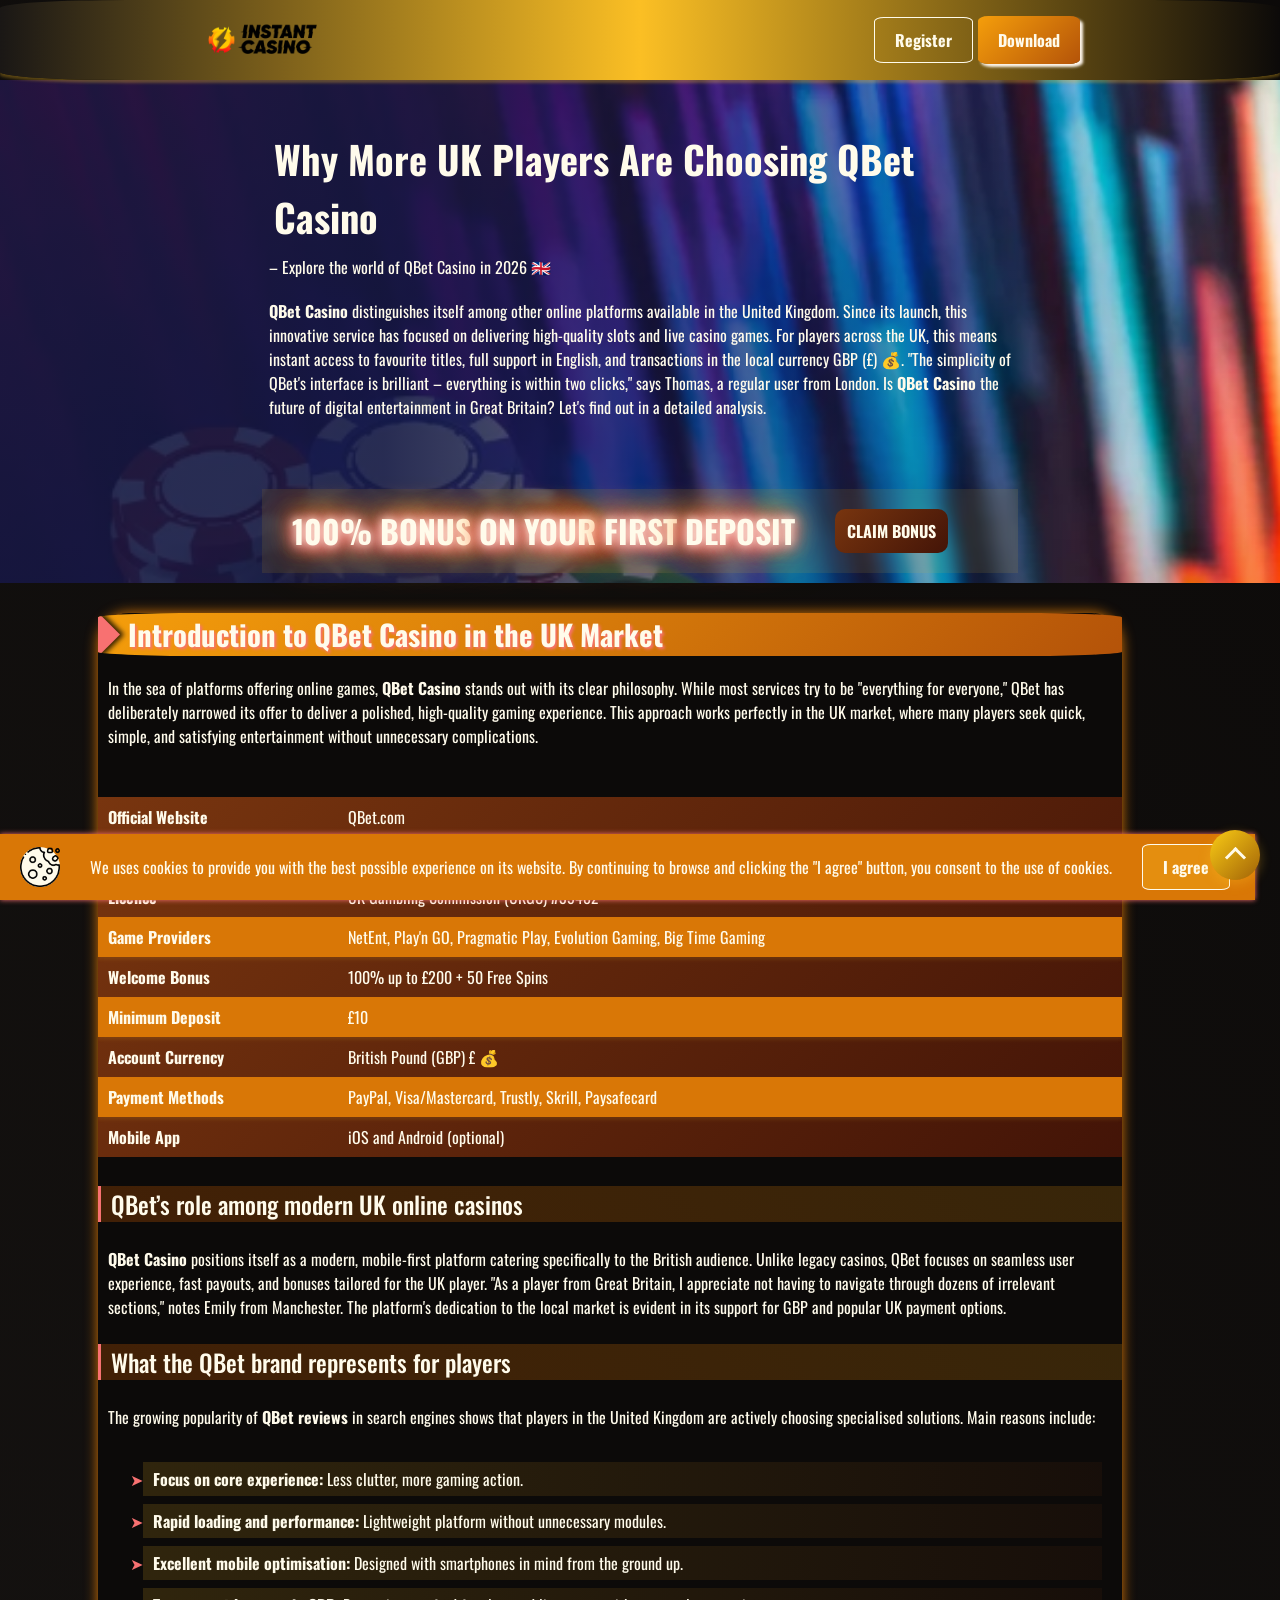
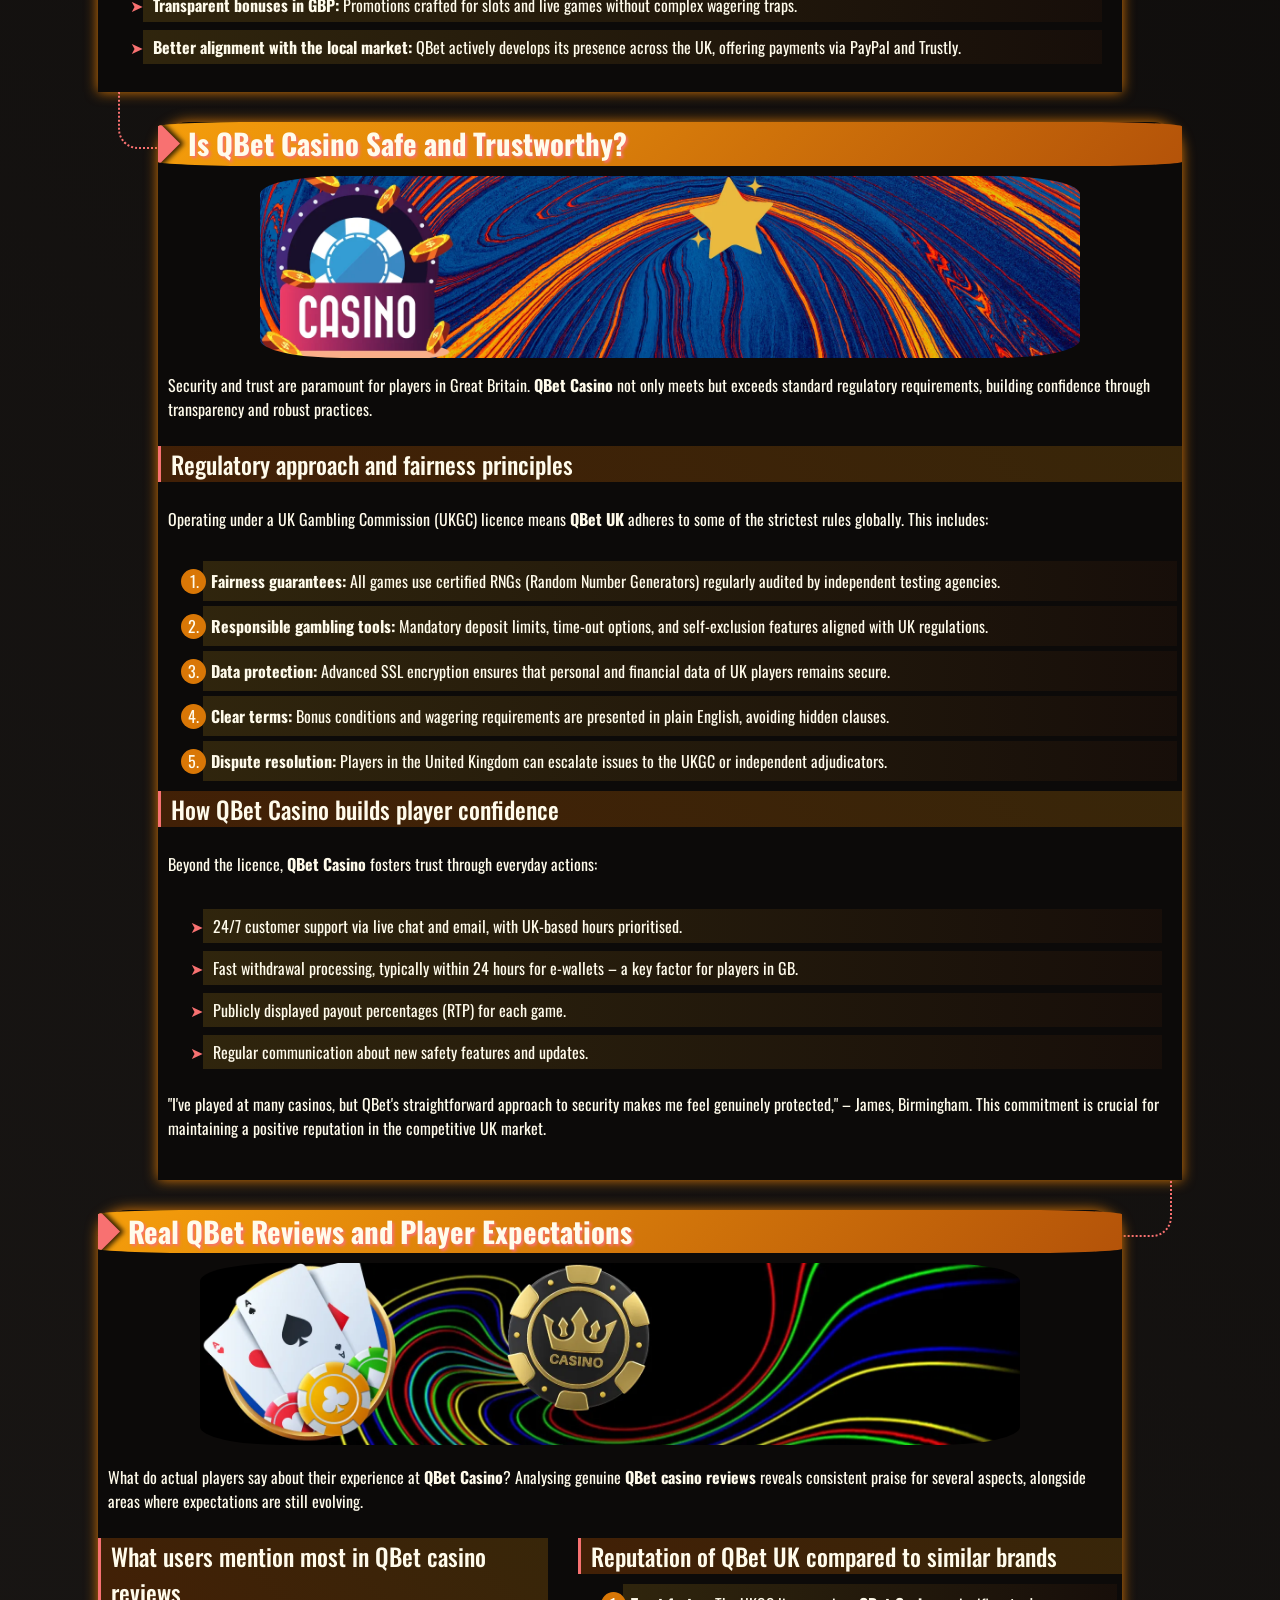
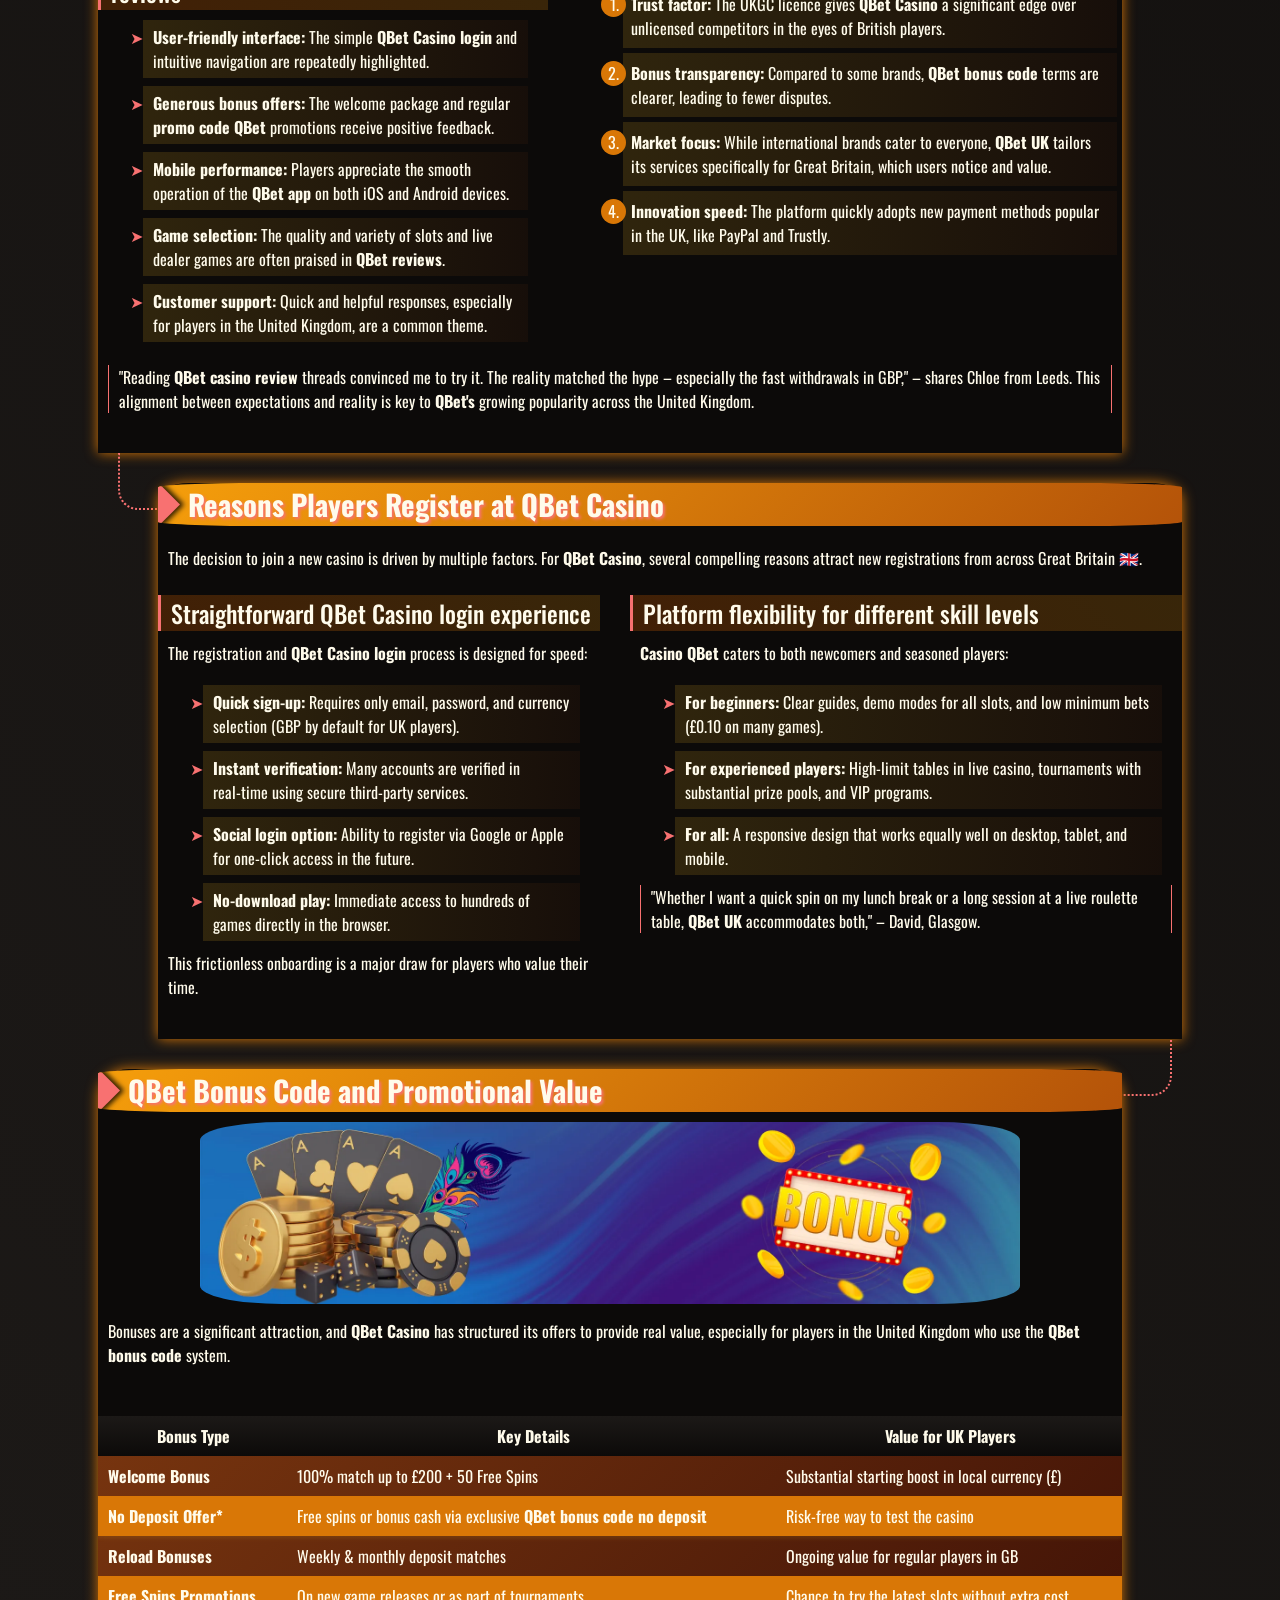
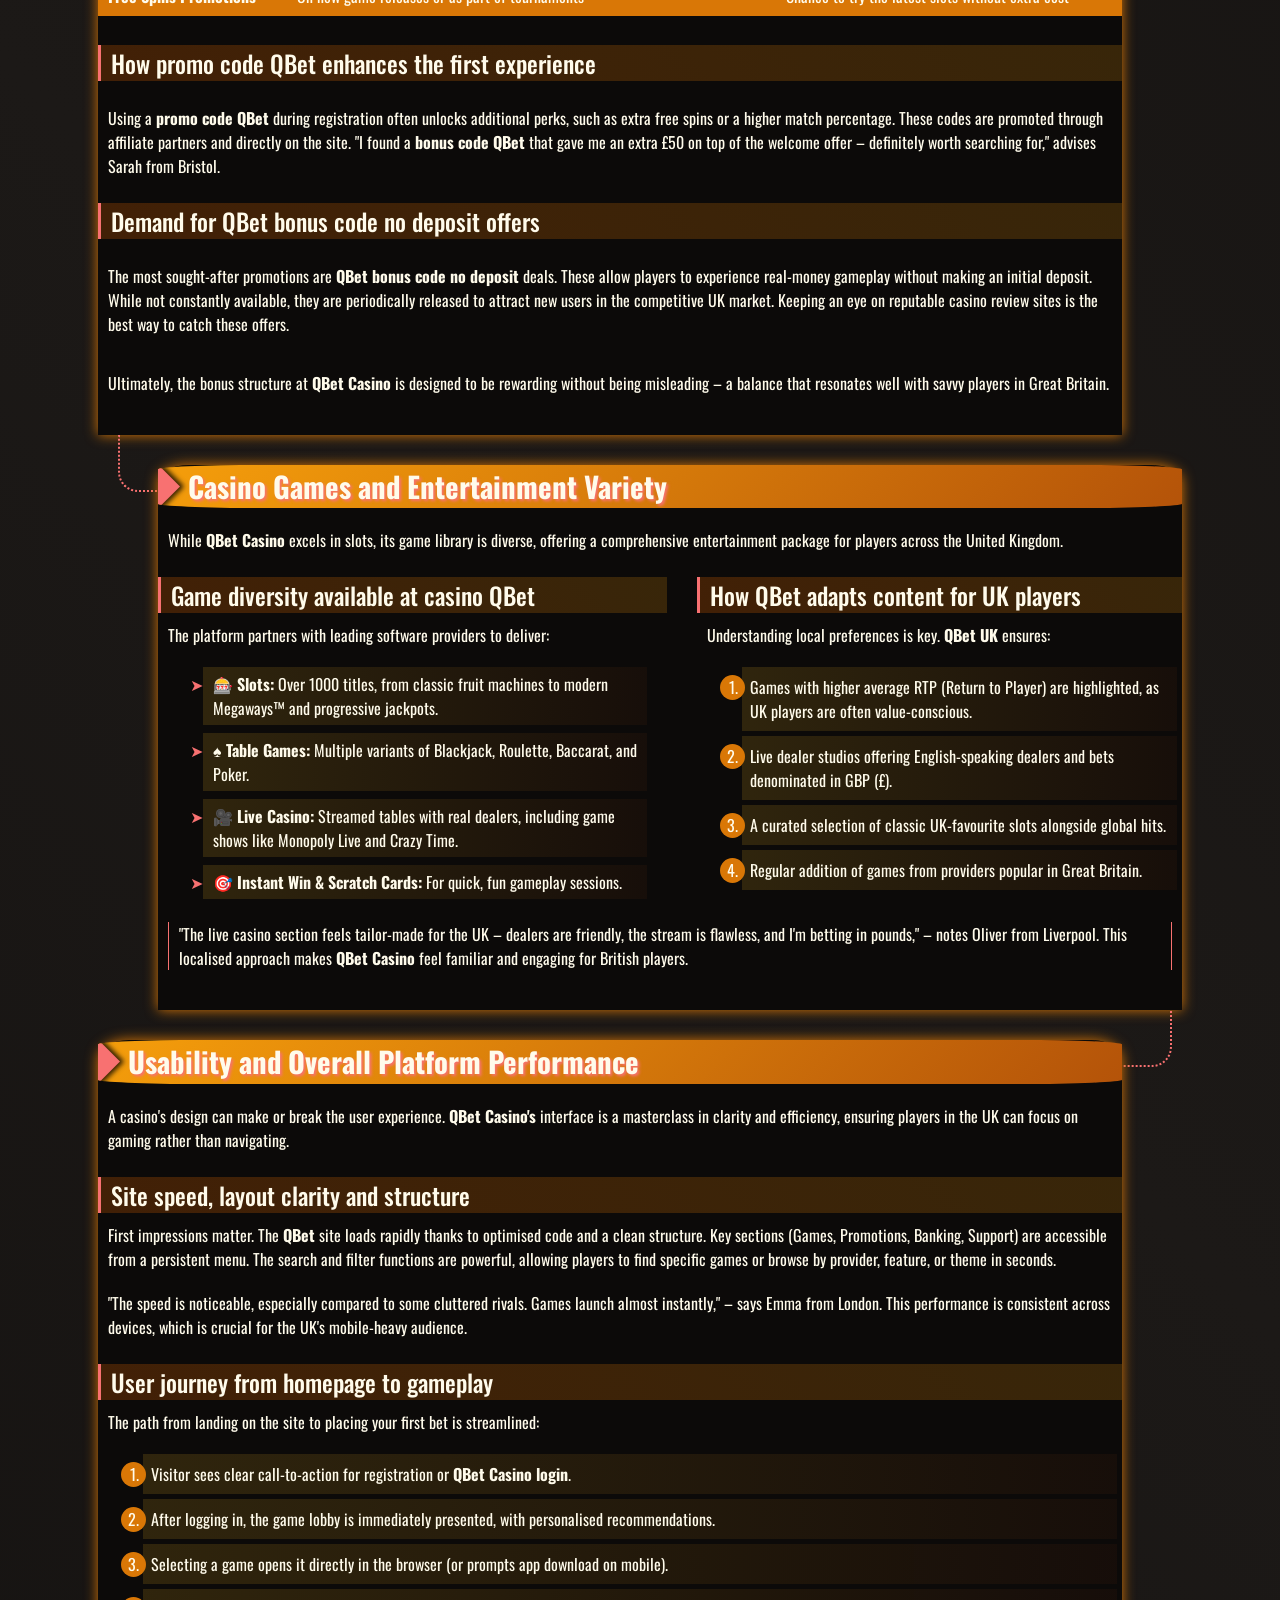
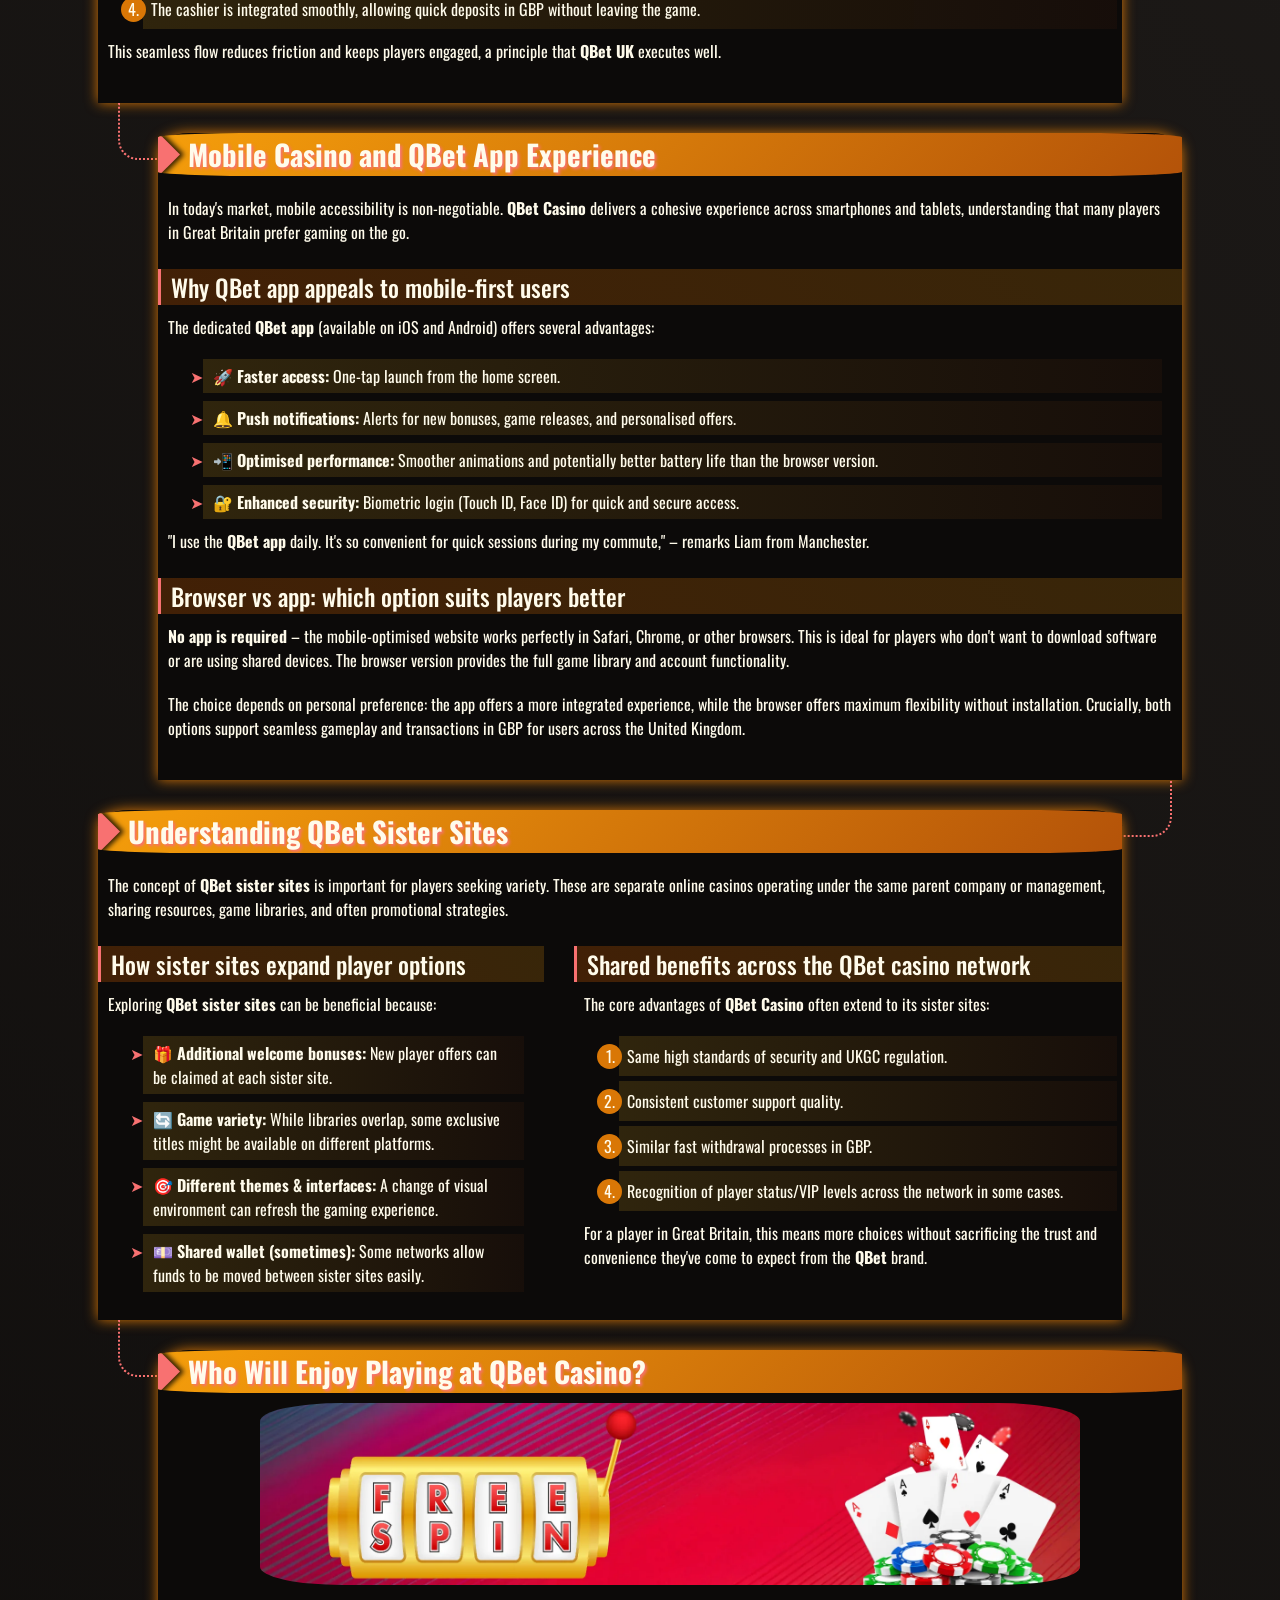
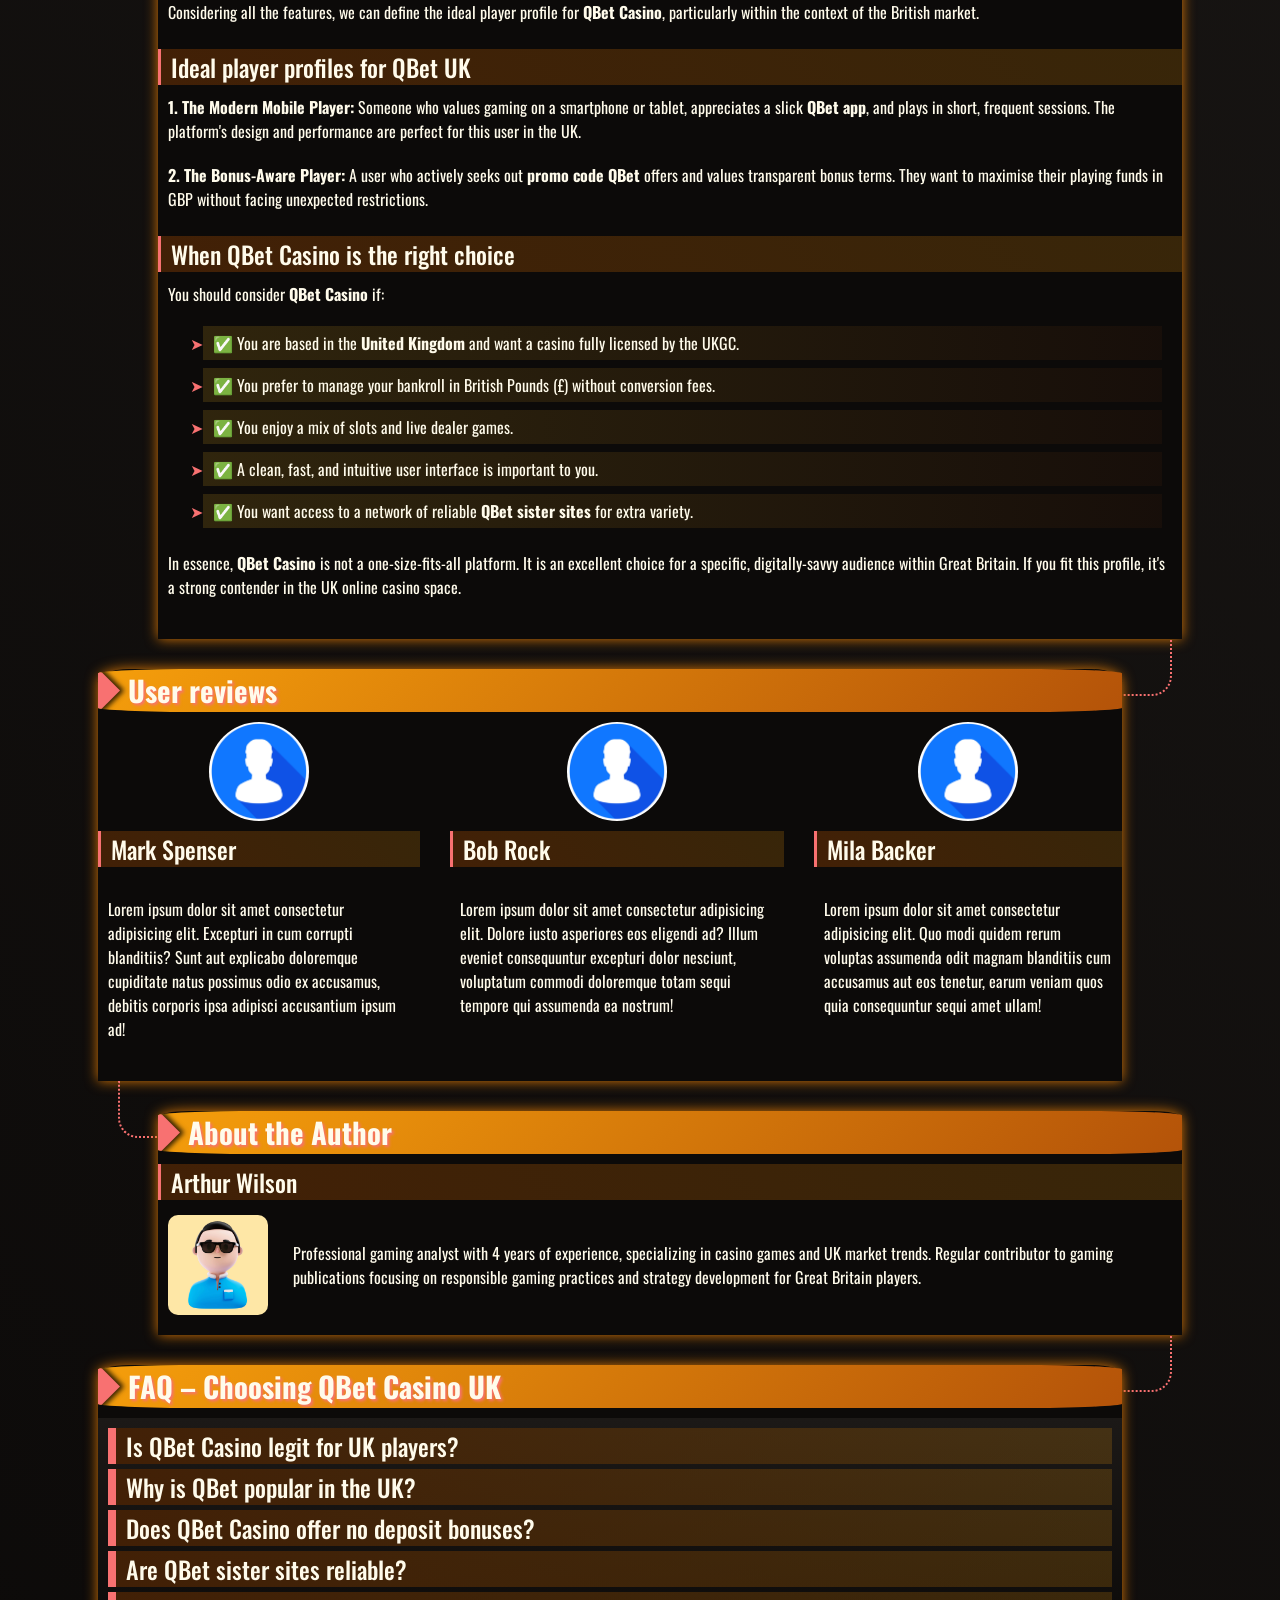
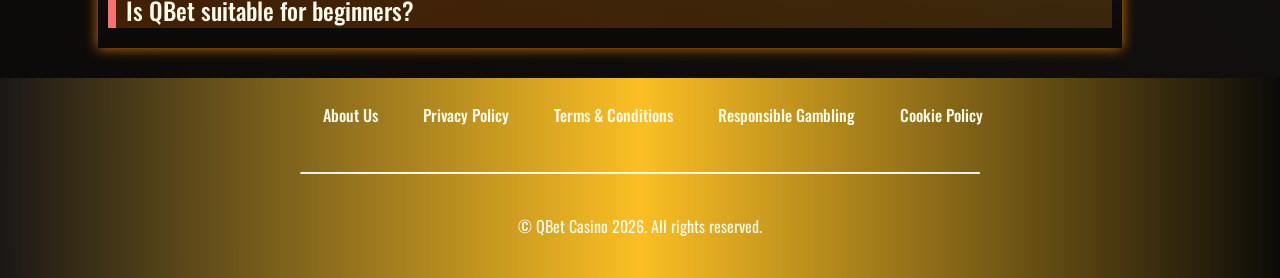
<file: index.html>
<!DOCTYPE html>
<html lang="en">

<head>
    <meta charset="UTF-8">
    <meta name="viewport" content="width=device-width, initial-scale=1.0">
    <link rel="stylesheet" href="style.css">
    <link rel="shortcut icon" href="favicon.ico" type="image/x-icon">
    <title>Why QBet Casino UK Is Gaining Popularity Among Players</title>
    <meta name="description"
        content="Learn why QBet Casino UK stands out: player-focused design, bonus codes, mobile access, sister sites and trusted reviews.">
<meta name="googlebot" content="index, follow, noarchive, max-snippet:-1">
    <link rel="alternate" hreflang="en-GB" href="https://vanessaswhimsicalworld.co.uk/en-gb/">
    <link rel="alternate" hreflang="x-default" href="https://vanessaswhimsicalworld.co.uk/">
    <link rel="canonical" href="https://vanessaswhimsicalworld.co.uk/en-gb/">

    <meta property="og:type" content="website" />
    <meta property="og:title" content="Why QBet Casino UK Is Gaining Popularity Among Players" />
    <meta property="og:description"
        content="Learn why QBet Casino UK stands out: player-focused design, bonus codes, mobile access, sister sites and trusted reviews." />
    <meta property="og:url" content="https://vanessaswhimsicalworld.co.uk/" />
    <meta property="og:site_name" content="QBet Casino" />
    <meta property="og:image" content="https://vanessaswhimsicalworld.co.uk/img/1.webp" />
    <meta property="og:locale" content="en_GB" />

    <meta name="twitter:card" content="summary_large_image" />
    <meta name="twitter:title" content="Why QBet Casino UK Is Gaining Popularity Among Players" />
    <meta name="twitter:description"
        content="Learn why QBet Casino UK stands out: player-focused design, bonus codes, mobile access, sister sites and trusted reviews." />
    <meta name="twitter:image" content="https://vanessaswhimsicalworld.co.uk/img/1.webp" />

    <script type="application/ld+json">
    {
        "@context": "https://schema.org",
        "@type": "Article",
        "headline": "Why QBet Casino UK Is Gaining Popularity Among Players",
        "description": "Learn why QBet Casino UK stands out: player-focused design, bonus codes, mobile access, sister sites and trusted reviews.",
        "mainEntityOfPage": {
            "@type": "WebPage",
            "@id": "https://vanessaswhimsicalworld.co.uk/"
        },
        "author": {
            "@type": "Person",
            "name": "John Smith",
            "url": "https://vanessaswhimsicalworld.co.uk/"
        },
        "publisher": {
            "@type": "Organization",
            "name": "QBet Casino",
            "logo": {
                "@type": "ImageObject",
                "url": "https://vanessaswhimsicalworld.co.uk/img/logo.webp"
            }
        },
        "datePublished": "2026-01-22",
        "dateModified": "2026-01-22"
    }
    </script>

    <script type="application/ld+json">
    {
        "@context": "https://schema.org",
        "@type": "WebSite",
        "url": "https://vanessaswhimsicalworld.co.uk/",
        "name": "QBet Casino",
        "description": "QBet in the United Kingdom: gaming platform, bonuses, and comprehensive reviews.",
        "inLanguage": "en-GB"
    }
    </script>

    <script type="application/ld+json">
    {
        "@context": "https://schema.org",
        "@type": "BreadcrumbList",
        "itemListElement": [{
                "@type": "ListItem",
                "position": 1,
                "name": "Home",
                "item": "https://vanessaswhimsicalworld.co.uk/"
            },
            {
                "@type": "ListItem",
                "position": 2,
                "name": "🎰 +100%",
                "item": "https://vanessaswhimsicalworld.co.uk/"
            }
        ]
    }
    </script>

    <script type="application/ld+json">
    {
      "@context": "https://schema.org",
      "@type": "FAQPage",
      "mainEntity": [
        {
          "@type": "Question",
          "name": "Is QBet Casino legit for UK players?",
          "acceptedAnswer": {
            "@type": "Answer",
            "text": "Yes, QBet Casino operates legally in the UK under a licence from the UK Gambling Commission (UKGC), ensuring fair play and security for all players in Great Britain."
          }
        },
        {
          "@type": "Question",
          "name": "Why is QBet popular in the UK?",
          "acceptedAnswer": {
            "@type": "Answer",
            "text": "QBet Casino's focus on the UK market means tailored bonuses in GBP (£), local payment methods, and an intuitive mobile experience, making it a top choice for players across the United Kingdom."
          }
        },
        {
          "@type": "Question",
          "name": "Does QBet Casino offer no deposit bonuses?",
          "acceptedAnswer": {
            "@type": "Answer",
            "text": "QBet occasionally provides no deposit offers through exclusive bonus codes. Check the promotions page or trusted affiliate sites for the latest QBet bonus code no deposit opportunities."
          }
        },
        {
          "@type": "Question",
          "name": "Are QBet sister sites reliable?",
          "acceptedAnswer": {
            "@type": "Answer",
            "text": "Yes, QBet sister sites operate under the same stringent regulatory standards, offering a consistent and secure experience for UK players."
          }
        },
        {
          "@type": "Question",
          "name": "Is QBet suitable for beginners?",
          "acceptedAnswer": {
            "@type": "Answer",
            "text": "Absolutely. The straightforward QBet Casino login, clear interface, and helpful guides make casino QBet an excellent starting point for new players in the UK."
          }
        }
      ]
    }
    </script>
</head>

<body>
    <header>
        <div class="logo">
            <a href="/"><img src="./img/logo.webp" alt="QBet Casino logo" width="140" height="70"></a>
        </div>
        <div class="header-btn">
            <a href="/play/" rel="nofollow" content="noindex" class="h-violet-btn">Register</a>
            <a href="/play/" rel="nofollow" content="noindex" class="h-accent-btn">Download</a>
        </div>
    </header>

    <main>
        <div class="promo">
            <div class="promo-l ">
                <h1>Why More UK Players Are Choosing QBet Casino</h1>
                <p class="txt">
                    – Explore the world of QBet Casino in 2026 🇬🇧
                </p>
                <p class="txt">
                    <strong>QBet Casino</strong> distinguishes itself among other online platforms available in the
                    United Kingdom. Since its launch, this innovative service has focused on delivering high-quality
                    slots and live casino games. For players across the UK, this means instant access to favourite
                    titles, full support in English, and transactions in the local currency GBP (£) 💰. "The simplicity
                    of QBet's interface is brilliant – everything is within two clicks," says Thomas, a regular user
                    from London. Is <strong>QBet Casino</strong> the future of digital entertainment in Great Britain?
                    Let's find out in a detailed analysis.
                </p>
            </div>

            <div class="promo-gift">
                <p class="txt-accent">
                    <span class="fast-flicker">100% bonus</span> on your <span class="flicker">first</span> deposit
                </p>

                <a href="/play/" rel="nofollow" content="noindex" class="btn-accent">Claim Bonus</a>
            </div>
        </div>

        <div class="wrapper">

            <div class="container" id="">
                <div class="container__header">
                    <h2>Introduction to QBet Casino in the UK Market</h2>
                </div>
                <div class="container__body">
                    <p class="txt">
                        In the sea of platforms offering online games, <strong>QBet Casino</strong> stands out with its
                        clear philosophy. While most services try to be "everything for everyone," QBet has deliberately
                        narrowed its offer to deliver a polished, high-quality gaming experience. This approach works
                        perfectly in the UK market, where many players seek quick, simple, and satisfying entertainment
                        without unnecessary complications.
                    </p>
                    <div class="table-wrapper">
                        <table>
                            <tbody>
                                <tr>
                                    <td class="row-title">Official Website</td>
                                    <td>QBet.com</td>
                                </tr>
                                <tr>
                                    <td class="row-title">Year Established</td>
                                    <td>2023</td>
                                </tr>
                                <tr>
                                    <td class="row-title">Licence</td>
                                    <td>UK Gambling Commission (UKGC) #39482</td>
                                </tr>
                                <tr>
                                    <td class="row-title">Game Providers</td>
                                    <td>NetEnt, Play'n GO, Pragmatic Play, Evolution Gaming, Big Time Gaming</td>
                                </tr>
                                <tr>
                                    <td class="row-title">Welcome Bonus</td>
                                    <td>100% up to £200 + 50 Free Spins</td>
                                </tr>
                                <tr>
                                    <td class="row-title">Minimum Deposit</td>
                                    <td>£10</td>
                                </tr>
                                <tr>
                                    <td class="row-title">Account Currency</td>
                                    <td>British Pound (GBP) £ 💰</td>
                                </tr>
                                <tr>
                                    <td class="row-title">Payment Methods</td>
                                    <td>PayPal, Visa/Mastercard, Trustly, Skrill, Paysafecard</td>
                                </tr>
                                <tr>
                                    <td class="row-title">Mobile App</td>
                                    <td>iOS and Android (optional)</td>
                                </tr>
                            </tbody>
                        </table>
                    </div>
                    <h3>QBet’s role among modern UK online casinos</h3>
                    <p class="txt">
                        <strong>QBet Casino</strong> positions itself as a modern, mobile-first platform catering
                        specifically to the British audience. Unlike legacy casinos, QBet focuses on seamless user
                        experience, fast payouts, and bonuses tailored for the UK player. "As a player from Great
                        Britain, I
                        appreciate not having to navigate through dozens of irrelevant sections," notes Emily from
                        Manchester. The platform's dedication to the local market is evident in its support for GBP and
                        popular UK payment options.
                    </p>
                    <h3>What the QBet brand represents for players</h3>
                    <p class="txt">
                        The growing popularity of <strong>QBet reviews</strong> in search engines shows that players in
                        the
                        United Kingdom are actively choosing specialised solutions. Main reasons include:
                    </p>
                    <ul class="item-list">
                        <li><strong>Focus on core experience:</strong> Less clutter, more gaming action.</li>
                        <li><strong>Rapid loading and performance:</strong> Lightweight platform without unnecessary
                            modules.</li>
                        <li><strong>Excellent mobile optimisation:</strong> Designed with smartphones in mind from
                            the
                            ground up.</li>
                        <li><strong>Transparent bonuses in GBP:</strong> Promotions crafted for slots and live games
                            without complex wagering traps.</li>
                        <li><strong>Better alignment with the local market:</strong> QBet actively develops its
                            presence across the UK, offering payments via PayPal and Trustly.</li>
                    </ul>
                </div>
            </div>

            <div class="container" id="inscription">
                <div class="container__header">
                    <h2>Is QBet Casino Safe and Trustworthy?</h2>
                </div>
                <div class="container__body">
                    <div class="img">
                        <img src="./img/2.webp" alt="QBet Casino Registration" width="1000" height="800">
                    </div>
                    <p class="txt">
                        Security and trust are paramount for players in Great Britain. <strong>QBet Casino</strong> not
                        only
                        meets but exceeds standard regulatory requirements, building confidence through transparency and
                        robust practices.
                    </p>
                    <h3>Regulatory approach and fairness principles</h3>
                    <p class="txt">
                        Operating under a UK Gambling Commission (UKGC) licence means <strong>QBet UK</strong> adheres
                        to
                        some of the strictest rules globally. This includes:
                    </p>
                    <ol>
                        <li><strong>Fairness guarantees:</strong> All games use certified RNGs (Random Number
                            Generators)
                            regularly audited by independent testing agencies.</li>
                        <li><strong>Responsible gambling tools:</strong> Mandatory deposit limits, time‑out options, and
                            self‑exclusion features aligned with UK regulations.</li>
                        <li><strong>Data protection:</strong> Advanced SSL encryption ensures that personal and
                            financial
                            data of UK players remains secure.</li>
                        <li><strong>Clear terms:</strong> Bonus conditions and wagering requirements are presented in
                            plain
                            English, avoiding hidden clauses.</li>
                        <li><strong>Dispute resolution:</strong> Players in the United Kingdom can escalate issues to
                            the
                            UKGC or independent adjudicators.</li>
                    </ol>
                    <h3>How QBet Casino builds player confidence</h3>
                    <p class="txt">
                        Beyond the licence, <strong>QBet Casino</strong> fosters trust through everyday actions:
                    </p>
                    <ul>
                        <li> 24/7 customer support via live chat and email, with UK‑based hours prioritised.</li>
                        <li> Fast withdrawal processing, typically within 24 hours for e‑wallets – a key factor for
                            players
                            in GB.</li>
                        <li> Publicly displayed payout percentages (RTP) for each game.</li>
                        <li> Regular communication about new safety features and updates.</li>
                    </ul>
                    <p class="txt">
                        "I've played at many casinos, but QBet's straightforward approach to security makes me feel
                        genuinely protected," – James, Birmingham. This commitment is crucial for maintaining a positive
                        reputation in the competitive UK market.
                    </p>
                </div>
            </div>

            <div class="container" id="review">
                <div class="container__header">
                    <h2>Real QBet Reviews and Player Expectations</h2>
                </div>
                <div class="img">
                    <img src="./img/1.webp" alt="QBet Casino Bonus" width="1000" height="800">
                </div>
                <div class="container__body">
                    <p class="txt">
                        What do actual players say about their experience at <strong>QBet Casino</strong>? Analysing
                        genuine
                        <strong>QBet casino reviews</strong> reveals consistent praise for several aspects, alongside
                        areas
                        where expectations are still evolving.
                    </p>
                    <div class="comparison-list">
                        <div>
                            <h3>What users mention most in QBet casino reviews</h3>
                            <ul>
                                <li><strong>User‑friendly interface:</strong> The simple <strong>QBet Casino
                                        login</strong>
                                    and intuitive navigation are repeatedly highlighted.</li>
                                <li><strong>Generous bonus offers:</strong> The welcome package and regular
                                    <strong>promo
                                        code QBet</strong> promotions receive positive feedback.
                                </li>
                                <li><strong>Mobile performance:</strong> Players appreciate the smooth operation of the
                                    <strong>QBet app</strong> on both iOS and Android devices.
                                </li>
                                <li><strong>Game selection:</strong> The quality and variety of slots and live dealer
                                    games
                                    are often praised in <strong>QBet reviews</strong>.</li>
                                <li><strong>Customer support:</strong> Quick and helpful responses, especially for
                                    players
                                    in the United Kingdom, are a common theme.</li>
                            </ul>
                        </div>
                        <div>
                            <h3>Reputation of QBet UK compared to similar brands</h3>
                            <ol>
                                <li><strong>Trust factor:</strong> The UKGC licence gives <strong>QBet Casino</strong> a
                                    significant edge over unlicensed competitors in the eyes of British players.</li>
                                <li><strong>Bonus transparency:</strong> Compared to some brands, <strong>QBet bonus
                                        code</strong> terms are clearer, leading to fewer disputes.</li>
                                <li><strong>Market focus:</strong> While international brands cater to everyone,
                                    <strong>QBet UK</strong> tailors its services specifically for Great Britain, which
                                    users notice and value.
                                </li>
                                <li><strong>Innovation speed:</strong> The platform quickly adopts new payment methods
                                    popular in the UK, like PayPal and Trustly.</li>
                            </ol>
                        </div>
                    </div>
                    <p class="txt quote">
                        "Reading <strong>QBet casino review</strong> threads convinced me to try it. The reality matched
                        the
                        hype – especially the fast withdrawals in GBP," – shares Chloe from Leeds. This alignment
                        between
                        expectations and reality is key to <strong>QBet's</strong> growing popularity across the United
                        Kingdom.
                    </p>
                </div>
            </div>
            <div class="container" id="games">
                <div class="container__header">
                    <h2>Reasons Players Register at QBet Casino</h2>
                </div>
                <div class="container__body">
                    <p class="txt">
                        The decision to join a new casino is driven by multiple factors. For <strong>QBet
                            Casino</strong>,
                        several compelling reasons attract new registrations from across Great Britain 🇬🇧.
                    </p>
                    <div class="comparison-list">
                        <div>
                            <h3>Straightforward QBet Casino login experience</h3>
                            <p class="txt">
                                The registration and <strong>QBet Casino login</strong> process is designed for speed:
                            </p>
                            <ul>
                                <li><strong>Quick sign‑up:</strong> Requires only email, password, and currency
                                    selection
                                    (GBP by default for UK players).</li>
                                <li><strong>Instant verification:</strong> Many accounts are verified in real‑time using
                                    secure third‑party services.</li>
                                <li><strong>Social login option:</strong> Ability to register via Google or Apple for
                                    one‑click access in the future.</li>
                                <li><strong>No‑download play:</strong> Immediate access to hundreds of games directly in
                                    the
                                    browser.</li>
                            </ul>
                            <p class="txt">
                                This frictionless onboarding is a major draw for players who value their time.
                            </p>
                        </div>
                        <div>
                            <h3>Platform flexibility for different skill levels</h3>
                            <p class="txt">
                                <strong>Casino QBet</strong> caters to both newcomers and seasoned players:
                            </p>
                            <ul>
                                <li><strong>For beginners:</strong> Clear guides, demo modes for all slots, and low
                                    minimum
                                    bets (£0.10 on many games).</li>
                                <li><strong>For experienced players:</strong> High‑limit tables in live casino,
                                    tournaments
                                    with substantial prize pools, and VIP programs.</li>
                                <li><strong>For all:</strong> A responsive design that works equally well on desktop,
                                    tablet, and mobile.</li>
                            </ul>
                            <p class="txt quote">
                                "Whether I want a quick spin on my lunch break or a long session at a live roulette
                                table,
                                <strong>QBet UK</strong> accommodates both," – David, Glasgow.
                            </p>
                        </div>
                    </div>
                </div>
            </div>
            <div class="container" id="bonus">
                <div class="container__header">
                    <h2>QBet Bonus Code and Promotional Value</h2>
                </div>
                <div class="container__body">
                    <div class="img">
                        <img src="./img/3.webp" alt="QBet Bonus Code and Promotional Value" width="1000" height="800">
                    </div>
                    <p class="txt">
                        Bonuses are a significant attraction, and <strong>QBet Casino</strong> has structured its offers
                        to
                        provide real value, especially for players in the United Kingdom who use the <strong>QBet bonus
                            code</strong> system.
                    </p>
                    <div class="table-wrapper">
                        <table>
                            <thead>
                                <tr>
                                    <th>Bonus Type</th>
                                    <th>Key Details</th>
                                    <th>Value for UK Players</th>
                                </tr>
                            </thead>
                            <tbody>
                                <tr>
                                    <td class="row-title">Welcome Bonus</td>
                                    <td>100% match up to £200 + 50 Free Spins</td>
                                    <td>Substantial starting boost in local currency (£)</td>
                                </tr>
                                <tr>
                                    <td class="row-title">No Deposit Offer*</td>
                                    <td>Free spins or bonus cash via exclusive <strong>QBet bonus code no
                                            deposit</strong>
                                    </td>
                                    <td>Risk‑free way to test the casino</td>
                                </tr>
                                <tr>
                                    <td class="row-title">Reload Bonuses</td>
                                    <td>Weekly & monthly deposit matches</td>
                                    <td>Ongoing value for regular players in GB</td>
                                </tr>
                                <tr>
                                    <td class="row-title">Free Spins Promotions</td>
                                    <td>On new game releases or as part of tournaments</td>
                                    <td>Chance to try the latest slots without extra cost</td>
                                </tr>
                            </tbody>
                        </table>
                    </div>
                    <h3>How promo code QBet enhances the first experience</h3>
                    <p class="txt">
                        Using a <strong>promo code QBet</strong> during registration often unlocks additional perks,
                        such as
                        extra free spins or a higher match percentage. These codes are promoted through affiliate
                        partners
                        and directly on the site. "I found a <strong>bonus code QBet</strong> that gave me an extra £50
                        on
                        top of the welcome offer – definitely worth searching for," advises Sarah from Bristol.
                    </p>
                    <h3>Demand for QBet bonus code no deposit offers</h3>
                    <p class="txt">
                        The most sought‑after promotions are <strong>QBet bonus code no deposit</strong> deals. These
                        allow
                        players to experience real‑money gameplay without making an initial deposit. While not
                        constantly
                        available, they are periodically released to attract new users in the competitive UK market.
                        Keeping
                        an eye on reputable casino review sites is the best way to catch these offers.
                    </p>
                    <p class="txt">
                        Ultimately, the bonus structure at <strong>QBet Casino</strong> is designed to be rewarding
                        without
                        being misleading – a balance that resonates well with savvy players in Great Britain.
                    </p>
                </div>
            </div>

            <div class="container" id="conseils">
                <div class="container__header">
                    <h2>Casino Games and Entertainment Variety</h2>
                </div>
                <div class="container__body">
                    <p class="txt">
                        While <strong>QBet Casino</strong> excels in slots, its game library is diverse, offering a
                        comprehensive entertainment package for players across the United Kingdom.
                    </p>
                    <div class="comparison-list">
                        <div>
                            <h3>Game diversity available at casino QBet</h3>
                            <p class="txt">
                                The platform partners with leading software providers to deliver:
                            </p>
                            <ul>
                                <li>🎰 <strong>Slots:</strong> Over 1000 titles, from classic fruit machines to modern
                                    Megaways™ and progressive jackpots.</li>
                                <li>♠️ <strong>Table Games:</strong> Multiple variants of Blackjack, Roulette, Baccarat,
                                    and
                                    Poker.</li>
                                <li>🎥 <strong>Live Casino:</strong> Streamed tables with real dealers, including game
                                    shows
                                    like Monopoly Live and Crazy Time.</li>
                                <li>🎯 <strong>Instant Win & Scratch Cards:</strong> For quick, fun gameplay sessions.
                                </li>
                            </ul>
                        </div>
                        <div>
                            <h3>How QBet adapts content for UK players</h3>
                            <p class="txt">
                                Understanding local preferences is key. <strong>QBet UK</strong> ensures:
                            </p>
                            <ol>
                                <li>Games with higher average RTP (Return to Player) are highlighted, as UK players are
                                    often value‑conscious.</li>
                                <li>Live dealer studios offering English‑speaking dealers and bets denominated in GBP
                                    (£).
                                </li>
                                <li>A curated selection of classic UK‑favourite slots alongside global hits.</li>
                                <li>Regular addition of games from providers popular in Great Britain.</li>
                            </ol>
                        </div>
                    </div>
                    <p class="txt quote">
                        "The live casino section feels tailor‑made for the UK – dealers are friendly, the stream is
                        flawless, and I'm betting in pounds," – notes Oliver from Liverpool. This localised approach
                        makes
                        <strong>QBet Casino</strong> feel familiar and engaging for British players.
                    </p>
                </div>
            </div>

            <div class="container" id="mobile">
                <div class="container__header">
                    <h2>Usability and Overall Platform Performance</h2>
                </div>
                <div class="container__body">
                    <p class="txt">
                        A casino's design can make or break the user experience. <strong>QBet Casino's</strong>
                        interface is
                        a masterclass in clarity and efficiency, ensuring players in the UK can focus on gaming rather
                        than
                        navigating.
                    </p>
                    <div>
                        <h3>Site speed, layout clarity and structure</h3>
                        <p class="txt">
                            First impressions matter. The <strong>QBet</strong> site loads rapidly thanks to optimised
                            code and a clean structure. Key sections (Games, Promotions, Banking, Support) are
                            accessible from a persistent menu. The search and filter functions are powerful, allowing
                            players to find specific games or browse by provider, feature, or theme in seconds.
                        </p>
                        <p class="txt">
                            "The speed is noticeable, especially compared to some cluttered rivals. Games launch almost
                            instantly," – says Emma from London. This performance is consistent across devices, which is
                            crucial for the UK's mobile‑heavy audience.
                        </p>
                    </div>
                    <div>
                        <h3>User journey from homepage to gameplay</h3>
                        <p class="txt">
                            The path from landing on the site to placing your first bet is streamlined:
                        </p>
                        <ol>
                            <li>Visitor sees clear call‑to‑action for registration or <strong>QBet Casino
                                    login</strong>.</li>
                            <li>After logging in, the game lobby is immediately presented, with personalised
                                recommendations.</li>
                            <li>Selecting a game opens it directly in the browser (or prompts app download on mobile).
                            </li>
                            <li>The cashier is integrated smoothly, allowing quick deposits in GBP without leaving the
                                game.</li>
                        </ol>
                        <p class="txt">
                            This seamless flow reduces friction and keeps players engaged, a principle that <strong>QBet
                                UK</strong> executes well.
                        </p>
                    </div>
                </div>

            </div>

            <div class="container" id="demo">
                <div class="container__header">
                    <h2>Mobile Casino and QBet App Experience</h2>
                </div>
                <div class="container__body">
                    <p class="txt">
                        In today's market, mobile accessibility is non‑negotiable. <strong>QBet Casino</strong> delivers
                        a
                        cohesive experience across smartphones and tablets, understanding that many players in Great
                        Britain
                        prefer gaming on the go.
                    </p>
                    <div>
                        <h3>Why QBet app appeals to mobile‑first users</h3>
                        <p class="txt">
                            The dedicated <strong>QBet app</strong> (available on iOS and Android) offers several
                            advantages:
                        </p>
                        <ul>
                            <li>🚀 <strong>Faster access:</strong> One‑tap launch from the home screen.</li>
                            <li>🔔 <strong>Push notifications:</strong> Alerts for new bonuses, game releases, and
                                personalised offers.</li>
                            <li>📲 <strong>Optimised performance:</strong> Smoother animations and potentially better
                                battery life than the browser version.</li>
                            <li>🔐 <strong>Enhanced security:</strong> Biometric login (Touch ID, Face ID) for quick and
                                secure access.</li>
                        </ul>
                        <p class="txt">
                            "I use the <strong>QBet app</strong> daily. It's so convenient for quick sessions during my
                            commute," – remarks Liam from Manchester.
                        </p>
                    </div>
                    <div>
                        <h3>Browser vs app: which option suits players better</h3>
                        <p class="txt">
                            <strong>No app is required</strong> – the mobile‑optimised website works perfectly in
                            Safari, Chrome, or other browsers. This is ideal for players who don't want to download
                            software or are using shared devices. The browser version provides the full game library and
                            account functionality.
                        </p>
                        <p class="txt">
                            The choice depends on personal preference: the app offers a more integrated experience,
                            while the browser offers maximum flexibility without installation. Crucially, both options
                            support seamless gameplay and transactions in GBP for users across the United Kingdom.
                        </p>
                    </div>
                </div>
            </div>

            <div class="container" id="deposit">
                <div class="container__header">
                    <h2>Understanding QBet Sister Sites</h2>
                </div>
                <div class="container__body">
                    <p class="txt">
                        The concept of <strong>QBet sister sites</strong> is important for players seeking variety.
                        These
                        are separate online casinos operating under the same parent company or management, sharing
                        resources, game libraries, and often promotional strategies.
                    </p>
                    <div class="comparison-list">
                        <div>
                            <h3>How sister sites expand player options</h3>
                            <p class="txt">
                                Exploring <strong>QBet sister sites</strong> can be beneficial because:
                            </p>
                            <ul>
                                <li>🎁 <strong>Additional welcome bonuses:</strong> New player offers can be claimed at
                                    each
                                    sister site.</li>
                                <li>🔄 <strong>Game variety:</strong> While libraries overlap, some exclusive titles
                                    might
                                    be available on different platforms.</li>
                                <li>🎯 <strong>Different themes & interfaces:</strong> A change of visual environment
                                    can
                                    refresh the gaming experience.</li>
                                <li>💷 <strong>Shared wallet (sometimes):</strong> Some networks allow funds to be moved
                                    between sister sites easily.</li>
                            </ul>
                        </div>
                        <div>
                            <h3>Shared benefits across the QBet casino network</h3>
                            <p class="txt">
                                The core advantages of <strong>QBet Casino</strong> often extend to its sister sites:
                            </p>
                            <ol>
                                <li>Same high standards of security and UKGC regulation.</li>
                                <li>Consistent customer support quality.</li>
                                <li>Similar fast withdrawal processes in GBP.</li>
                                <li>Recognition of player status/VIP levels across the network in some cases.</li>
                            </ol>
                            <p class="txt">
                                For a player in Great Britain, this means more choices without sacrificing the trust and
                                convenience they've come to expect from the <strong>QBet</strong> brand.
                            </p>
                        </div>
                    </div>
                </div>
            </div>

            <div class="container" id="withdrawal">
                <div class="container__header">
                    <h2>Who Will Enjoy Playing at QBet Casino?</h2>
                </div>
                <div class="container__body">
                    <div class="img">
                        <img src="./img/4.webp" alt="Who Will Enjoy Playing at QBet Casino?" width="1000" height="800">
                    </div>
                    <p class="txt">
                        Considering all the features, we can define the ideal player profile for <strong>QBet
                            Casino</strong>, particularly within the context of the British market.
                    </p>
                    <div>
                        <h3>Ideal player profiles for QBet UK</h3>
                        <p class="txt">
                            <strong>1. The Modern Mobile Player:</strong> Someone who values gaming on a smartphone or
                            tablet, appreciates a slick <strong>QBet app</strong>, and plays in short, frequent
                            sessions. The platform's design and performance are perfect for this user in the UK.
                        </p>
                        <p class="txt">
                            <strong>2. The Bonus‑Aware Player:</strong> A user who actively seeks out <strong>promo code
                                QBet</strong> offers and values transparent bonus terms. They want to maximise their
                            playing funds in GBP without facing unexpected restrictions.
                        </p>
                    </div>
                    <div>
                        <h3>When QBet Casino is the right choice</h3>
                        <p class="txt">
                            You should consider <strong>QBet Casino</strong> if:
                        </p>
                        <ul>
                            <li>✅ You are based in the <strong>United Kingdom</strong> and want a casino fully licensed
                                by the UKGC.</li>
                            <li>✅ You prefer to manage your bankroll in British Pounds (£) without conversion fees.</li>
                            <li>✅ You enjoy a mix of slots and live dealer games.</li>
                            <li>✅ A clean, fast, and intuitive user interface is important to you.</li>
                            <li>✅ You want access to a network of reliable <strong>QBet sister sites</strong> for extra
                                variety.</li>
                        </ul>
                    </div>
                    <p class="txt">
                        In essence, <strong>QBet Casino</strong> is not a one‑size‑fits‑all platform. It is an excellent
                        choice for a specific, digitally‑savvy audience within Great Britain. If you fit this profile,
                        it's
                        a strong contender in the UK online casino space.
                    </p>
                </div>
            </div>

            <div class="container" id="user-reviews">
                <div class="container__header">
                    <h2>User reviews</h2>
                </div>
                <div class="container__body">
                    <div class="comparison-list">
                        <div class="rewiev-item">
                            <img src="./img/user.webp" alt="User1" class="user-img">
                            <h3>Mark Spenser</h3>
                            <p class="txt">Lorem ipsum dolor sit amet consectetur adipisicing elit. Excepturi in cum
                                corrupti blanditiis? Sunt aut explicabo doloremque cupiditate natus possimus odio ex
                                accusamus, debitis corporis ipsa adipisci accusantium ipsum ad!</p>
                        </div>
                        <div class="rewiev-item">
                            <img src="./img/user.webp" alt="user2" class="user-img">
                            <h3>Bob Rock</h3>
                            <p class="txt">Lorem ipsum dolor sit amet consectetur adipisicing elit. Dolore iusto
                                asperiores eos eligendi ad? Illum eveniet consequuntur excepturi dolor nesciunt,
                                voluptatum commodi doloremque totam sequi tempore qui assumenda ea nostrum!
                            </p>
                        </div>
                        <div class="rewiev-item">
                            <img src="./img/user.webp" alt="user3" class="user-img">
                            <h3>Mila Backer</h3>
                            <p class="txt">Lorem ipsum dolor sit amet consectetur adipisicing elit. Quo modi quidem
                                rerum voluptas assumenda odit magnam blanditiis cum accusamus aut eos tenetur, earum
                                veniam quos quia consequuntur sequi amet ullam!
                            </p>
                        </div>
                    </div>
                </div>
            </div>

            <div class="container" id="author">
                <div class="container__header">
                    <h2>About the Author</h2>
                </div>
                <div class="container__body">
                    <h3>Arthur Wilson</h3>
                    <div class="about-author">
                        <img src="./img/author.webp" alt="Author" class="author-img">
                        <p class="txt">Professional gaming analyst with 4 years of experience, specializing in casino
                            games
                            and UK market trends. Regular
                            contributor to gaming publications focusing on responsible gaming practices and strategy
                            development for Great Britain
                            players.</p>
                    </div>
                </div>
            </div>

            <div class="container" id="faq">
                <div class="container__header">
                    <h2>FAQ – Choosing QBet Casino UK</h2>
                </div>

                <div class="faq-content">
                    <details class="qa-content__item">
                        <summary>
                            <h3 class="qa-title">
                                Is QBet Casino legit for UK players?
                            </h3>
                        </summary>
                        <div class="qa-answaer">
                            Yes, absolutely. <strong>QBet Casino</strong> operates under a valid licence from the United
                            Kingdom Gambling Commission (UKGC), one of the most stringent regulators globally. This
                            ensures fair games, protection of player funds, and adherence to responsible gambling
                            standards for all users in Great Britain.
                        </div>
                    </details>

                    <details class="qa-content__item">
                        <summary>
                            <h3 class="qa-title">
                                Why is QBet popular in the UK?
                            </h3>
                        </summary>
                        <div class="qa-answaer">
                            <strong>QBet Casino</strong> has gained popularity in the <strong>UK</strong> due to its
                            focused approach on the local market. Key factors include: offering all transactions in GBP
                            (£), supporting UK‑favoured payment methods like PayPal, providing a superior mobile
                            experience via the <strong>QBet app</strong>, and maintaining transparent bonus terms.
                            Players in GB appreciate a platform that feels tailored to their needs.
                        </div>
                    </details>

                    <details class="qa-content__item">
                        <summary>
                            <h3 class="qa-title">
                                Does QBet Casino offer no deposit bonuses?
                            </h3>
                        </summary>
                        <div class="qa-answaer">
                            <strong>QBet Casino</strong> periodically releases <strong>no deposit bonus</strong> offers,
                            often accessible via a specific <strong>QBet bonus code no deposit</strong>. These
                            promotions provide free spins or a small amount of bonus cash without requiring an initial
                            deposit. They are ideal for new players in the United Kingdom to test the platform
                            risk‑free. Availability varies, so check the promotions page regularly.
                        </div>
                    </details>

                    <details class="qa-content__item">
                        <summary>
                            <h3 class="qa-title">
                                Are QBet sister sites reliable?
                            </h3>
                        </summary>
                        <div class="qa-answaer">
                            Yes, <strong>QBet sister sites</strong> are generally as reliable as the main <strong>QBet
                                Casino</strong> platform. They typically operate under the same or similar licences
                            (like the UKGC) and share the same commitment to security and fair play. For players across
                            the United Kingdom, this means you can explore different themed casinos within the network
                            with confidence, knowing your safety and rights are protected.
                        </div>
                    </details>

                    <details class="qa-content__item">
                        <summary>
                            <h3 class="qa-title">
                                Is QBet suitable for beginners?
                            </h3>
                        </summary>
                        <div class="qa-answaer">
                            Yes, <strong>QBet Casino</strong> is an excellent choice for beginners in the
                            <strong>UK</strong>. The registration and <strong>QBet Casino login</strong> process is
                            simple. The interface is clean and intuitive, preventing overwhelm. Most games offer a
                            "demo" or "play for fun" mode, allowing new players to learn rules without risking real
                            money. Furthermore, customer support is readily available to answer any questions from
                            newcomers in Great Britain.
                        </div>
                    </details>
                </div>
            </div>
        </div>
        <div class="top-btn">
            <a href="#"></a>
        </div>
        <input type="checkbox" id="cookie-check" class="cookie-checkbox" hidden>
        <div class="cookie-modal">
            <div class="icon">
                <img src="./img/cookie_icon.webp" alt="cookie icon">
            </div>
            <p class="txt">We uses cookies to provide you with the best possible experience on its
                website. By continuing to
                browse and clicking the "I agree" button, you consent to the use of cookies.</p>
            <label for="cookie-check" class="h-violet-btn agree">I agree</a>
        </div>
    </main>

    <footer>
        <ul class="f-nav">
            <li>
                <a href="/about-us/">About Us</a>
            </li>
            <li>
                <a href="/privacy-policy/">Privacy Policy</a>
            </li>
            <li>
                <a href="/terms-and-conditions/">Terms & Conditions</a>
            </li>
            <li>
                <a href="/responsible-gambling/">Responsible Gambling</a>
            </li>
            <li>
                <a href="/cookie-policy/">Cookie Policy</a>
            </li>
        </ul>


        <hr>

        <p class="txt">
            © QBet Casino 2026. All rights reserved.
        </p>
    </footer>
</body>

</html>
</file>
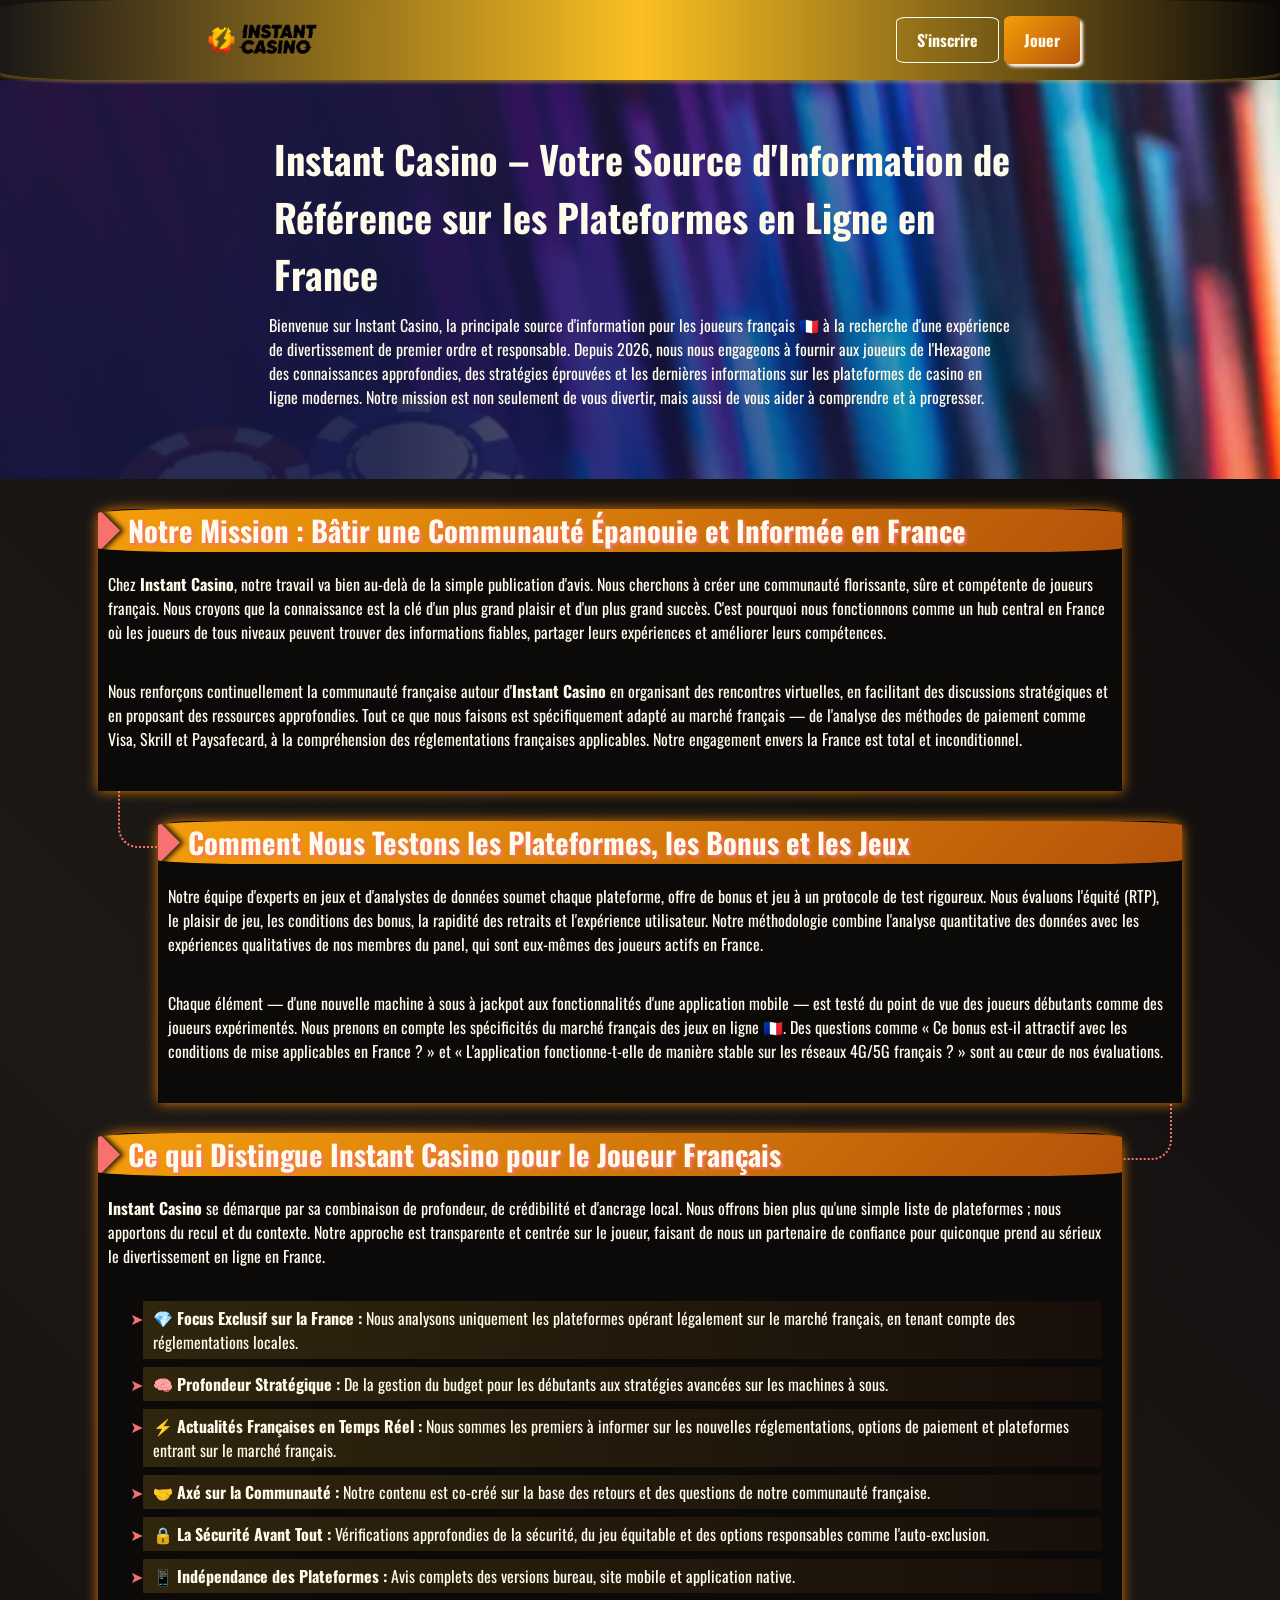
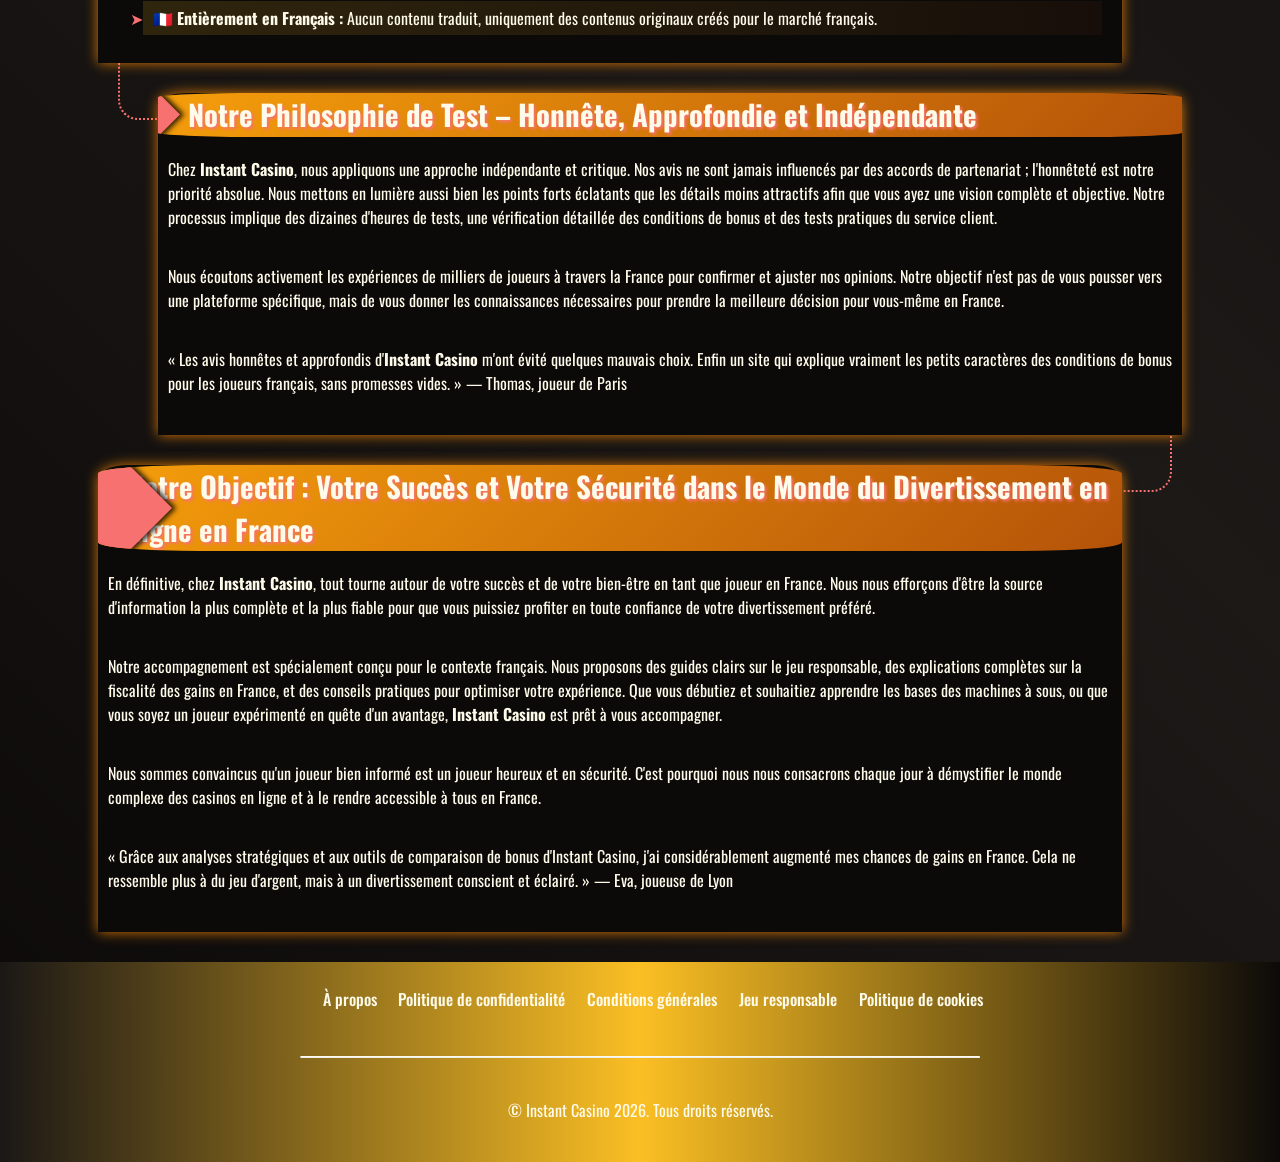
<file: about-us/index.html>
<!DOCTYPE html>
<html lang="fr">

<head>
    <meta charset="UTF-8">
    <meta name="viewport" content="width=device-width, initial-scale=1.0">
    <link rel="stylesheet" href="/style.css">
    <link rel="shortcut icon" href="/favicon.ico" type="image/x-icon">
    <title>Instant Casino – Votre Guide de Référence sur les Plateformes de Jeux en Ligne en France</title>
    <meta name="description"
        content="Découvrez tout sur Instant Casino : guides complets, stratégies gagnantes, conseils d'experts et dernières actualités spécialement conçus pour les joueurs français.">
    <meta name="googlebot" content="index,follow,noarchive">

    <link rel="canonical" href="https://tis-loc.fr/about-us/">

    <meta property="og:type" content="website" />
    <meta property="og:title"
        content="Instant Casino – Votre Guide de Référence sur les Plateformes de Jeux en Ligne en France" />
    <meta property="og:description"
        content="Découvrez tout sur Instant Casino : guides complets, stratégies gagnantes, conseils d'experts et dernières actualités spécialement conçus pour les joueurs français." />
    <meta property="og:url" content="https://tis-loc.fr/about-us/" />
    <meta property="og:site_name" content="Instant Casino" />
    <meta property="og:image" content="https://tis-loc.fr/img/1.webp" />
    <meta property="og:locale" content="fr_FR" />

    <meta name="twitter:card" content="summary_large_image" />
    <meta name="twitter:title"
        content="Instant Casino – Votre Guide de Référence sur les Plateformes de Jeux en Ligne en France" />
    <meta name="twitter:description"
        content="Guides complets et stratégies éprouvées pour les joueurs d'Instant Casino en France." />
    <meta name="twitter:image" content="https://tis-loc.fr/img/1.webp" />
</head>

<body>

    <header>
        <div class="logo">
            <a href="/"><img src="/img/logo.webp" alt="Instant Casino logo" width="140" height="70"></a>
        </div>

        <div class="header-btn">
            <a href="/play/" rel="nofollow" content="noindex" class="h-violet-btn">S'inscrire</a>
            <a href="/play/" rel="nofollow" content="noindex" class="h-accent-btn">Jouer</a>
        </div>
    </header>

    <main>
        <div class="promo">
            <div class="promo-l">
                <h1>Instant Casino – Votre Source d'Information de Référence sur les Plateformes en Ligne en France</h1>
                <p class="txt">
                    Bienvenue sur Instant Casino, la principale source d'information pour les joueurs français 🇫🇷
                    à la recherche d'une expérience de divertissement de premier ordre et responsable. Depuis 2026,
                    nous nous engageons à fournir aux joueurs de l'Hexagone des connaissances approfondies, des
                    stratégies éprouvées et les dernières informations sur les plateformes de casino en ligne modernes.
                    Notre mission est non seulement de vous divertir, mais aussi de vous aider à comprendre et à
                    progresser.
                </p>
            </div>
        </div>

        <div class="wrapper">
            <div class="container">
                <div class="container__header">
                    <h2>Notre Mission : Bâtir une Communauté Épanouie et Informée en France</h2>
                </div>
                <div class="container__body">
                    <p class="txt">
                        Chez <strong>Instant Casino</strong>, notre travail va bien au-delà de la simple publication
                        d'avis. Nous cherchons à créer une communauté florissante, sûre et compétente de joueurs
                        français. Nous croyons que la connaissance est la clé d'un plus grand plaisir et d'un plus
                        grand succès. C'est pourquoi nous fonctionnons comme un hub central en France où les joueurs
                        de tous niveaux peuvent trouver des informations fiables, partager leurs expériences et
                        améliorer leurs compétences.
                    </p>
                    <p class="txt">
                        Nous renforçons continuellement la communauté française autour d'<strong>Instant Casino</strong>
                        en organisant des rencontres virtuelles, en facilitant des discussions stratégiques et en
                        proposant des ressources approfondies. Tout ce que nous faisons est spécifiquement adapté au
                        marché français — de l'analyse des méthodes de paiement comme Visa, Skrill et Paysafecard, à
                        la compréhension des réglementations françaises applicables. Notre engagement envers la France
                        est total et inconditionnel.
                    </p>
                </div>
            </div>

            <div class="container">
                <div class="container__header">
                    <h2>Comment Nous Testons les Plateformes, les Bonus et les Jeux</h2>
                </div>
                <div class="container__body">
                    <p class="txt">
                        Notre équipe d'experts en jeux et d'analystes de données soumet chaque plateforme, offre de
                        bonus et jeu à un protocole de test rigoureux. Nous évaluons l'équité (RTP), le plaisir de
                        jeu, les conditions des bonus, la rapidité des retraits et l'expérience utilisateur. Notre
                        méthodologie combine l'analyse quantitative des données avec les expériences qualitatives de
                        nos membres du panel, qui sont eux-mêmes des joueurs actifs en France.
                    </p>
                    <p class="txt">
                        Chaque élément — d'une nouvelle machine à sous à jackpot aux fonctionnalités d'une application
                        mobile — est testé du point de vue des joueurs débutants comme des joueurs expérimentés. Nous
                        prenons en compte les spécificités du marché français des jeux en ligne 🇫🇷. Des questions
                        comme « Ce bonus est-il attractif avec les conditions de mise applicables en France ? » et
                        « L'application fonctionne-t-elle de manière stable sur les réseaux 4G/5G français ? » sont
                        au cœur de nos évaluations.
                    </p>
                </div>
            </div>

            <div class="container">
                <div class="container__header">
                    <h2>Ce qui Distingue Instant Casino pour le Joueur Français</h2>
                </div>
                <div class="container__body">
                    <p class="txt">
                        <strong>Instant Casino</strong> se démarque par sa combinaison de profondeur, de crédibilité
                        et d'ancrage local. Nous offrons bien plus qu'une simple liste de plateformes ; nous apportons
                        du recul et du contexte. Notre approche est transparente et centrée sur le joueur, faisant de
                        nous un partenaire de confiance pour quiconque prend au sérieux le divertissement en ligne
                        en France.
                    </p>
                    <ul>
                        <li>💎 <strong>Focus Exclusif sur la France :</strong> Nous analysons uniquement les plateformes
                            opérant légalement sur le marché français, en tenant compte des réglementations locales.
                        </li>
                        <li>🧠 <strong>Profondeur Stratégique :</strong> De la gestion du budget pour les débutants aux
                            stratégies avancées sur les machines à sous.</li>
                        <li>⚡ <strong>Actualités Françaises en Temps Réel :</strong> Nous sommes les premiers à informer
                            sur les nouvelles réglementations, options de paiement et plateformes entrant sur le marché
                            français.</li>
                        <li>🤝 <strong>Axé sur la Communauté :</strong> Notre contenu est co-créé sur la base des
                            retours
                            et des questions de notre communauté française.</li>
                        <li>🔒 <strong>La Sécurité Avant Tout :</strong> Vérifications approfondies de la sécurité, du
                            jeu équitable et des options responsables comme l'auto-exclusion.</li>
                        <li>📱 <strong>Indépendance des Plateformes :</strong> Avis complets des versions bureau, site
                            mobile et application native.</li>
                        <li>🇫🇷 <strong>Entièrement en Français :</strong> Aucun contenu traduit, uniquement des
                            contenus originaux créés pour le marché français.</li>
                    </ul>
                </div>
            </div>

            <div class="container">
                <div class="container__header">
                    <h2>Notre Philosophie de Test – Honnête, Approfondie et Indépendante</h2>
                </div>
                <div class="container__body">
                    <p class="txt">
                        Chez <strong>Instant Casino</strong>, nous appliquons une approche indépendante et critique.
                        Nos avis ne sont jamais influencés par des accords de partenariat ; l'honnêteté est notre
                        priorité absolue. Nous mettons en lumière aussi bien les points forts éclatants que les détails
                        moins attractifs afin que vous ayez une vision complète et objective. Notre processus implique
                        des dizaines d'heures de tests, une vérification détaillée des conditions de bonus et des
                        tests pratiques du service client.
                    </p>
                    <p class="txt">
                        Nous écoutons activement les expériences de milliers de joueurs à travers la France pour
                        confirmer et ajuster nos opinions. Notre objectif n'est pas de vous pousser vers une plateforme
                        spécifique, mais de vous donner les connaissances nécessaires pour prendre la meilleure
                        décision pour vous-même en France.
                    </p>
                    <p class="txt">
                        « Les avis honnêtes et approfondis d'<strong>Instant Casino</strong> m'ont évité quelques
                        mauvais choix. Enfin un site qui explique vraiment les petits caractères des conditions de
                        bonus pour les joueurs français, sans promesses vides. » — Thomas, joueur de Paris
                    </p>
                </div>
            </div>

            <div class="container">
                <div class="container__header">
                    <h2>Notre Objectif : Votre Succès et Votre Sécurité dans le Monde du Divertissement en Ligne en
                        France</h2>
                </div>
                <div class="container__body">
                    <p class="txt">
                        En définitive, chez <strong>Instant Casino</strong>, tout tourne autour de votre succès et
                        de votre bien-être en tant que joueur en France. Nous nous efforçons d'être la source
                        d'information la plus complète et la plus fiable pour que vous puissiez profiter en toute
                        confiance de votre divertissement préféré.
                    </p>
                    <p class="txt">
                        Notre accompagnement est spécialement conçu pour le contexte français. Nous proposons des
                        guides clairs sur le jeu responsable, des explications complètes sur la fiscalité des gains
                        en France, et des conseils pratiques pour optimiser votre expérience. Que vous débutiez et
                        souhaitiez apprendre les bases des machines à sous, ou que vous soyez un joueur expérimenté
                        en quête d'un avantage, <strong>Instant Casino</strong> est prêt à vous accompagner.
                    </p>
                    <p class="txt">
                        Nous sommes convaincus qu'un joueur bien informé est un joueur heureux et en sécurité. C'est
                        pourquoi nous nous consacrons chaque jour à démystifier le monde complexe des casinos en ligne
                        et à le rendre accessible à tous en France.
                    </p>
                    <p class="txt">
                        « Grâce aux analyses stratégiques et aux outils de comparaison de bonus d'Instant Casino,
                        j'ai considérablement augmenté mes chances de gains en France. Cela ne ressemble plus à du
                        jeu d'argent, mais à un divertissement conscient et éclairé. » — Eva, joueuse de Lyon
                    </p>
                </div>
            </div>
        </div>
    </main>

    <footer>
        <ul class="f-nav">
            <li>
                <a href="/about-us/">À propos</a>
            </li>
            <li>
                <a href="/privacy-policy/">Politique de confidentialité</a>
            </li>
            <li>
                <a href="/terms-and-conditions/">Conditions générales</a>
            </li>
            <li>
                <a href="/responsible-gambling/">Jeu responsable</a>
            </li>
            <li>
                <a href="/cookie-policy/">Politique de cookies</a>
            </li>
        </ul>

        <hr>

        <p class="txt">
            © Instant Casino 2026. Tous droits réservés.
        </p>
    </footer>
</body>

</html>
</file>
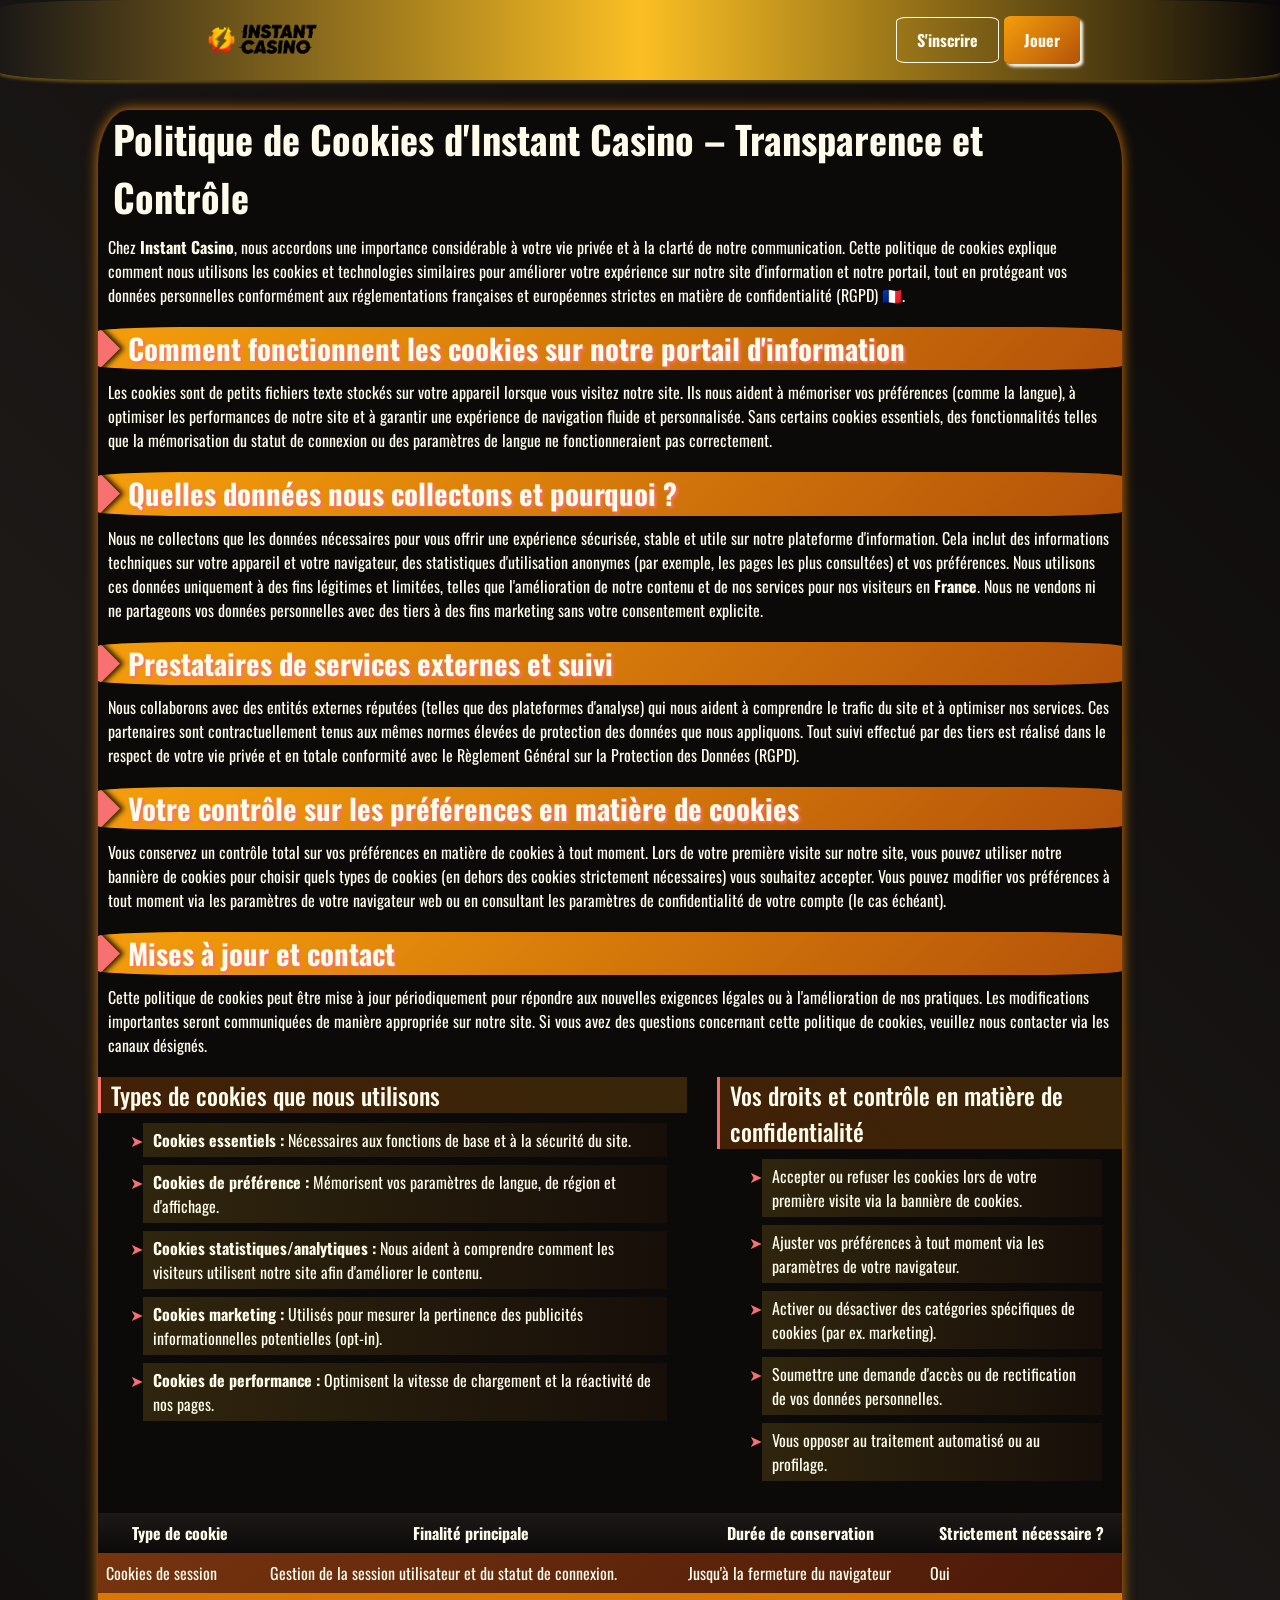
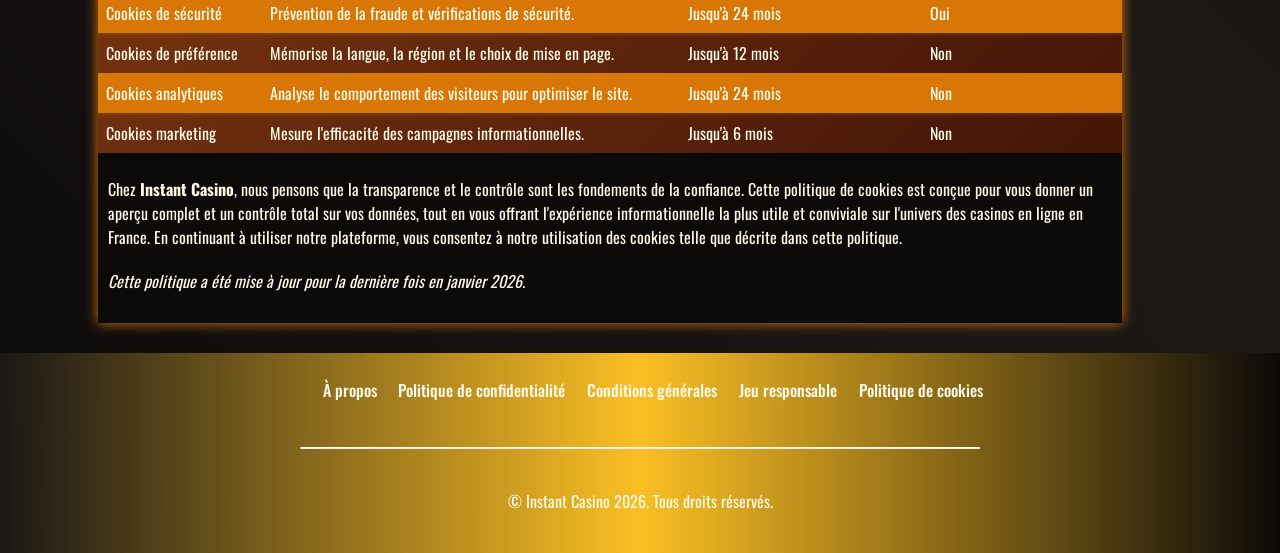
<file: cookie-policy/index.html>
<!DOCTYPE html>
<html lang="fr">

<head>
    <meta charset="UTF-8">
    <meta name="viewport" content="width=device-width, initial-scale=1.0">
    <link rel="stylesheet" href="/style.css">
    <link rel="shortcut icon" href="/favicon.ico" type="image/x-icon">
    <title>Instant Casino – Votre vie privée et la transparence sont notre priorité</title>
    <meta name="description"
        content="Chez Instant Casino, nous traitons vos données avec le plus grand soin. Consultez notre politique de cookies pour découvrir comment les cookies améliorent votre expérience, avec une transparence totale concernant votre vie privée en France.">
    <meta name="googlebot" content="index,follow,noarchive">

    <link rel="canonical" href="https://tis-loc.fr/cookie-policy/">

    <meta property="og:type" content="website" />
    <meta property="og:title" content="Instant Casino – Votre vie privée et la transparence sont notre priorité" />
    <meta property="og:description"
        content="Politique de cookies d'Instant Casino – Comment nous protégeons vos données et optimisons votre expérience informationnelle." />
    <meta property="og:url" content="https://tis-loc.fr/cookie-policy/" />
    <meta property="og:site_name" content="Instant Casino" />
    <meta property="og:locale" content="fr_FR" />

    <meta name="twitter:card" content="summary" />
    <meta name="twitter:title" content="Politique de Cookies – Instant Casino" />
    <meta name="twitter:description"
        content="Découvrez comment Instant Casino utilise les cookies pour améliorer votre expérience informationnelle et utilisateur." />
</head>

<body>

    <header>
        <div class="logo">
            <a href="/"><img src="/img/logo.webp" alt="Instant Casino logo" width="140" height="70"></a>
        </div>

        <div class="header-btn">
            <a href="/play/" rel="nofollow" content="noindex" class="h-violet-btn">S'inscrire</a>
            <a href="/play/" rel="nofollow" content="noindex" class="h-accent-btn">Jouer</a>
        </div>
    </header>

    <main>
        <div class="wrapper">
            <div class="container">
                <h1>Politique de Cookies d'Instant Casino – Transparence et Contrôle</h1>
                <p class="txt">
                    Chez <strong>Instant Casino</strong>, nous accordons une importance considérable à votre vie privée
                    et à la clarté de notre communication. Cette politique de cookies explique comment nous utilisons
                    les cookies et technologies similaires pour améliorer votre expérience sur notre site d'information
                    et notre portail, tout en protégeant vos données personnelles conformément aux réglementations
                    françaises et européennes strictes en matière de confidentialité (RGPD) 🇫🇷.
                </p>

                <div class="container__header">
                    <h2>Comment fonctionnent les cookies sur notre portail d'information</h2>
                </div>
                <p class="txt">
                    Les cookies sont de petits fichiers texte stockés sur votre appareil lorsque vous visitez notre
                    site. Ils nous aident à mémoriser vos préférences (comme la langue), à optimiser les performances
                    de notre site et à garantir une expérience de navigation fluide et personnalisée. Sans certains
                    cookies essentiels, des fonctionnalités telles que la mémorisation du statut de connexion ou des
                    paramètres de langue ne fonctionneraient pas correctement.
                </p>

                <div class="container__header">
                    <h2>Quelles données nous collectons et pourquoi ?</h2>
                </div>
                <p class="txt">
                    Nous ne collectons que les données nécessaires pour vous offrir une expérience sécurisée, stable
                    et utile sur notre plateforme d'information. Cela inclut des informations techniques sur votre
                    appareil et votre navigateur, des statistiques d'utilisation anonymes (par exemple, les pages les
                    plus consultées) et vos préférences. Nous utilisons ces données uniquement à des fins légitimes
                    et limitées, telles que l'amélioration de notre contenu et de nos services pour nos visiteurs en
                    <strong>France</strong>. Nous ne vendons ni ne partageons vos données personnelles avec des tiers
                    à des fins marketing sans votre consentement explicite.
                </p>

                <div class="container__header">
                    <h2>Prestataires de services externes et suivi</h2>
                </div>
                <p class="txt">
                    Nous collaborons avec des entités externes réputées (telles que des plateformes d'analyse) qui
                    nous aident à comprendre le trafic du site et à optimiser nos services. Ces partenaires sont
                    contractuellement tenus aux mêmes normes élevées de protection des données que nous appliquons.
                    Tout suivi effectué par des tiers est réalisé dans le respect de votre vie privée et en totale
                    conformité avec le Règlement Général sur la Protection des Données (RGPD).
                </p>

                <div class="container__header">
                    <h2>Votre contrôle sur les préférences en matière de cookies</h2>
                </div>
                <p class="txt">
                    Vous conservez un contrôle total sur vos préférences en matière de cookies à tout moment. Lors
                    de votre première visite sur notre site, vous pouvez utiliser notre bannière de cookies pour choisir
                    quels types de cookies (en dehors des cookies strictement nécessaires) vous souhaitez accepter.
                    Vous pouvez modifier vos préférences à tout moment via les paramètres de votre navigateur web ou
                    en consultant les paramètres de confidentialité de votre compte (le cas échéant).
                </p>

                <div class="container__header">
                    <h2>Mises à jour et contact</h2>
                </div>
                <p class="txt">
                    Cette politique de cookies peut être mise à jour périodiquement pour répondre aux nouvelles
                    exigences légales ou à l'amélioration de nos pratiques. Les modifications importantes seront
                    communiquées de manière appropriée sur notre site. Si vous avez des questions concernant cette
                    politique de cookies, veuillez nous contacter via les canaux désignés.
                </p>

                <div class="comparison-list">
                    <div>
                        <h3>Types de cookies que nous utilisons</h3>
                        <ul>
                            <li><strong>Cookies essentiels :</strong> Nécessaires aux fonctions de base et à la
                                sécurité du site.</li>
                            <li><strong>Cookies de préférence :</strong> Mémorisent vos paramètres de langue, de
                                région et d'affichage.</li>
                            <li><strong>Cookies statistiques/analytiques :</strong> Nous aident à comprendre comment
                                les visiteurs utilisent notre site afin d'améliorer le contenu.</li>
                            <li><strong>Cookies marketing :</strong> Utilisés pour mesurer la pertinence des
                                publicités informationnelles potentielles (opt-in).</li>
                            <li><strong>Cookies de performance :</strong> Optimisent la vitesse de chargement et la
                                réactivité de nos pages.</li>
                        </ul>
                    </div>

                    <div>
                        <h3>Vos droits et contrôle en matière de confidentialité</h3>
                        <ul>
                            <li>Accepter ou refuser les cookies lors de votre première visite via la bannière de
                                cookies.</li>
                            <li>Ajuster vos préférences à tout moment via les paramètres de votre navigateur.</li>
                            <li>Activer ou désactiver des catégories spécifiques de cookies (par ex. marketing).</li>
                            <li>Soumettre une demande d'accès ou de rectification de vos données personnelles.</li>
                            <li>Vous opposer au traitement automatisé ou au profilage.</li>
                        </ul>
                    </div>
                </div>

                <div class="table-wrapper">
                    <table>
                        <thead>
                            <tr>
                                <th>Type de cookie</th>
                                <th>Finalité principale</th>
                                <th>Durée de conservation</th>
                                <th>Strictement nécessaire ?</th>
                            </tr>
                        </thead>
                        <tbody>
                            <tr>
                                <td>Cookies de session</td>
                                <td>Gestion de la session utilisateur et du statut de connexion.</td>
                                <td>Jusqu'à la fermeture du navigateur</td>
                                <td>Oui</td>
                            </tr>
                            <tr>
                                <td>Cookies de sécurité</td>
                                <td>Prévention de la fraude et vérifications de sécurité.</td>
                                <td>Jusqu'à 24 mois</td>
                                <td>Oui</td>
                            </tr>
                            <tr>
                                <td>Cookies de préférence</td>
                                <td>Mémorise la langue, la région et le choix de mise en page.</td>
                                <td>Jusqu'à 12 mois</td>
                                <td>Non</td>
                            </tr>
                            <tr>
                                <td>Cookies analytiques</td>
                                <td>Analyse le comportement des visiteurs pour optimiser le site.</td>
                                <td>Jusqu'à 24 mois</td>
                                <td>Non</td>
                            </tr>
                            <tr>
                                <td>Cookies marketing</td>
                                <td>Mesure l'efficacité des campagnes informationnelles.</td>
                                <td>Jusqu'à 6 mois</td>
                                <td>Non</td>
                            </tr>
                        </tbody>
                    </table>
                </div>

                <p class="txt">
                    Chez <strong>Instant Casino</strong>, nous pensons que la transparence et le contrôle sont les
                    fondements de la confiance. Cette politique de cookies est conçue pour vous donner un aperçu
                    complet et un contrôle total sur vos données, tout en vous offrant l'expérience informationnelle
                    la plus utile et conviviale sur l'univers des casinos en ligne en France. En continuant à utiliser
                    notre plateforme, vous consentez à notre utilisation des cookies telle que décrite dans cette
                    politique.
                </p>
                <p class="txt">
                    <em>Cette politique a été mise à jour pour la dernière fois en janvier 2026.</em>
                </p>
            </div>
        </div>
    </main>

    <footer>
        <ul class="f-nav">
            <li>
                <a href="/about-us/">À propos</a>
            </li>
            <li>
                <a href="/privacy-policy/">Politique de confidentialité</a>
            </li>
            <li>
                <a href="/terms-and-conditions/">Conditions générales</a>
            </li>
            <li>
                <a href="/responsible-gambling/">Jeu responsable</a>
            </li>
            <li>
                <a href="/cookie-policy/">Politique de cookies</a>
            </li>
        </ul>

        <hr>

        <p class="txt">
            © Instant Casino 2026. Tous droits réservés.
        </p>
    </footer>
</body>

</html>
</file>
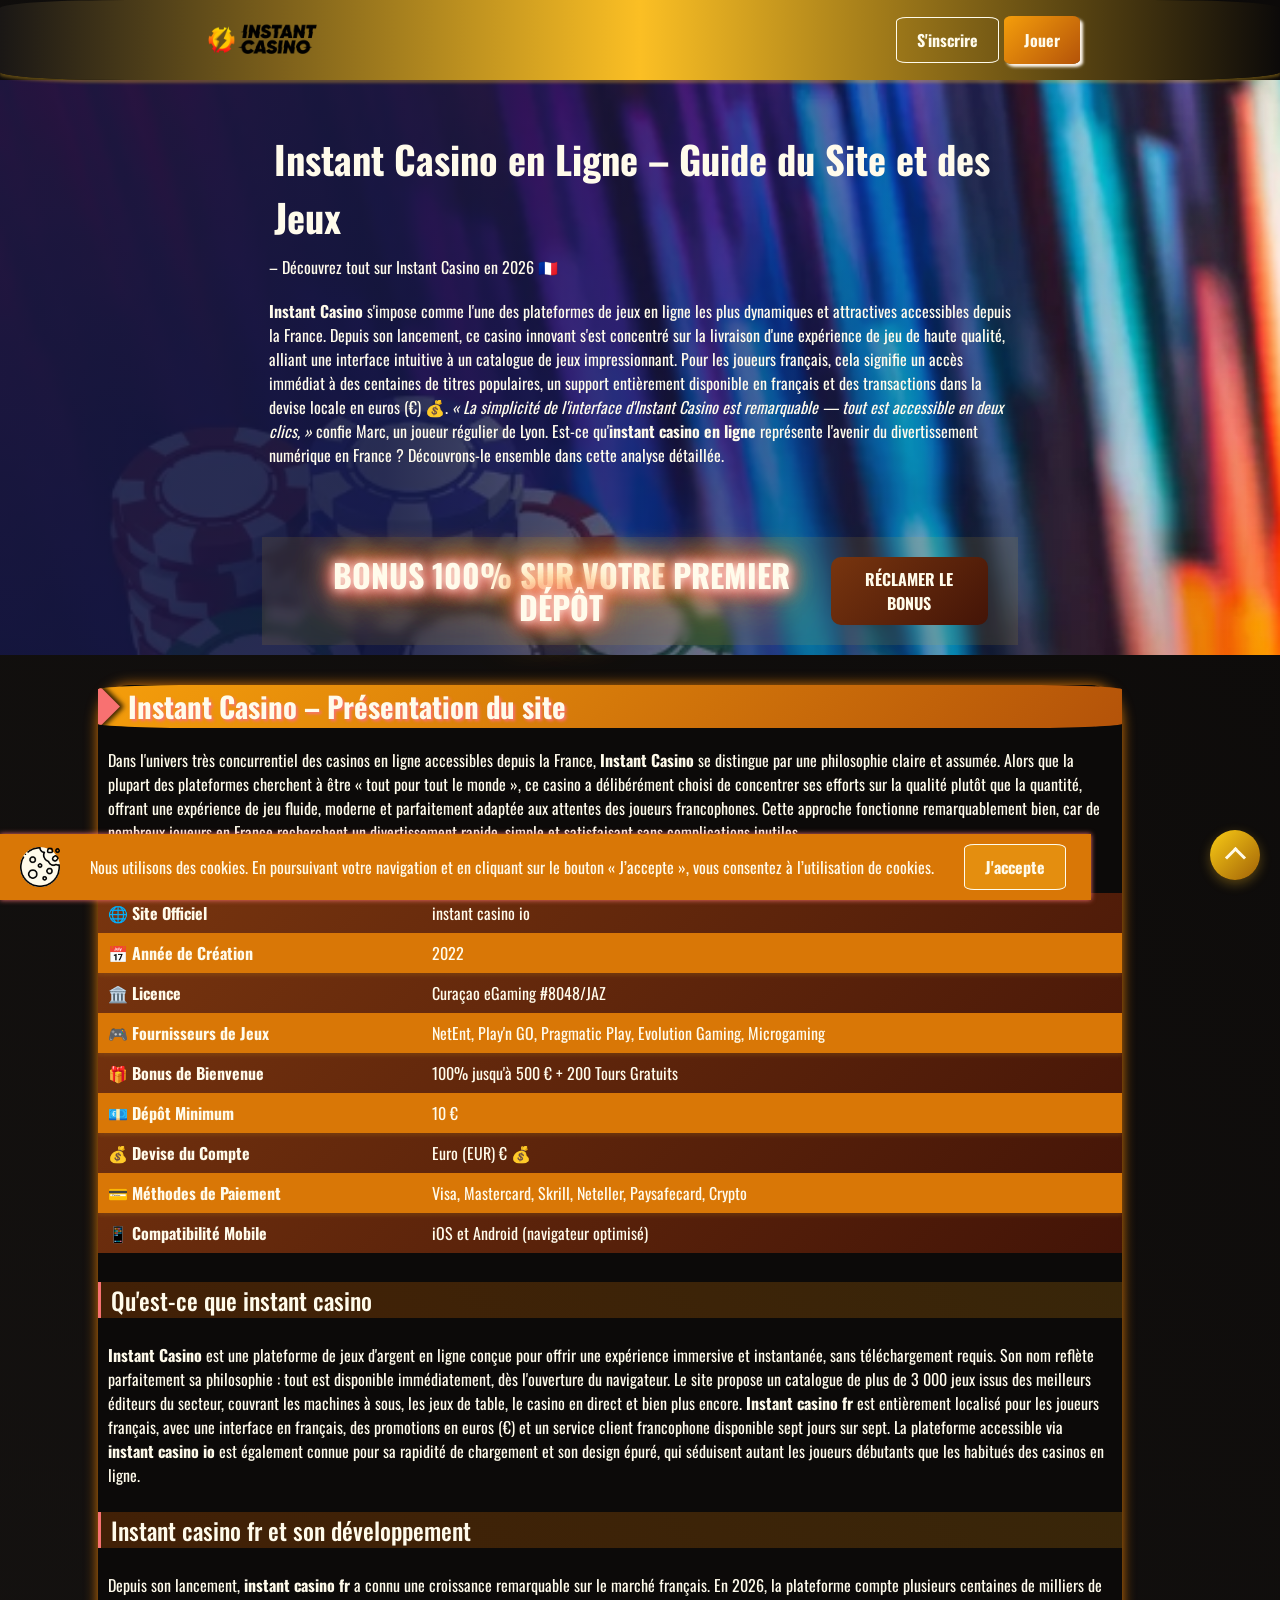
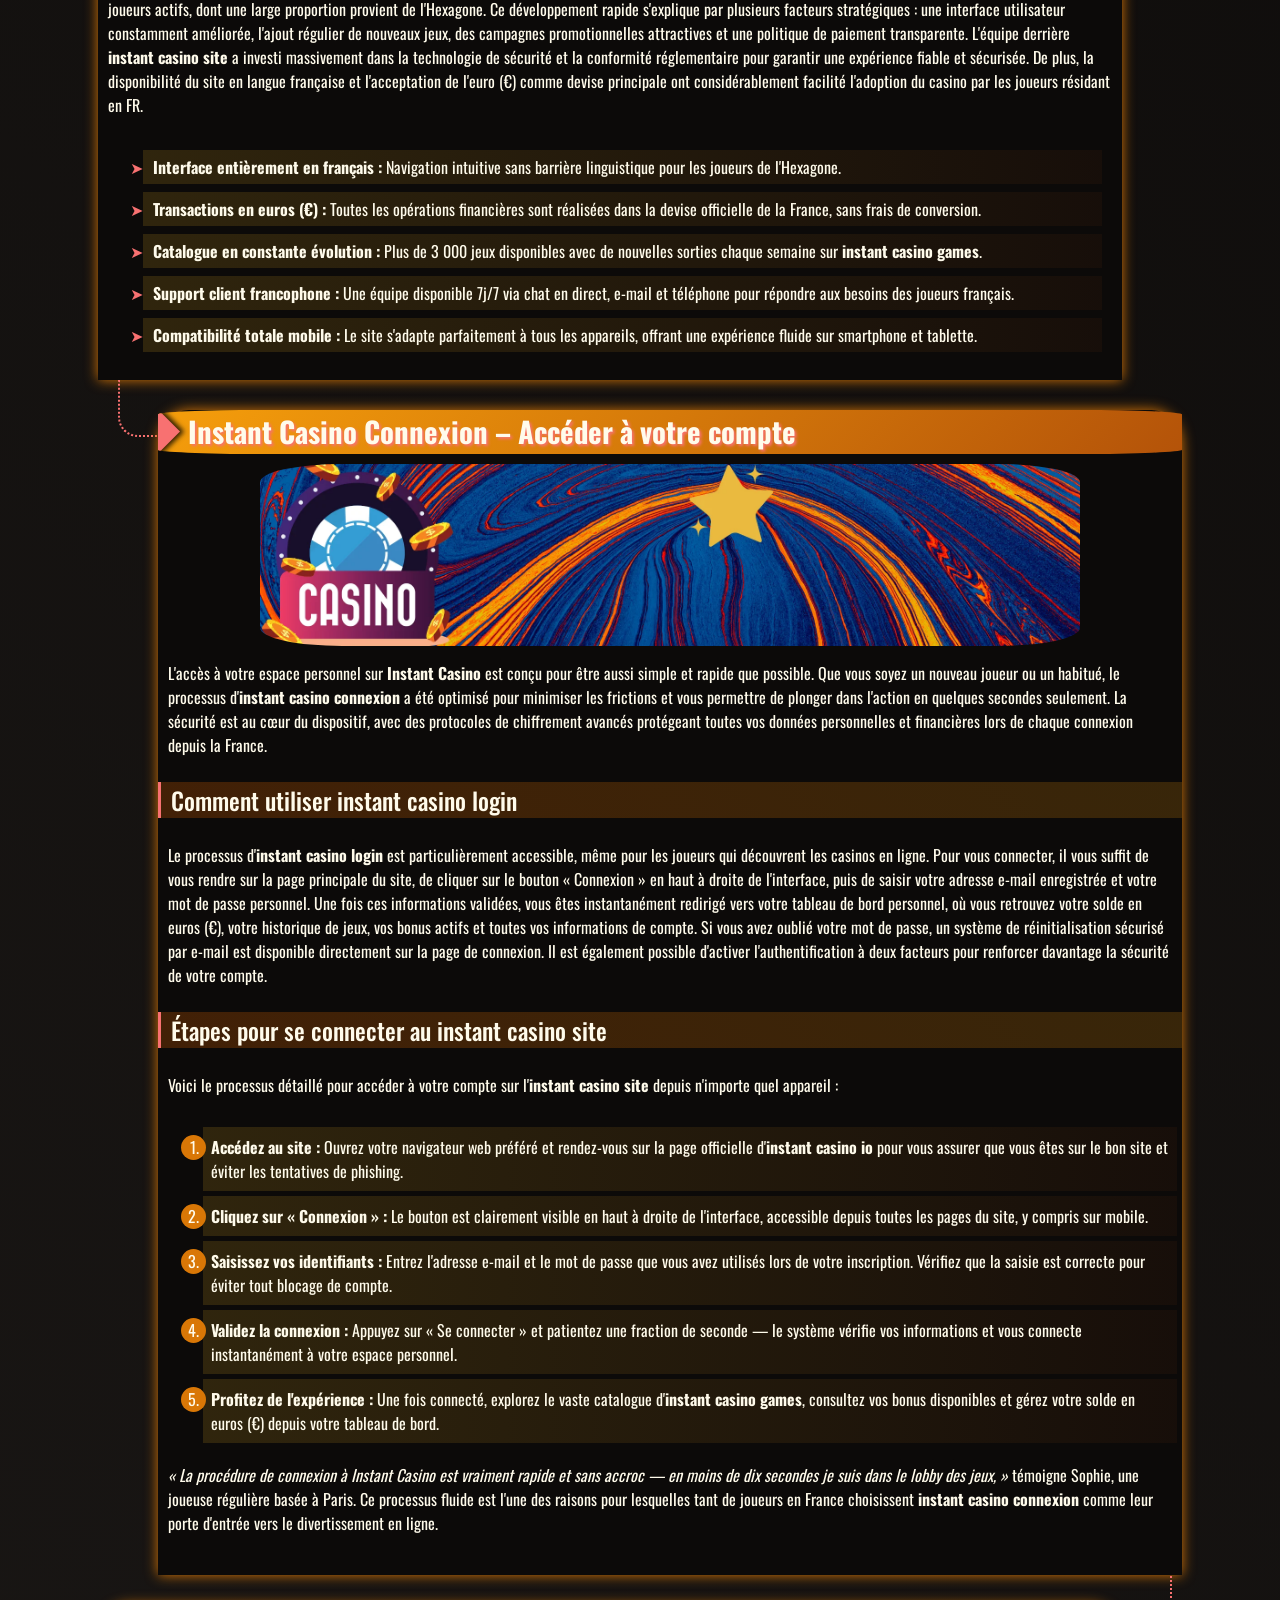
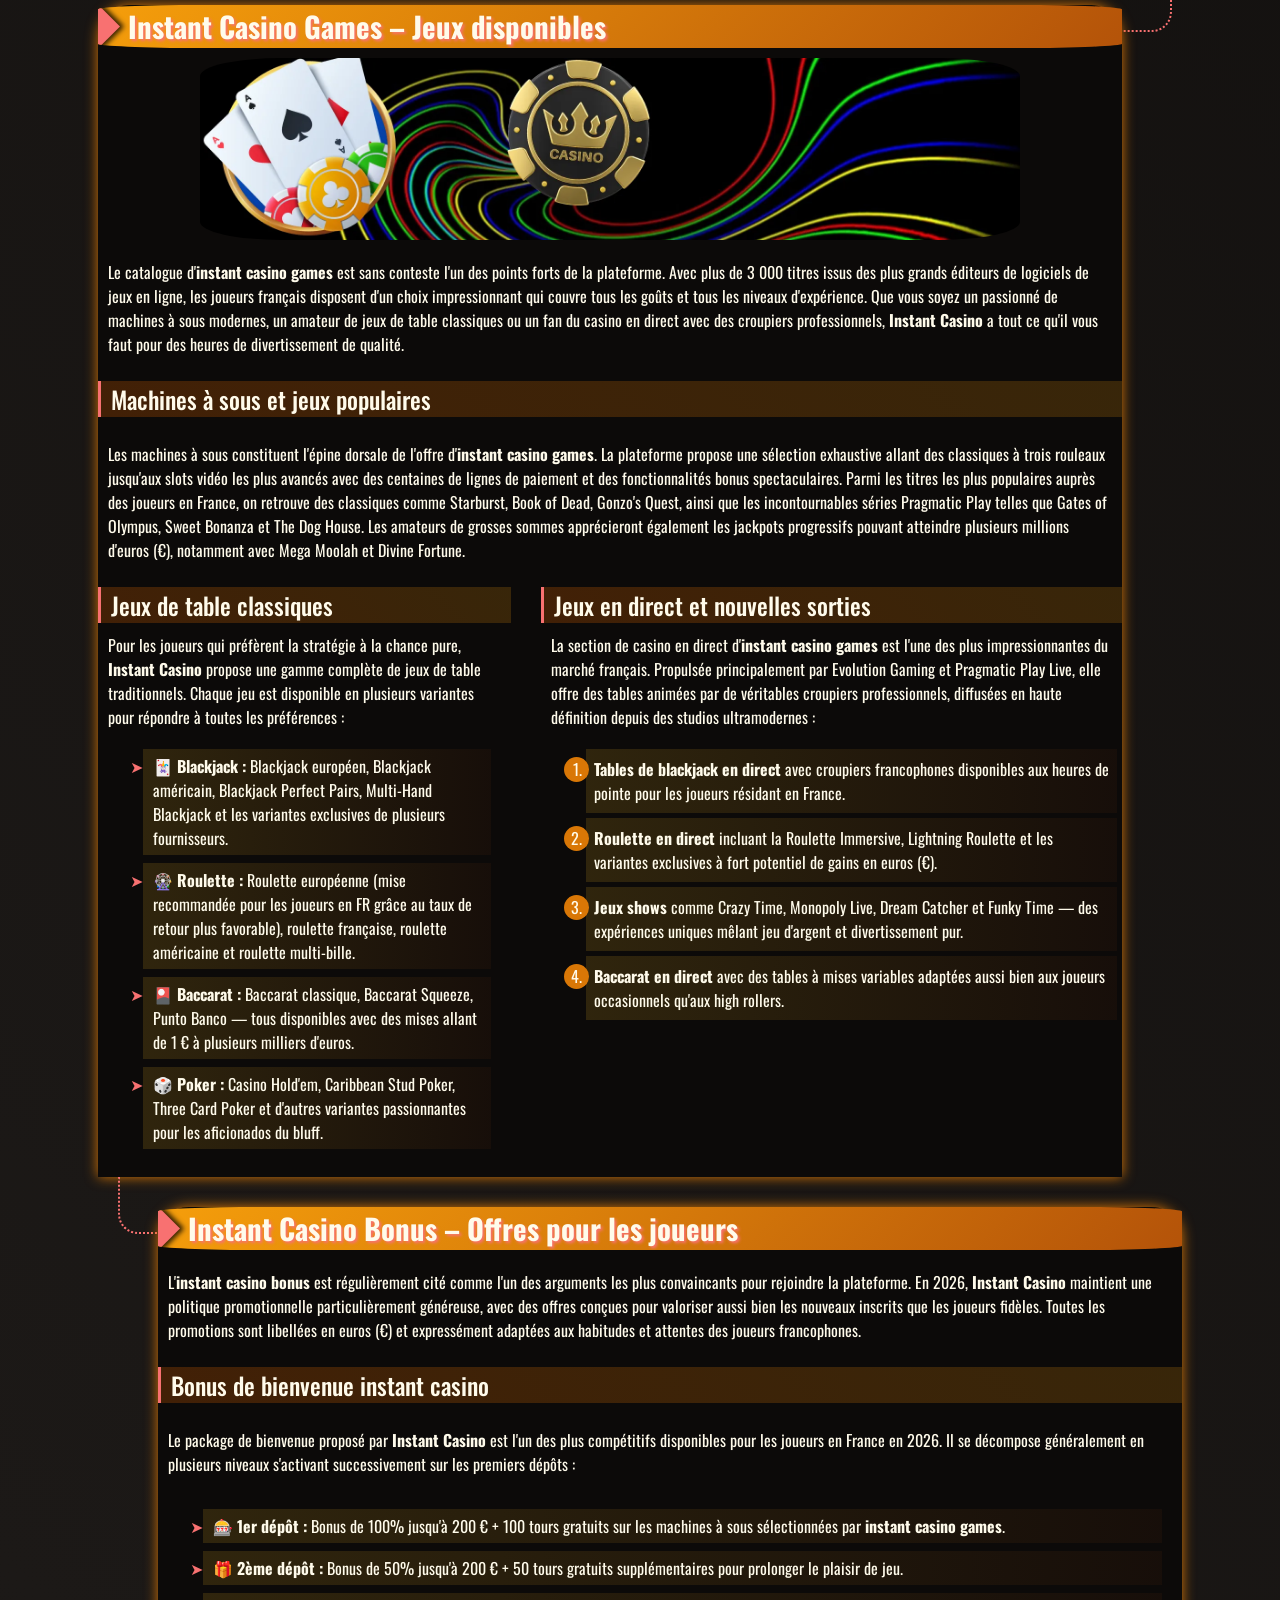
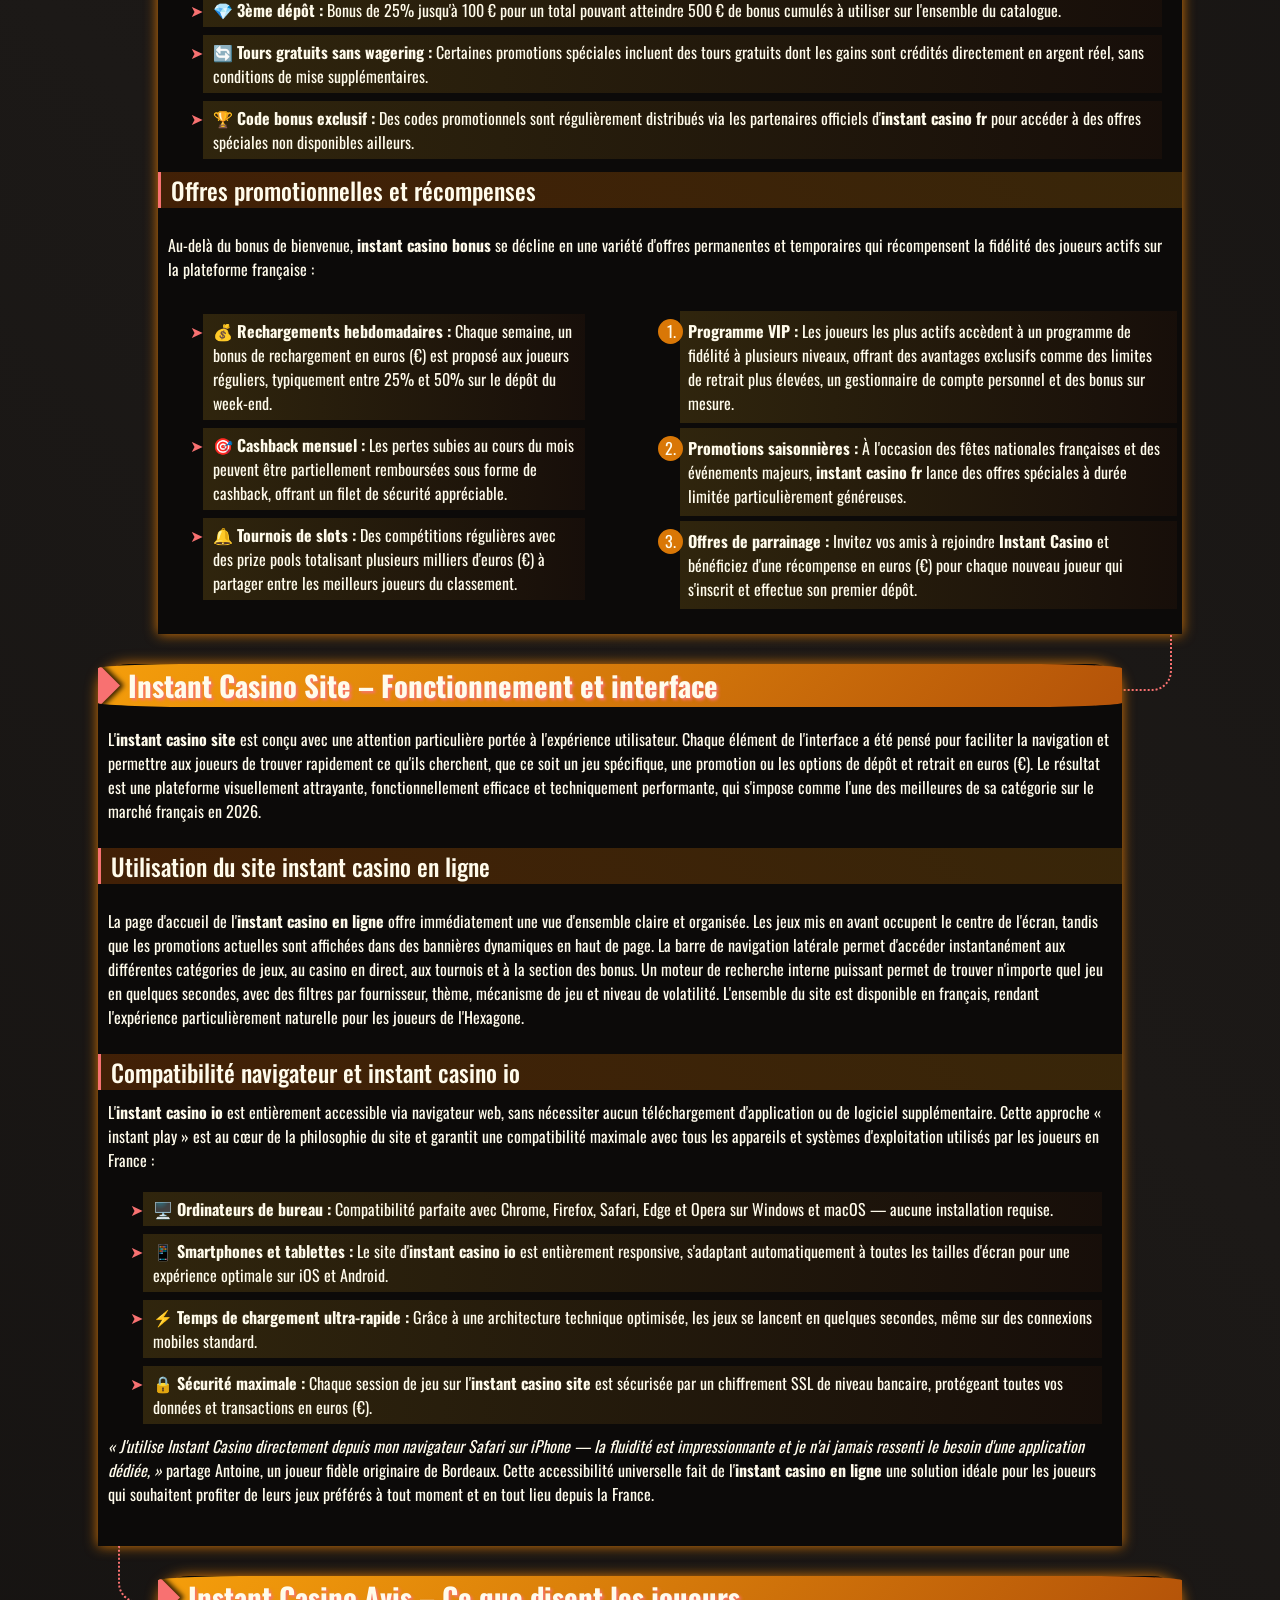
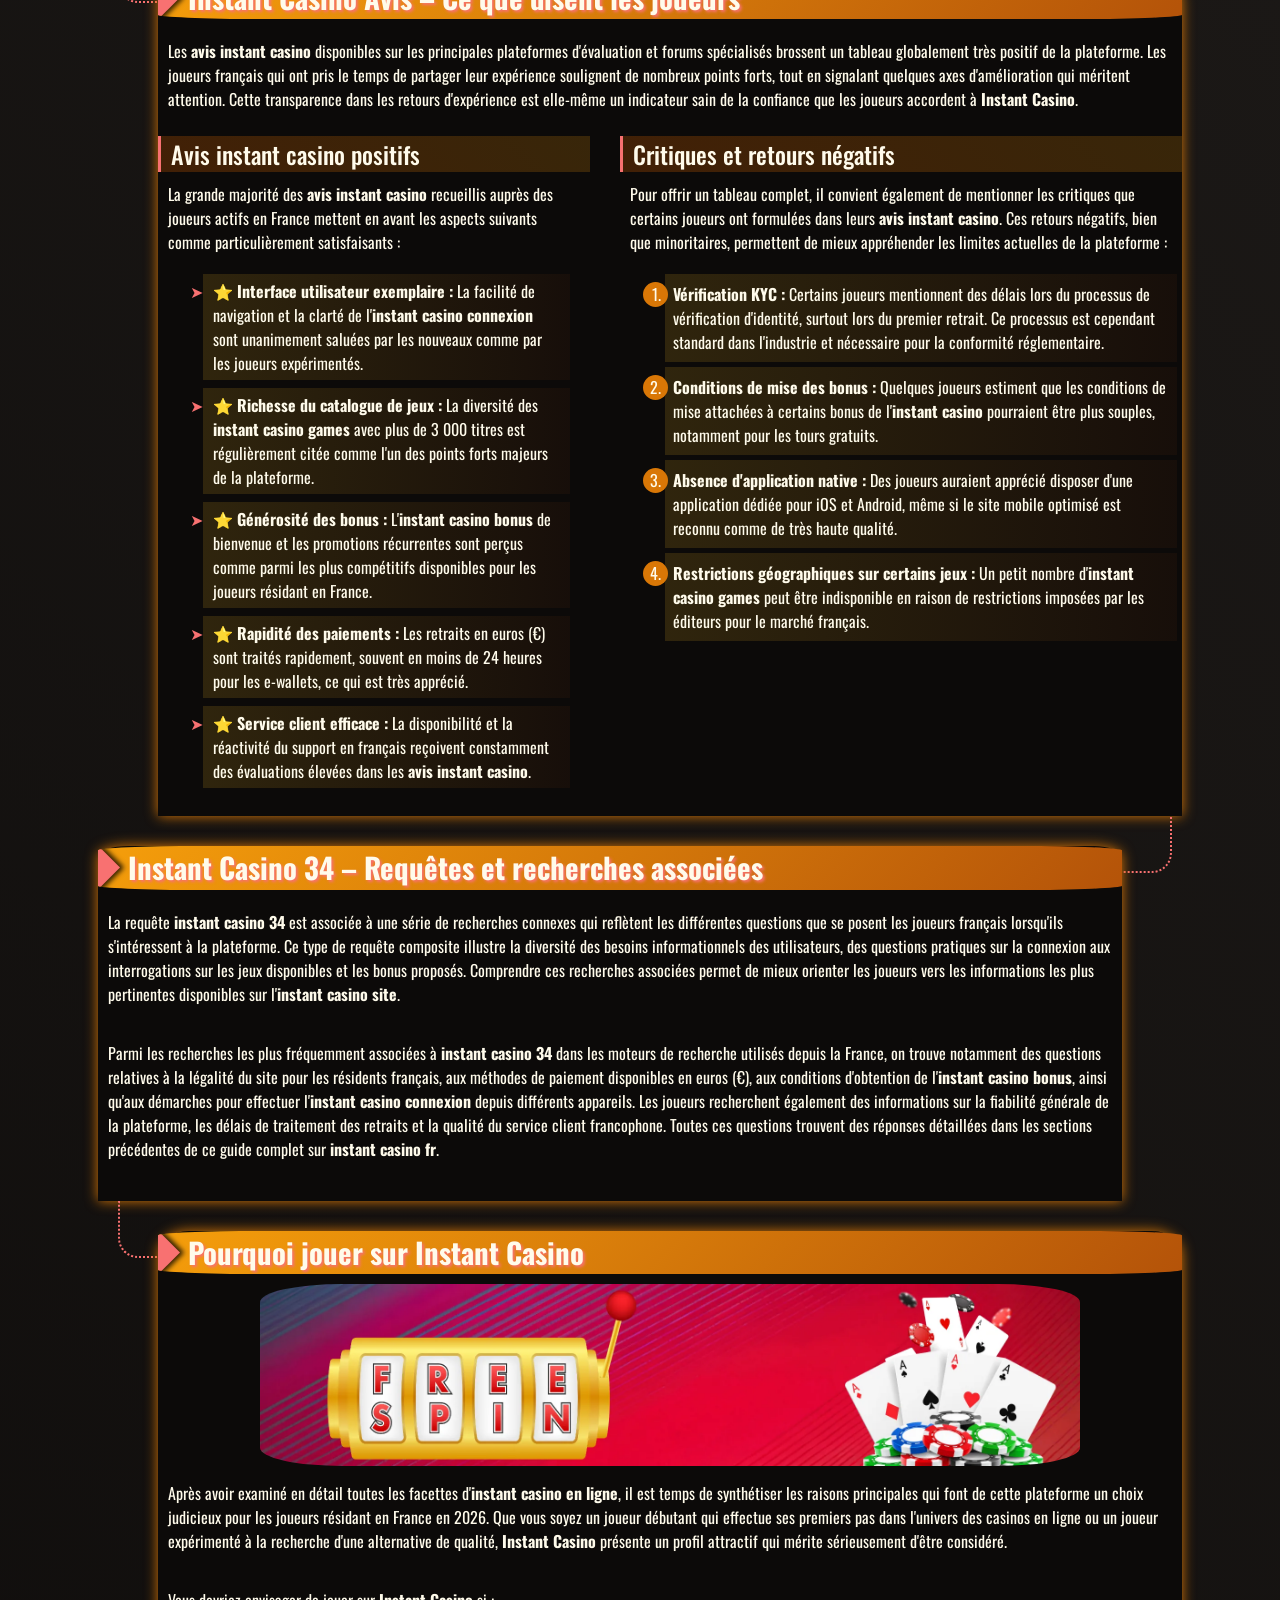
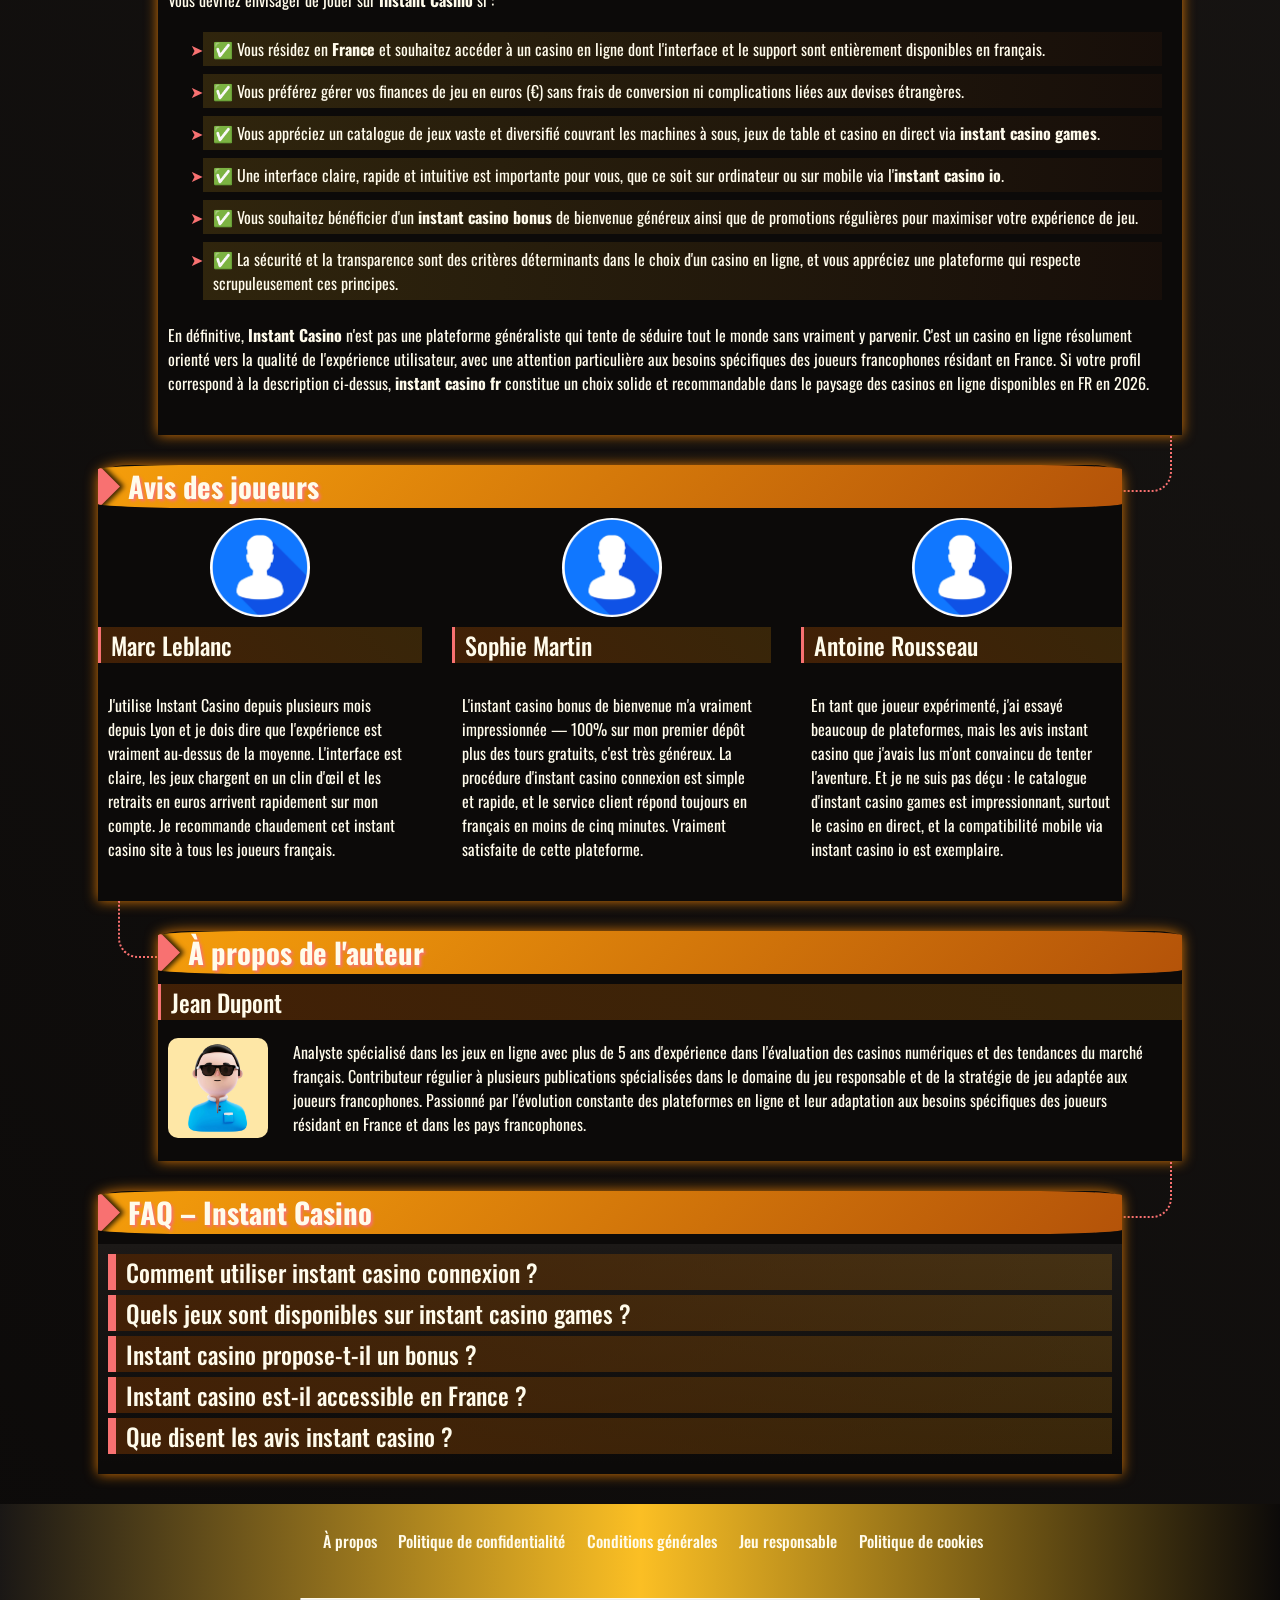
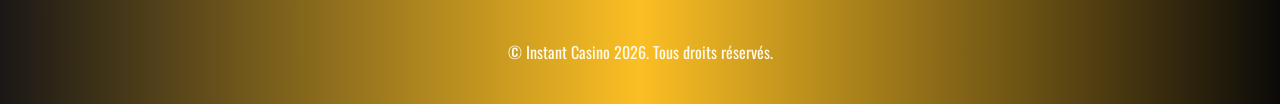
<file: fr-fr/index.html>
<!DOCTYPE html>
<html lang="fr-FR">

<head>
    <meta charset="UTF-8">
    <meta name="viewport" content="width=device-width, initial-scale=1.0">
    <link rel="stylesheet" href="/style.css">
    <link rel="shortcut icon" href="/favicon.ico" type="image/x-icon">
    <title>Instant Casino en Ligne 🎰 Connexion, Jeux, Bonus et Avis Instant Casino</title>
    <meta name="description"
        content="Explorez Instant Casino en ligne 🇫🇷 Découvrez comment utiliser instant casino login, quels instant casino games sont disponibles et quels bonus propose le site.">
    <meta name="googlebot" content="index, follow, noarchive, max-snippet:-1">

    <link rel="alternate" hreflang="fr-FR" href="https://tis-loc.fr/fr-fr/">
    <link rel="alternate" hreflang="x-default" href="https://tis-loc.fr/">
    <link rel="canonical" href="https://tis-loc.fr/fr-fr/">

    <meta property="og:type" content="website" />
    <meta property="og:title" content="Instant Casino en Ligne 🎰 Connexion, Jeux, Bonus et Avis Instant Casino" />
    <meta property="og:description"
        content="Explorez Instant Casino en ligne 🇫🇷 Découvrez comment utiliser instant casino login, quels instant casino games sont disponibles et quels bonus propose le site." />
    <meta property="og:url" content="https://tis-loc.fr/" />
    <meta property="og:site_name" content="Instant Casino" />
    <meta property="og:image" content="https://tis-loc.fr/img/1.webp" />
    <meta property="og:locale" content="fr_FR" />

    <meta name="twitter:card" content="summary_large_image" />
    <meta name="twitter:title" content="Instant Casino en Ligne 🎰 Connexion, Jeux, Bonus et Avis Instant Casino" />
    <meta name="twitter:description"
        content="Explorez Instant Casino en ligne 🇫🇷 Découvrez comment utiliser instant casino login, quels instant casino games sont disponibles et quels bonus propose le site." />
    <meta name="twitter:image" content="https://tis-loc.fr/img/1.webp" />

    <script type="application/ld+json">
    {
        "@context": "https://schema.org",
        "@type": "Article",
        "headline": "Instant Casino en Ligne 🎰 Connexion, Jeux, Bonus et Avis Instant Casino",
        "description": "Explorez Instant Casino en ligne 🇫🇷 Découvrez comment utiliser instant casino login, quels instant casino games sont disponibles et quels bonus propose le site.",
        "mainEntityOfPage": {
            "@type": "WebPage",
            "@id": "https://tis-loc.fr/"
        },
        "author": {
            "@type": "Person",
            "name": "Jean Dupont",
            "url": "https://tis-loc.fr/"
        },
        "publisher": {
            "@type": "Organization",
            "name": "Instant Casino",
            "logo": {
                "@type": "ImageObject",
                "url": "https://tis-loc.fr/img/logo.webp"
            }
        },
        "datePublished": "2026-01-15",
        "dateModified": "2026-03-01"
    }
    </script>

    <script type="application/ld+json">
    {
        "@context": "https://schema.org",
        "@type": "WebSite",
        "url": "https://tis-loc.fr/",
        "name": "Instant Casino",
        "description": "Instant Casino en France : plateforme de jeux, bonus et avis complets.",
        "inLanguage": "fr-FR"
    }
    </script>

    <script type="application/ld+json">
    {
        "@context": "https://schema.org",
        "@type": "BreadcrumbList",
        "itemListElement": [{
                "@type": "ListItem",
                "position": 1,
                "name": "Accueil",
                "item": "https://tis-loc.fr/"
            },
            {
                "@type": "ListItem",
                "position": 2,
                "name": "🎰 Bonus +100%",
                "item": "https://tis-loc.fr/"
            }
        ]
    }
    </script>

    <script type="application/ld+json">
    {
      "@context": "https://schema.org",
      "@type": "FAQPage",
      "mainEntity": [
        {
          "@type": "Question",
          "name": "Comment utiliser instant casino connexion ?",
          "acceptedAnswer": {
            "@type": "Answer",
            "text": "Pour accéder à votre compte via instant casino connexion, rendez-vous sur la page d'accueil du site, cliquez sur le bouton « Se connecter », saisissez votre adresse e-mail et votre mot de passe, puis validez. En cas d'oubli du mot de passe, utilisez la fonction de réinitialisation disponible directement sur la page de connexion."
          }
        },
        {
          "@type": "Question",
          "name": "Quels jeux sont disponibles sur instant casino games ?",
          "acceptedAnswer": {
            "@type": "Answer",
            "text": "La section instant casino games propose plus de 3 000 titres : machines à sous, jeux de table comme la roulette et le blackjack, casino en direct avec des croupiers réels, et jeux instantanés. Les meilleurs fournisseurs comme NetEnt, Pragmatic Play et Evolution Gaming y sont représentés."
          }
        },
        {
          "@type": "Question",
          "name": "Instant casino propose-t-il un bonus ?",
          "acceptedAnswer": {
            "@type": "Answer",
            "text": "Oui, instant casino bonus est généreux : un bonus de bienvenue pouvant atteindre 100 % sur le premier dépôt, des tours gratuits, des rechargements hebdomadaires et un programme de fidélité. Les promotions sont régulièrement mises à jour sur la page dédiée du site."
          }
        },
        {
          "@type": "Question",
          "name": "Instant casino est-il accessible en France ?",
          "acceptedAnswer": {
            "@type": "Answer",
            "text": "Instant casino fr est pleinement accessible aux joueurs résidant en France. Le site est disponible en français, accepte l'euro (€) et propose des méthodes de paiement populaires dans l'Hexagone comme Visa, Mastercard, Skrill et Paysafecard."
          }
        },
        {
          "@type": "Question",
          "name": "Que disent les avis instant casino ?",
          "acceptedAnswer": {
            "@type": "Answer",
            "text": "Les avis instant casino sont globalement très positifs. Les joueurs saluent la facilité de connexion, la richesse du catalogue de jeux, la générosité des bonus et la réactivité du service client. Certains mentionnent des délais de vérification KYC, mais cela est standard dans le secteur."
          }
        }
      ]
    }
    </script>
</head>

<body>
    <header>
        <div class="logo">
            <a href="/"><img src="/img/logo.webp" alt="Instant Casino logo" width="140" height="70"></a>
        </div>
        <div class="header-btn">
            <a href="/play/" rel="nofollow" content="noindex" class="h-violet-btn">S'inscrire</a>
            <a href="/play/" rel="nofollow" content="noindex" class="h-accent-btn">Jouer</a>
        </div>
    </header>

    <main>
        <div class="promo">
            <div class="promo-l ">
                <h1>Instant Casino en Ligne – Guide du Site et des Jeux</h1>
                <p class="txt">
                    – Découvrez tout sur Instant Casino en 2026 🇫🇷
                </p>
                <p class="txt">
                    <strong>Instant Casino</strong> s'impose comme l'une des plateformes de jeux en ligne les plus
                    dynamiques et attractives accessibles depuis la France. Depuis son lancement, ce casino innovant
                    s'est concentré sur la livraison d'une expérience de jeu de haute qualité, alliant une interface
                    intuitive à un catalogue de jeux impressionnant. Pour les joueurs français, cela signifie un accès
                    immédiat à des centaines de titres populaires, un support entièrement disponible en français et des
                    transactions dans la devise locale en euros (€) 💰. <em>« La simplicité de l'interface d'Instant
                        Casino est remarquable — tout est accessible en deux clics, »</em> confie Marc, un joueur
                    régulier de Lyon. Est-ce qu'<strong>instant casino en ligne</strong> représente l'avenir du
                    divertissement numérique en France ? Découvrons-le ensemble dans cette analyse détaillée.
                </p>
            </div>

            <div class="promo-gift">
                <p class="txt-accent">
                    <span class="fast-flicker">Bonus 100%</span> sur votre <span class="flicker">premier</span> dépôt
                </p>

                <a href="/play/" rel="nofollow" content="noindex" class="btn-accent">Réclamer le Bonus</a>
            </div>
        </div>

        <div class="wrapper">

            <div class="container" id="">
                <div class="container__header">
                    <h2>Instant Casino – Présentation du site</h2>
                </div>
                <div class="container__body">
                    <p class="txt">
                        Dans l'univers très concurrentiel des casinos en ligne accessibles depuis la France,
                        <strong>Instant Casino</strong> se distingue par une philosophie claire et assumée. Alors que la
                        plupart des plateformes cherchent à être « tout pour tout le monde », ce casino a délibérément
                        choisi de concentrer ses efforts sur la qualité plutôt que la quantité, offrant une expérience
                        de jeu fluide, moderne et parfaitement adaptée aux attentes des joueurs francophones. Cette
                        approche fonctionne remarquablement bien, car de nombreux joueurs en France recherchent un
                        divertissement rapide, simple et satisfaisant sans complications inutiles.
                    </p>
                    <div class="table-wrapper">
                        <table>
                            <tbody>
                                <tr>
                                    <td class="row-title">🌐 Site Officiel</td>
                                    <td>instant casino io</td>
                                </tr>
                                <tr>
                                    <td class="row-title">📅 Année de Création</td>
                                    <td>2022</td>
                                </tr>
                                <tr>
                                    <td class="row-title">🏛️ Licence</td>
                                    <td>Curaçao eGaming #8048/JAZ</td>
                                </tr>
                                <tr>
                                    <td class="row-title">🎮 Fournisseurs de Jeux</td>
                                    <td>NetEnt, Play'n GO, Pragmatic Play, Evolution Gaming, Microgaming</td>
                                </tr>
                                <tr>
                                    <td class="row-title">🎁 Bonus de Bienvenue</td>
                                    <td>100% jusqu'à 500 € + 200 Tours Gratuits</td>
                                </tr>
                                <tr>
                                    <td class="row-title">💶 Dépôt Minimum</td>
                                    <td>10 €</td>
                                </tr>
                                <tr>
                                    <td class="row-title">💰 Devise du Compte</td>
                                    <td>Euro (EUR) € 💰</td>
                                </tr>
                                <tr>
                                    <td class="row-title">💳 Méthodes de Paiement</td>
                                    <td>Visa, Mastercard, Skrill, Neteller, Paysafecard, Crypto</td>
                                </tr>
                                <tr>
                                    <td class="row-title">📱 Compatibilité Mobile</td>
                                    <td>iOS et Android (navigateur optimisé)</td>
                                </tr>
                            </tbody>
                        </table>
                    </div>
                    <h3>Qu'est-ce que instant casino</h3>
                    <p class="txt">
                        <strong>Instant Casino</strong> est une plateforme de jeux d'argent en ligne conçue pour offrir
                        une expérience immersive et instantanée, sans téléchargement requis. Son nom reflète
                        parfaitement sa philosophie : tout est disponible immédiatement, dès l'ouverture du navigateur.
                        Le site propose un catalogue de plus de 3 000 jeux issus des meilleurs éditeurs du secteur,
                        couvrant les machines à sous, les jeux de table, le casino en direct et bien plus encore.
                        <strong>Instant casino fr</strong> est entièrement localisé pour les joueurs français, avec une
                        interface en français, des promotions en euros (€) et un service client francophone disponible
                        sept jours sur sept. La plateforme accessible via <strong>instant casino io</strong> est
                        également connue pour sa rapidité de chargement et son design épuré, qui séduisent autant les
                        joueurs débutants que les habitués des casinos en ligne.
                    </p>
                    <h3>Instant casino fr et son développement</h3>
                    <p class="txt">
                        Depuis son lancement, <strong>instant casino fr</strong> a connu une croissance remarquable sur
                        le marché français. En 2026, la plateforme compte plusieurs centaines de milliers de joueurs
                        actifs, dont une large proportion provient de l'Hexagone. Ce développement rapide s'explique par
                        plusieurs facteurs stratégiques : une interface utilisateur constamment améliorée, l'ajout
                        régulier de nouveaux jeux, des campagnes promotionnelles attractives et une politique de
                        paiement transparente. L'équipe derrière <strong>instant casino site</strong> a investi
                        massivement dans la technologie de sécurité et la conformité réglementaire pour garantir une
                        expérience fiable et sécurisée. De plus, la disponibilité du site en langue française et
                        l'acceptation de l'euro (€) comme devise principale ont considérablement facilité l'adoption du
                        casino par les joueurs résidant en FR.
                    </p>
                    <ul class="item-list">
                        <li><strong>Interface entièrement en français :</strong> Navigation intuitive sans barrière
                            linguistique pour les joueurs de l'Hexagone.</li>
                        <li><strong>Transactions en euros (€) :</strong> Toutes les opérations financières sont
                            réalisées dans la devise officielle de la France, sans frais de conversion.</li>
                        <li><strong>Catalogue en constante évolution :</strong> Plus de 3 000 jeux disponibles avec de
                            nouvelles sorties chaque semaine sur <strong>instant casino games</strong>.</li>
                        <li><strong>Support client francophone :</strong> Une équipe disponible 7j/7 via chat en direct,
                            e-mail et téléphone pour répondre aux besoins des joueurs français.</li>
                        <li><strong>Compatibilité totale mobile :</strong> Le site s'adapte parfaitement à tous les
                            appareils, offrant une expérience fluide sur smartphone et tablette.</li>
                    </ul>
                </div>
            </div>

            <div class="container" id="inscription">
                <div class="container__header">
                    <h2>Instant Casino Connexion – Accéder à votre compte</h2>
                </div>
                <div class="container__body">
                    <div class="img">
                        <img src="/img/2.webp" alt="Instant Casino Connexion" width="1000" height="800">
                    </div>
                    <p class="txt">
                        L'accès à votre espace personnel sur <strong>Instant Casino</strong> est conçu pour être aussi
                        simple et rapide que possible. Que vous soyez un nouveau joueur ou un habitué, le processus
                        d'<strong>instant casino connexion</strong> a été optimisé pour minimiser les frictions et vous
                        permettre de plonger dans l'action en quelques secondes seulement. La sécurité est au cœur du
                        dispositif, avec des protocoles de chiffrement avancés protégeant toutes vos données
                        personnelles et financières lors de chaque connexion depuis la France.
                    </p>
                    <h3>Comment utiliser instant casino login</h3>
                    <p class="txt">
                        Le processus d'<strong>instant casino login</strong> est particulièrement accessible, même pour
                        les joueurs qui découvrent les casinos en ligne. Pour vous connecter, il vous suffit de vous
                        rendre sur la page principale du site, de cliquer sur le bouton « Connexion » en haut à droite
                        de l'interface, puis de saisir votre adresse e-mail enregistrée et votre mot de passe personnel.
                        Une fois ces informations validées, vous êtes instantanément redirigé vers votre tableau de bord
                        personnel, où vous retrouvez votre solde en euros (€), votre historique de jeux, vos bonus
                        actifs et toutes vos informations de compte. Si vous avez oublié votre mot de passe, un système
                        de réinitialisation sécurisé par e-mail est disponible directement sur la page de connexion. Il
                        est également possible d'activer l'authentification à deux facteurs pour renforcer davantage la
                        sécurité de votre compte.
                    </p>
                    <h3>Étapes pour se connecter au instant casino site</h3>
                    <p class="txt">
                        Voici le processus détaillé pour accéder à votre compte sur l'<strong>instant casino
                            site</strong> depuis n'importe quel appareil :
                    </p>
                    <ol>
                        <li><strong>Accédez au site :</strong> Ouvrez votre navigateur web préféré et rendez-vous sur la
                            page officielle d'<strong>instant casino io</strong> pour vous assurer que vous êtes sur le
                            bon site et éviter les tentatives de phishing.</li>
                        <li><strong>Cliquez sur « Connexion » :</strong> Le bouton est clairement visible en haut à
                            droite de l'interface, accessible depuis toutes les pages du site, y compris sur mobile.
                        </li>
                        <li><strong>Saisissez vos identifiants :</strong> Entrez l'adresse e-mail et le mot de passe que
                            vous avez utilisés lors de votre inscription. Vérifiez que la saisie est correcte pour
                            éviter tout blocage de compte.</li>
                        <li><strong>Validez la connexion :</strong> Appuyez sur « Se connecter » et patientez une
                            fraction de seconde — le système vérifie vos informations et vous connecte instantanément à
                            votre espace personnel.</li>
                        <li><strong>Profitez de l'expérience :</strong> Une fois connecté, explorez le vaste catalogue
                            d'<strong>instant casino games</strong>, consultez vos bonus disponibles et gérez votre
                            solde en euros (€) depuis votre tableau de bord.</li>
                    </ol>
                    <p class="txt">
                        <em>« La procédure de connexion à Instant Casino est vraiment rapide et sans accroc — en moins
                            de dix secondes je suis dans le lobby des jeux, »</em> témoigne Sophie, une joueuse
                        régulière basée à Paris. Ce processus fluide est l'une des raisons pour lesquelles tant de
                        joueurs en France choisissent <strong>instant casino connexion</strong> comme leur porte
                        d'entrée vers le divertissement en ligne.
                    </p>
                </div>
            </div>

            <div class="container" id="review">
                <div class="container__header">
                    <h2>Instant Casino Games – Jeux disponibles</h2>
                </div>
                <div class="img">
                    <img src="/img/1.webp" alt="Instant Casino Games" width="1000" height="800">
                </div>
                <div class="container__body">
                    <p class="txt">
                        Le catalogue d'<strong>instant casino games</strong> est sans conteste l'un des points forts de
                        la plateforme. Avec plus de 3 000 titres issus des plus grands éditeurs de logiciels de jeux en
                        ligne, les joueurs français disposent d'un choix impressionnant qui couvre tous les goûts et
                        tous les niveaux d'expérience. Que vous soyez un passionné de machines à sous modernes, un
                        amateur de jeux de table classiques ou un fan du casino en direct avec des croupiers
                        professionnels, <strong>Instant Casino</strong> a tout ce qu'il vous faut pour des heures de
                        divertissement de qualité.
                    </p>
                    <h3>Machines à sous et jeux populaires</h3>
                    <p class="txt">
                        Les machines à sous constituent l'épine dorsale de l'offre d'<strong>instant casino
                            games</strong>. La plateforme propose une sélection exhaustive allant des classiques à trois
                        rouleaux jusqu'aux slots vidéo les plus avancés avec des centaines de lignes de paiement et des
                        fonctionnalités bonus spectaculaires. Parmi les titres les plus populaires auprès des joueurs en
                        France, on retrouve des classiques comme Starburst, Book of Dead, Gonzo's Quest, ainsi que les
                        incontournables séries Pragmatic Play telles que Gates of Olympus, Sweet Bonanza et The Dog
                        House. Les amateurs de grosses sommes apprécieront également les jackpots progressifs pouvant
                        atteindre plusieurs millions d'euros (€), notamment avec Mega Moolah et Divine Fortune.
                    </p>
                    <div class="comparison-list">
                        <div>
                            <h3>Jeux de table classiques</h3>
                            <p class="txt">
                                Pour les joueurs qui préfèrent la stratégie à la chance pure, <strong>Instant
                                    Casino</strong> propose une gamme complète de jeux de table traditionnels. Chaque
                                jeu est disponible en plusieurs variantes pour répondre à toutes les préférences :
                            </p>
                            <ul>
                                <li>🃏 <strong>Blackjack :</strong> Blackjack européen, Blackjack américain, Blackjack
                                    Perfect Pairs, Multi-Hand Blackjack et les variantes exclusives de plusieurs
                                    fournisseurs.</li>
                                <li>🎡 <strong>Roulette :</strong> Roulette européenne (mise recommandée pour les
                                    joueurs en FR grâce au taux de retour plus favorable), roulette française, roulette
                                    américaine et roulette multi-bille.</li>
                                <li>🎴 <strong>Baccarat :</strong> Baccarat classique, Baccarat Squeeze, Punto Banco —
                                    tous disponibles avec des mises allant de 1 € à plusieurs milliers d'euros.</li>
                                <li>🎲 <strong>Poker :</strong> Casino Hold'em, Caribbean Stud Poker, Three Card Poker
                                    et d'autres variantes passionnantes pour les aficionados du bluff.</li>
                            </ul>
                        </div>
                        <div>
                            <h3>Jeux en direct et nouvelles sorties</h3>
                            <p class="txt">
                                La section de casino en direct d'<strong>instant casino games</strong> est l'une des
                                plus impressionnantes du marché français. Propulsée principalement par Evolution Gaming
                                et Pragmatic Play Live, elle offre des tables animées par de véritables croupiers
                                professionnels, diffusées en haute définition depuis des studios ultramodernes :
                            </p>
                            <ol>
                                <li><strong>Tables de blackjack en direct</strong> avec croupiers francophones
                                    disponibles aux heures de pointe pour les joueurs résidant en France.</li>
                                <li><strong>Roulette en direct</strong> incluant la Roulette Immersive, Lightning
                                    Roulette et les variantes exclusives à fort potentiel de gains en euros (€).</li>
                                <li><strong>Jeux shows</strong> comme Crazy Time, Monopoly Live, Dream Catcher et Funky
                                    Time — des expériences uniques mêlant jeu d'argent et divertissement pur.</li>
                                <li><strong>Baccarat en direct</strong> avec des tables à mises variables adaptées aussi
                                    bien aux joueurs occasionnels qu'aux high rollers.</li>
                            </ol>
                        </div>
                    </div>
                </div>
            </div>

            <div class="container" id="games">
                <div class="container__header">
                    <h2>Instant Casino Bonus – Offres pour les joueurs</h2>
                </div>
                <div class="container__body">
                    <p class="txt">
                        L'<strong>instant casino bonus</strong> est régulièrement cité comme l'un des arguments les plus
                        convaincants pour rejoindre la plateforme. En 2026, <strong>Instant Casino</strong> maintient
                        une politique promotionnelle particulièrement généreuse, avec des offres conçues pour valoriser
                        aussi bien les nouveaux inscrits que les joueurs fidèles. Toutes les promotions sont libellées
                        en euros (€) et expressément adaptées aux habitudes et attentes des joueurs francophones.
                    </p>
                    <h3>Bonus de bienvenue instant casino</h3>
                    <p class="txt">
                        Le package de bienvenue proposé par <strong>Instant Casino</strong> est l'un des plus
                        compétitifs disponibles pour les joueurs en France en 2026. Il se décompose généralement en
                        plusieurs niveaux s'activant successivement sur les premiers dépôts :
                    </p>
                    <ul class="item-list">
                        <li>🎰 <strong>1er dépôt :</strong> Bonus de 100% jusqu'à 200 € + 100 tours gratuits sur les
                            machines à sous sélectionnées par <strong>instant casino games</strong>.</li>
                        <li>🎁 <strong>2ème dépôt :</strong> Bonus de 50% jusqu'à 200 € + 50 tours gratuits
                            supplémentaires pour prolonger le plaisir de jeu.</li>
                        <li>💎 <strong>3ème dépôt :</strong> Bonus de 25% jusqu'à 100 € pour un total pouvant atteindre
                            500 € de bonus cumulés à utiliser sur l'ensemble du catalogue.</li>
                        <li>🔄 <strong>Tours gratuits sans wagering :</strong> Certaines promotions spéciales incluent
                            des tours gratuits dont les gains sont crédités directement en argent réel, sans conditions
                            de mise supplémentaires.</li>
                        <li>🏆 <strong>Code bonus exclusif :</strong> Des codes promotionnels sont régulièrement
                            distribués via les partenaires officiels d'<strong>instant casino fr</strong> pour accéder à
                            des offres spéciales non disponibles ailleurs.</li>
                    </ul>
                    <h3>Offres promotionnelles et récompenses</h3>
                    <p class="txt">
                        Au-delà du bonus de bienvenue, <strong>instant casino bonus</strong> se décline en une variété
                        d'offres permanentes et temporaires qui récompensent la fidélité des joueurs actifs sur la
                        plateforme française :
                    </p>
                    <div class="comparison-list">
                        <div>
                            <ul>
                                <li>💰 <strong>Rechargements hebdomadaires :</strong> Chaque semaine, un bonus de
                                    rechargement en euros (€) est proposé aux joueurs réguliers, typiquement entre 25%
                                    et 50% sur le dépôt du week-end.</li>
                                <li>🎯 <strong>Cashback mensuel :</strong> Les pertes subies au cours du mois peuvent
                                    être partiellement remboursées sous forme de cashback, offrant un filet de sécurité
                                    appréciable.</li>
                                <li>🔔 <strong>Tournois de slots :</strong> Des compétitions régulières avec des prize
                                    pools totalisant plusieurs milliers d'euros (€) à partager entre les meilleurs
                                    joueurs du classement.</li>
                            </ul>
                        </div>
                        <div>
                            <ol>
                                <li><strong>Programme VIP :</strong> Les joueurs les plus actifs accèdent à un programme
                                    de fidélité à plusieurs niveaux, offrant des avantages exclusifs comme des limites
                                    de retrait plus élevées, un gestionnaire de compte personnel et des bonus sur
                                    mesure.</li>
                                <li><strong>Promotions saisonnières :</strong> À l'occasion des fêtes nationales
                                    françaises et des événements majeurs, <strong>instant casino fr</strong> lance des
                                    offres spéciales à durée limitée particulièrement généreuses.</li>
                                <li><strong>Offres de parrainage :</strong> Invitez vos amis à rejoindre <strong>Instant
                                        Casino</strong> et bénéficiez d'une récompense en euros (€) pour chaque nouveau
                                    joueur qui s'inscrit et effectue son premier dépôt.</li>
                            </ol>
                        </div>
                    </div>
                </div>
            </div>

            <div class="container" id="mobile">
                <div class="container__header">
                    <h2>Instant Casino Site – Fonctionnement et interface</h2>
                </div>
                <div class="container__body">
                    <p class="txt">
                        L'<strong>instant casino site</strong> est conçu avec une attention particulière portée à
                        l'expérience utilisateur. Chaque élément de l'interface a été pensé pour faciliter la navigation
                        et permettre aux joueurs de trouver rapidement ce qu'ils cherchent, que ce soit un jeu
                        spécifique, une promotion ou les options de dépôt et retrait en euros (€). Le résultat est une
                        plateforme visuellement attrayante, fonctionnellement efficace et techniquement performante, qui
                        s'impose comme l'une des meilleures de sa catégorie sur le marché français en 2026.
                    </p>
                    <h3>Utilisation du site instant casino en ligne</h3>
                    <p class="txt">
                        La page d'accueil de l'<strong>instant casino en ligne</strong> offre immédiatement une vue
                        d'ensemble claire et organisée. Les jeux mis en avant occupent le centre de l'écran, tandis que
                        les promotions actuelles sont affichées dans des bannières dynamiques en haut de page. La barre
                        de navigation latérale permet d'accéder instantanément aux différentes catégories de jeux, au
                        casino en direct, aux tournois et à la section des bonus. Un moteur de recherche interne
                        puissant permet de trouver n'importe quel jeu en quelques secondes, avec des filtres par
                        fournisseur, thème, mécanisme de jeu et niveau de volatilité. L'ensemble du site est disponible
                        en français, rendant l'expérience particulièrement naturelle pour les joueurs de l'Hexagone.
                    </p>
                    <div>
                        <h3>Compatibilité navigateur et instant casino io</h3>
                        <p class="txt">
                            L'<strong>instant casino io</strong> est entièrement accessible via navigateur web, sans
                            nécessiter aucun téléchargement d'application ou de logiciel supplémentaire. Cette approche
                            « instant play » est au cœur de la philosophie du site et garantit une compatibilité
                            maximale avec tous les appareils et systèmes d'exploitation utilisés par les joueurs en
                            France :
                        </p>
                        <ul>
                            <li>🖥️ <strong>Ordinateurs de bureau :</strong> Compatibilité parfaite avec Chrome,
                                Firefox, Safari, Edge et Opera sur Windows et macOS — aucune installation requise.</li>
                            <li>📱 <strong>Smartphones et tablettes :</strong> Le site d'<strong>instant casino
                                    io</strong> est entièrement responsive, s'adaptant automatiquement à toutes les
                                tailles d'écran pour une expérience optimale sur iOS et Android.</li>
                            <li>⚡ <strong>Temps de chargement ultra-rapide :</strong> Grâce à une architecture technique
                                optimisée, les jeux se lancent en quelques secondes, même sur des connexions mobiles
                                standard.</li>
                            <li>🔒 <strong>Sécurité maximale :</strong> Chaque session de jeu sur l'<strong>instant
                                    casino site</strong> est sécurisée par un chiffrement SSL de niveau bancaire,
                                protégeant toutes vos données et transactions en euros (€).</li>
                        </ul>
                        <p class="txt">
                            <em>« J'utilise Instant Casino directement depuis mon navigateur Safari sur iPhone — la
                                fluidité est impressionnante et je n'ai jamais ressenti le besoin d'une application
                                dédiée, »</em> partage Antoine, un joueur fidèle originaire de Bordeaux. Cette
                            accessibilité universelle fait de l'<strong>instant casino en ligne</strong> une solution
                            idéale pour les joueurs qui souhaitent profiter de leurs jeux préférés à tout moment et en
                            tout lieu depuis la France.
                        </p>
                    </div>
                </div>
            </div>

            <div class="container" id="demo">
                <div class="container__header">
                    <h2>Instant Casino Avis – Ce que disent les joueurs</h2>
                </div>
                <div class="container__body">
                    <p class="txt">
                        Les <strong>avis instant casino</strong> disponibles sur les principales plateformes
                        d'évaluation et forums spécialisés brossent un tableau globalement très positif de la
                        plateforme. Les joueurs français qui ont pris le temps de partager leur expérience soulignent de
                        nombreux points forts, tout en signalant quelques axes d'amélioration qui méritent attention.
                        Cette transparence dans les retours d'expérience est elle-même un indicateur sain de la
                        confiance que les joueurs accordent à <strong>Instant Casino</strong>.
                    </p>
                    <div class="comparison-list">
                        <div>
                            <h3>Avis instant casino positifs</h3>
                            <p class="txt">
                                La grande majorité des <strong>avis instant casino</strong> recueillis auprès des
                                joueurs actifs en France mettent en avant les aspects suivants comme particulièrement
                                satisfaisants :
                            </p>
                            <ul>
                                <li>⭐ <strong>Interface utilisateur exemplaire :</strong> La facilité de navigation et
                                    la clarté de l'<strong>instant casino connexion</strong> sont unanimement saluées
                                    par les nouveaux comme par les joueurs expérimentés.</li>
                                <li>⭐ <strong>Richesse du catalogue de jeux :</strong> La diversité des <strong>instant
                                        casino games</strong> avec plus de 3 000 titres est régulièrement citée comme
                                    l'un des points forts majeurs de la plateforme.</li>
                                <li>⭐ <strong>Générosité des bonus :</strong> L'<strong>instant casino bonus</strong> de
                                    bienvenue et les promotions récurrentes sont perçus comme parmi les plus compétitifs
                                    disponibles pour les joueurs résidant en France.</li>
                                <li>⭐ <strong>Rapidité des paiements :</strong> Les retraits en euros (€) sont traités
                                    rapidement, souvent en moins de 24 heures pour les e-wallets, ce qui est très
                                    apprécié.</li>
                                <li>⭐ <strong>Service client efficace :</strong> La disponibilité et la réactivité du
                                    support en français reçoivent constamment des évaluations élevées dans les
                                    <strong>avis instant casino</strong>.
                                </li>
                            </ul>
                        </div>
                        <div>
                            <h3>Critiques et retours négatifs</h3>
                            <p class="txt">
                                Pour offrir un tableau complet, il convient également de mentionner les critiques que
                                certains joueurs ont formulées dans leurs <strong>avis instant casino</strong>. Ces
                                retours négatifs, bien que minoritaires, permettent de mieux appréhender les limites
                                actuelles de la plateforme :
                            </p>
                            <ol>
                                <li><strong>Vérification KYC :</strong> Certains joueurs mentionnent des délais lors du
                                    processus de vérification d'identité, surtout lors du premier retrait. Ce processus
                                    est cependant standard dans l'industrie et nécessaire pour la conformité
                                    réglementaire.</li>
                                <li><strong>Conditions de mise des bonus :</strong> Quelques joueurs estiment que les
                                    conditions de mise attachées à certains bonus de l'<strong>instant casino</strong>
                                    pourraient être plus souples, notamment pour les tours gratuits.</li>
                                <li><strong>Absence d'application native :</strong> Des joueurs auraient apprécié
                                    disposer d'une application dédiée pour iOS et Android, même si le site mobile
                                    optimisé est reconnu comme de très haute qualité.</li>
                                <li><strong>Restrictions géographiques sur certains jeux :</strong> Un petit nombre
                                    d'<strong>instant casino games</strong> peut être indisponible en raison de
                                    restrictions imposées par les éditeurs pour le marché français.</li>
                            </ol>
                        </div>
                    </div>
                </div>
            </div>

            <div class="container" id="deposit">
                <div class="container__header">
                    <h2>Instant Casino 34 – Requêtes et recherches associées</h2>
                </div>
                <div class="container__body">
                    <p class="txt">
                        La requête <strong>instant casino 34</strong> est associée à une série de recherches connexes
                        qui reflètent les différentes questions que se posent les joueurs français lorsqu'ils
                        s'intéressent à la plateforme. Ce type de requête composite illustre la diversité des besoins
                        informationnels des utilisateurs, des questions pratiques sur la connexion aux interrogations
                        sur les jeux disponibles et les bonus proposés. Comprendre ces recherches associées permet de
                        mieux orienter les joueurs vers les informations les plus pertinentes disponibles sur
                        l'<strong>instant casino site</strong>.
                    </p>
                    <p class="txt">
                        Parmi les recherches les plus fréquemment associées à <strong>instant casino 34</strong> dans
                        les moteurs de recherche utilisés depuis la France, on trouve notamment des questions relatives
                        à la légalité du site pour les résidents français, aux méthodes de paiement disponibles en euros
                        (€), aux conditions d'obtention de l'<strong>instant casino bonus</strong>, ainsi qu'aux
                        démarches pour effectuer l'<strong>instant casino connexion</strong> depuis différents
                        appareils. Les joueurs recherchent également des informations sur la fiabilité générale de la
                        plateforme, les délais de traitement des retraits et la qualité du service client francophone.
                        Toutes ces questions trouvent des réponses détaillées dans les sections précédentes de ce guide
                        complet sur <strong>instant casino fr</strong>.
                    </p>
                </div>
            </div>

            <div class="container" id="withdrawal">
                <div class="container__header">
                    <h2>Pourquoi jouer sur Instant Casino</h2>
                </div>
                <div class="container__body">
                    <div class="img">
                        <img src="/img/4.webp" alt="Pourquoi jouer sur Instant Casino" width="1000" height="800">
                    </div>
                    <p class="txt">
                        Après avoir examiné en détail toutes les facettes d'<strong>instant casino en ligne</strong>, il
                        est temps de synthétiser les raisons principales qui font de cette plateforme un choix judicieux
                        pour les joueurs résidant en France en 2026. Que vous soyez un joueur débutant qui effectue ses
                        premiers pas dans l'univers des casinos en ligne ou un joueur expérimenté à la recherche d'une
                        alternative de qualité, <strong>Instant Casino</strong> présente un profil attractif qui mérite
                        sérieusement d'être considéré.
                    </p>
                    <div>
                        <p class="txt">
                            Vous devriez envisager de jouer sur <strong>Instant Casino</strong> si :
                        </p>
                        <ul>
                            <li>✅ Vous résidez en <strong>France</strong> et souhaitez accéder à un casino en ligne dont
                                l'interface et le support sont entièrement disponibles en français.</li>
                            <li>✅ Vous préférez gérer vos finances de jeu en euros (€) sans frais de conversion ni
                                complications liées aux devises étrangères.</li>
                            <li>✅ Vous appréciez un catalogue de jeux vaste et diversifié couvrant les machines à sous,
                                jeux de table et casino en direct via <strong>instant casino games</strong>.</li>
                            <li>✅ Une interface claire, rapide et intuitive est importante pour vous, que ce soit sur
                                ordinateur ou sur mobile via l'<strong>instant casino io</strong>.</li>
                            <li>✅ Vous souhaitez bénéficier d'un <strong>instant casino bonus</strong> de bienvenue
                                généreux ainsi que de promotions régulières pour maximiser votre expérience de jeu.</li>
                            <li>✅ La sécurité et la transparence sont des critères déterminants dans le choix d'un
                                casino en ligne, et vous appréciez une plateforme qui respecte scrupuleusement ces
                                principes.</li>
                        </ul>
                    </div>
                    <p class="txt">
                        En définitive, <strong>Instant Casino</strong> n'est pas une plateforme généraliste qui tente de
                        séduire tout le monde sans vraiment y parvenir. C'est un casino en ligne résolument orienté vers
                        la qualité de l'expérience utilisateur, avec une attention particulière aux besoins spécifiques
                        des joueurs francophones résidant en France. Si votre profil correspond à la description
                        ci-dessus, <strong>instant casino fr</strong> constitue un choix solide et recommandable dans le
                        paysage des casinos en ligne disponibles en FR en 2026.
                    </p>
                </div>
            </div>

            <div class="container" id="user-reviews">
                <div class="container__header">
                    <h2>Avis des joueurs</h2>
                </div>
                <div class="container__body">
                    <div class="comparison-list">
                        <div class="rewiev-item">
                            <img src="/img/user.webp" alt="user1" class="user-img">
                            <h3>Marc Leblanc</h3>
                            <p class="txt">J'utilise Instant Casino depuis plusieurs mois depuis Lyon et je dois dire
                                que l'expérience est vraiment au-dessus de la moyenne. L'interface est claire, les jeux
                                chargent en un clin d'œil et les retraits en euros arrivent rapidement sur mon compte.
                                Je recommande chaudement cet instant casino site à tous les joueurs français.</p>
                        </div>
                        <div class="rewiev-item">
                            <img src="/img/user.webp" alt="user2" class="user-img">
                            <h3>Sophie Martin</h3>
                            <p class="txt">L'instant casino bonus de bienvenue m'a vraiment impressionnée — 100% sur mon
                                premier dépôt plus des tours gratuits, c'est très généreux. La procédure d'instant
                                casino connexion est simple et rapide, et le service client répond toujours en français
                                en moins de cinq minutes. Vraiment satisfaite de cette plateforme.</p>
                        </div>
                        <div class="rewiev-item">
                            <img src="/img/user.webp" alt="user3" class="user-img">
                            <h3>Antoine Rousseau</h3>
                            <p class="txt">En tant que joueur expérimenté, j'ai essayé beaucoup de plateformes, mais les
                                avis instant casino que j'avais lus m'ont convaincu de tenter l'aventure. Et je ne suis
                                pas déçu : le catalogue d'instant casino games est impressionnant, surtout le casino en
                                direct, et la compatibilité mobile via instant casino io est exemplaire.</p>
                        </div>
                    </div>
                </div>
            </div>

            <div class="container" id="author">
                <div class="container__header">
                    <h2>À propos de l'auteur</h2>
                </div>
                <div class="container__body">
                    <h3>Jean Dupont</h3>
                    <div class="about-author">
                        <img src="/img/author.webp" alt="Author" class="author-img">
                        <p class="txt">Analyste spécialisé dans les jeux en ligne avec plus de 5 ans d'expérience dans
                            l'évaluation des casinos numériques et des tendances du marché français. Contributeur
                            régulier à plusieurs publications spécialisées dans le domaine du jeu responsable et de la
                            stratégie de jeu adaptée aux joueurs francophones. Passionné par l'évolution constante des
                            plateformes en ligne et leur adaptation aux besoins spécifiques des joueurs résidant en
                            France et dans les pays francophones.</p>
                    </div>
                </div>
            </div>

            <div class="container" id="faq">
                <div class="container__header">
                    <h2>FAQ – Instant Casino</h2>
                </div>

                <div class="faq-content">
                    <details class="qa-content__item">
                        <summary>
                            <h3 class="qa-title">
                                Comment utiliser instant casino connexion ?
                            </h3>
                        </summary>
                        <div class="qa-answaer">
                            Pour utiliser <strong>instant casino connexion</strong>, rendez-vous sur la page officielle
                            de l'<strong>instant casino site</strong> depuis votre navigateur, cliquez sur le bouton «
                            Connexion » situé en haut à droite de l'interface, puis saisissez votre adresse e-mail et
                            votre mot de passe. Après validation, vous serez immédiatement redirigé vers votre tableau
                            de bord personnel où vous trouverez votre solde en euros (€) et l'ensemble de vos
                            informations de compte. En cas d'oubli du mot de passe, une procédure de réinitialisation
                            par e-mail est disponible directement sur la page de connexion.
                        </div>
                    </details>

                    <details class="qa-content__item">
                        <summary>
                            <h3 class="qa-title">
                                Quels jeux sont disponibles sur instant casino games ?
                            </h3>
                        </summary>
                        <div class="qa-answaer">
                            La section <strong>instant casino games</strong> propose plus de 3 000 titres provenant des
                            meilleurs fournisseurs de logiciels de jeux au monde, notamment NetEnt, Pragmatic Play,
                            Evolution Gaming, Play'n GO et Microgaming. Le catalogue couvre les machines à sous vidéo,
                            les jeux de table classiques comme le blackjack et la roulette, le casino en direct avec de
                            vrais croupiers, et les jeux instantanés. De nouveaux titres sont ajoutés chaque semaine
                            pour maintenir le catalogue à jour et répondre aux attentes des joueurs en France.
                        </div>
                    </details>

                    <details class="qa-content__item">
                        <summary>
                            <h3 class="qa-title">
                                Instant casino propose-t-il un bonus ?
                            </h3>
                        </summary>
                        <div class="qa-answaer">
                            Oui, l'<strong>instant casino bonus</strong> est particulièrement généreux en 2026. Le
                            package de bienvenue comprend un bonus de 100% sur le premier dépôt allant jusqu'à 200 €,
                            accompagné de 100 tours gratuits sur les machines à sous sélectionnées. Des bonus de
                            rechargement hebdomadaires, un programme de fidélité VIP, des tournois avec des prize pools
                            en euros (€) et des offres de cashback mensuel complètent l'offre promotionnelle pour les
                            joueurs réguliers d'<strong>instant casino fr</strong>.
                        </div>
                    </details>

                    <details class="qa-content__item">
                        <summary>
                            <h3 class="qa-title">
                                Instant casino est-il accessible en France ?
                            </h3>
                        </summary>
                        <div class="qa-answaer">
                            Oui, <strong>instant casino fr</strong> est pleinement accessible aux joueurs résidant en
                            France. La plateforme est disponible en français, accepte l'euro (€) comme devise principale
                            et propose des méthodes de paiement populaires dans l'Hexagone telles que Visa, Mastercard,
                            Skrill, Neteller et Paysafecard. L'<strong>instant casino site</strong> est optimisé pour
                            les joueurs français avec un support client entièrement francophone disponible sept jours
                            sur sept.
                        </div>
                    </details>

                    <details class="qa-content__item">
                        <summary>
                            <h3 class="qa-title">
                                Que disent les avis instant casino ?
                            </h3>
                        </summary>
                        <div class="qa-answaer">
                            Les <strong>avis instant casino</strong> publiés sur les différentes plateformes
                            d'évaluation indépendantes sont globalement très favorables. Les joueurs français soulignent
                            principalement la qualité de l'interface et la facilité de l'<strong>instant casino
                                connexion</strong>, la richesse du catalogue d'<strong>instant casino games</strong>, la
                            générosité des bonus en euros (€) et la réactivité du service client en français.
                            L'<strong>avis instant casino</strong> moyen tourne autour de 4,2 étoiles sur 5, ce qui
                            place la plateforme parmi les mieux évaluées de sa catégorie sur le marché français en 2026.
                        </div>
                    </details>
                </div>
            </div>
        </div>
        <div class="top-btn">
            <a href="#"></a>
        </div>
        <input type="checkbox" id="cookie-check" class="cookie-checkbox" hidden>
        <div class="cookie-modal">
            <div class="icon">
                <img src="/img/cookie_icon.webp" alt="cookie icon">
            </div>
            <p class="txt">Nous utilisons des cookies.

                En poursuivant votre navigation et en cliquant sur le bouton « J’accepte », vous consentez à
                l’utilisation de cookies.</p>
            <label for="cookie-check" class="h-violet-btn agree">J'accepte</label>
        </div>
    </main>

    <footer>
        <ul class="f-nav">
            <li>
                <a href="/about-us/">À propos</a>
            </li>
            <li>
                <a href="/privacy-policy/">Politique de confidentialité</a>
            </li>
            <li>
                <a href="/terms-and-conditions/">Conditions générales</a>
            </li>
            <li>
                <a href="/responsible-gambling/">Jeu responsable</a>
            </li>
            <li>
                <a href="/cookie-policy/">Politique de cookies</a>
            </li>
        </ul>

        <hr>

        <p class="txt">
            © Instant Casino 2026. Tous droits réservés.
        </p>
    </footer>
</body>

</html>
</file>
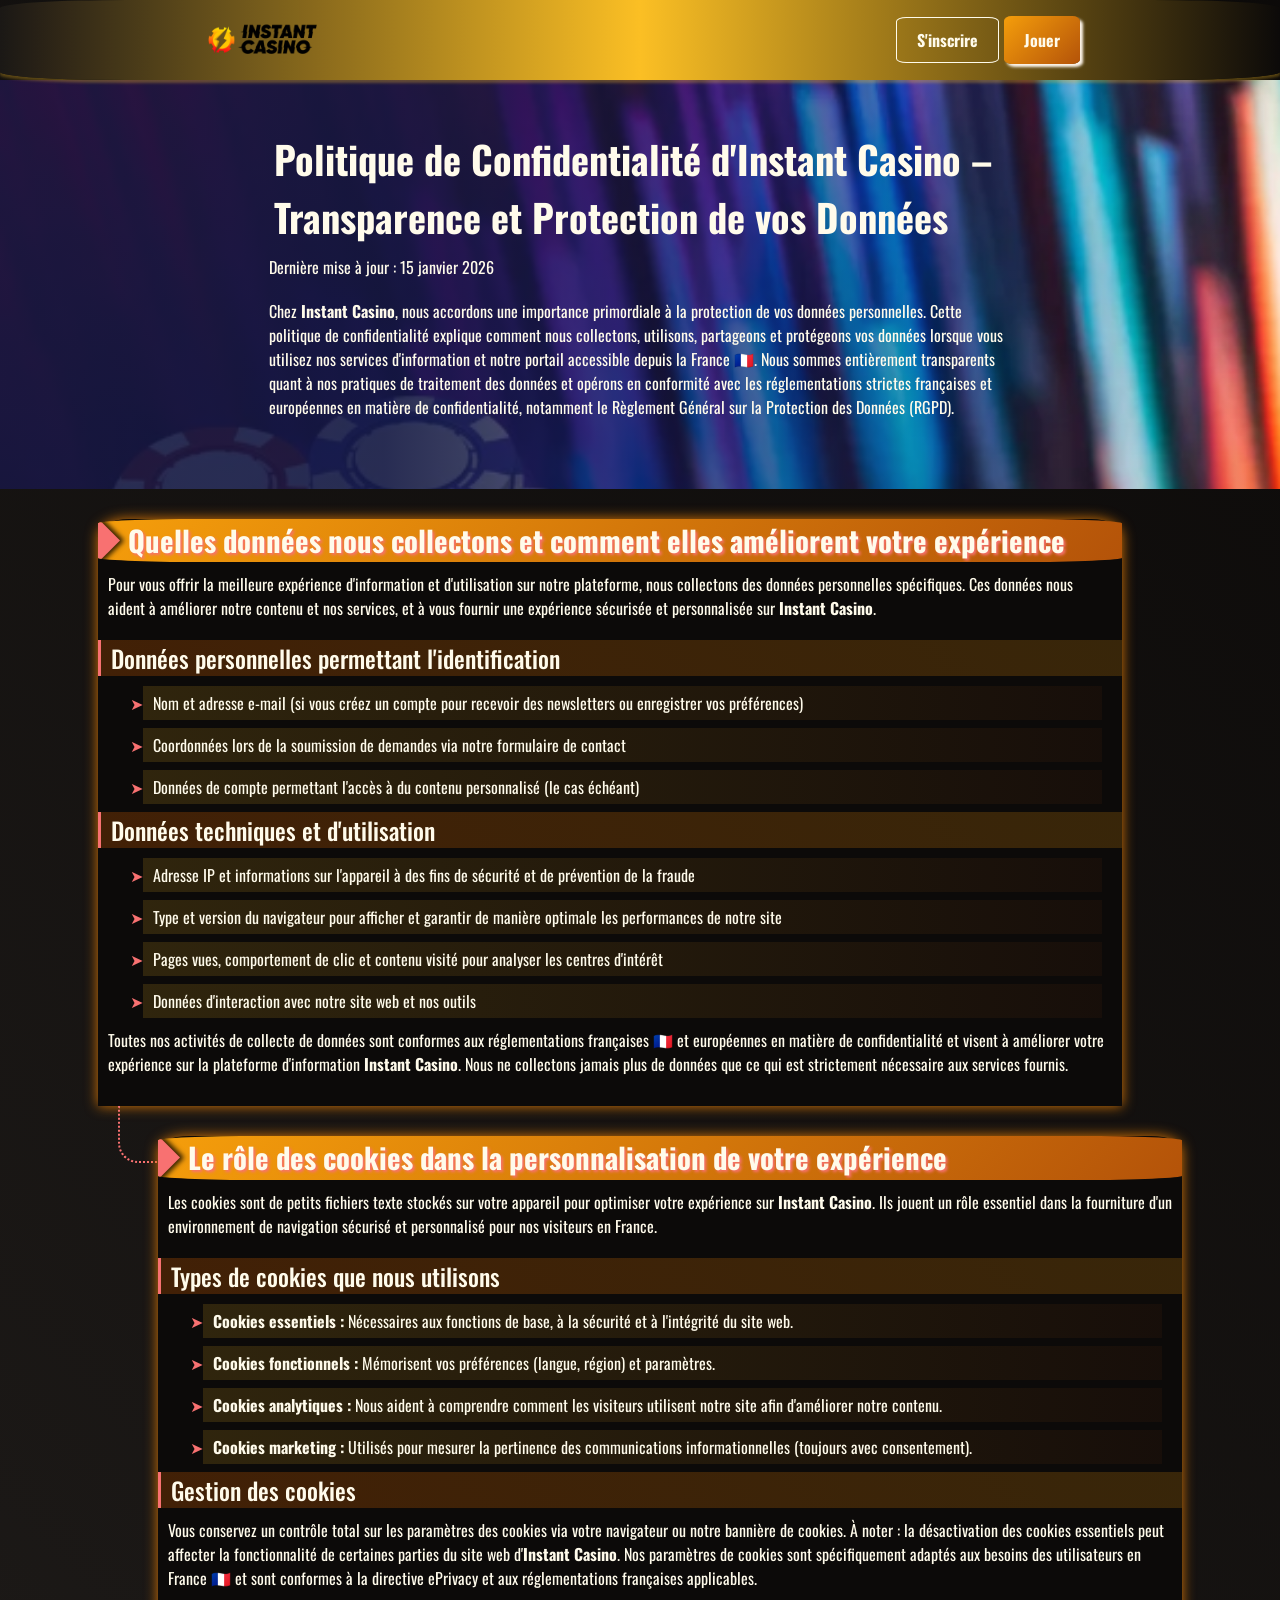
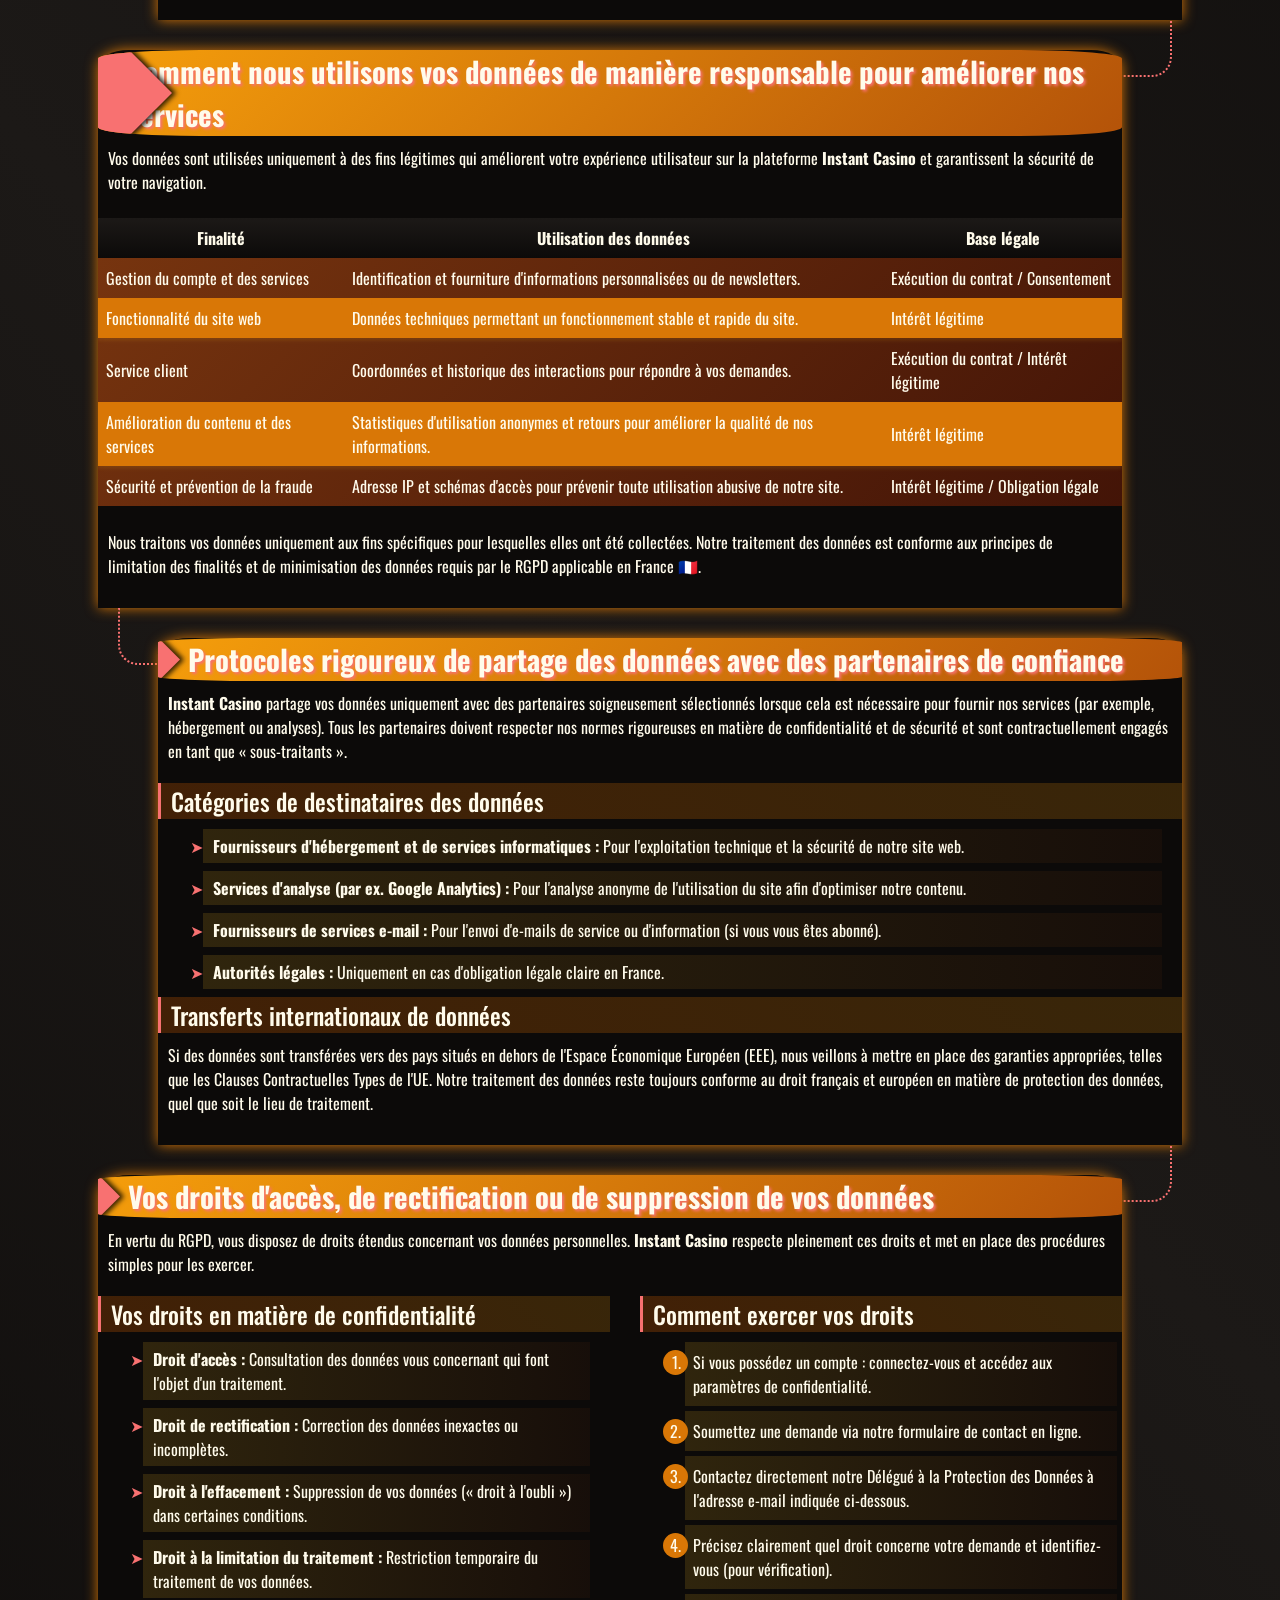
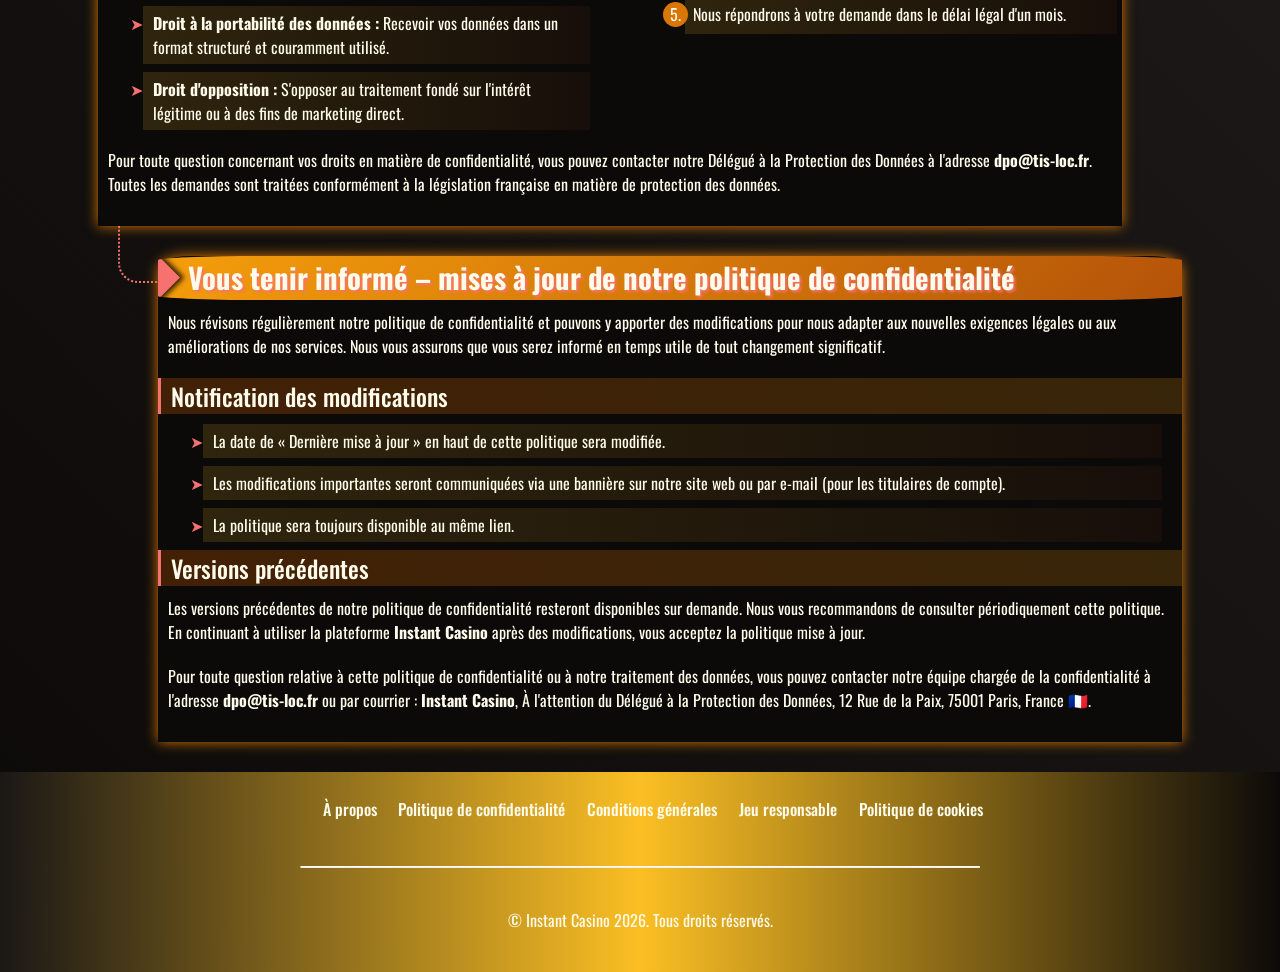
<file: privacy-policy/index.html>
<!DOCTYPE html>
<html lang="fr">

<head>
    <meta charset="UTF-8">
    <meta name="viewport" content="width=device-width, initial-scale=1.0">
    <link rel="stylesheet" href="/style.css">
    <link rel="shortcut icon" href="/favicon.ico" type="image/x-icon">
    <title>Instant Casino – Politique de Confidentialité - Transparence et Protection de vos Données</title>
    <meta name="description"
        content="Instant Casino garantit une transparence totale dans le traitement des données. Découvrez comment nous collectons, protégeons et utilisons vos données pour une expérience utilisateur plus sûre et personnalisée.">
    <meta name="googlebot" content="index,follow,noarchive">

    <link rel="canonical" href="https://tis-loc.fr/privacy-policy/">

    <meta property="og:type" content="website" />
    <meta property="og:title"
        content="Instant Casino – Politique de Confidentialité - Transparence et Protection de vos Données" />
    <meta property="og:description"
        content="Instant Casino garantit une transparence totale dans le traitement des données." />
    <meta property="og:url" content="https://tis-loc.fr/privacy-policy/" />
    <meta property="og:site_name" content="Instant Casino" />
    <meta property="og:locale" content="fr_FR" />

    <script type="application/ld+json">
    {
        "@context": "https://schema.org",
        "@type": "WebPage",
        "name": "Politique de Confidentialité – Instant Casino",
        "description": "Politique de confidentialité d'Instant Casino – protection transparente des données pour les utilisateurs.",
        "url": "https://tis-loc.fr/privacy-policy/",
        "inLanguage": "fr-FR"
    }
    </script>
</head>

<body>

    <header>
        <div class="logo">
            <a href="/"><img src="/img/logo.webp" alt="Instant Casino logo" width="140" height="70"></a>
        </div>

        <div class="header-btn">
            <a href="/play/" rel="nofollow" content="noindex" class="h-violet-btn">S'inscrire</a>
            <a href="/play/" rel="nofollow" content="noindex" class="h-accent-btn">Jouer</a>
        </div>
    </header>

    <main>
        <div class="promo">
            <div class="promo-l">
                <h1>Politique de Confidentialité d'Instant Casino – Transparence et Protection de vos Données</h1>
                <p class="txt">
                    Dernière mise à jour : 15 janvier 2026
                </p>
                <p class="txt">
                    Chez <strong>Instant Casino</strong>, nous accordons une importance primordiale à la protection de
                    vos données personnelles.
                    Cette politique de confidentialité explique comment nous collectons, utilisons, partageons et
                    protégeons vos données lorsque vous utilisez nos
                    services d'information et notre portail accessible depuis la France 🇫🇷. Nous sommes entièrement
                    transparents quant à nos pratiques
                    de traitement des données et opérons en conformité avec les réglementations strictes françaises et
                    européennes en matière de confidentialité,
                    notamment le Règlement Général sur la Protection des Données (RGPD).
                </p>
            </div>
        </div>

        <div class="wrapper">
            <div class="container">
                <div class="container__header">
                    <h2>Quelles données nous collectons et comment elles améliorent votre expérience</h2>
                </div>
                <p class="txt">
                    Pour vous offrir la meilleure expérience d'information et d'utilisation sur notre plateforme, nous
                    collectons des données
                    personnelles spécifiques. Ces données nous aident à améliorer notre contenu et nos services, et à
                    vous fournir une expérience
                    sécurisée et personnalisée sur <strong>Instant Casino</strong>.
                </p>

                <h3>Données personnelles permettant l'identification</h3>
                <ul>
                    <li>Nom et adresse e-mail (si vous créez un compte pour recevoir des newsletters ou enregistrer vos
                        préférences)</li>
                    <li>Coordonnées lors de la soumission de demandes via notre formulaire de contact</li>
                    <li>Données de compte permettant l'accès à du contenu personnalisé (le cas échéant)</li>
                </ul>

                <h3>Données techniques et d'utilisation</h3>
                <ul>
                    <li>Adresse IP et informations sur l'appareil à des fins de sécurité et de prévention de la fraude
                    </li>
                    <li>Type et version du navigateur pour afficher et garantir de manière optimale les performances de
                        notre site</li>
                    <li>Pages vues, comportement de clic et contenu visité pour analyser les centres d'intérêt</li>
                    <li>Données d'interaction avec notre site web et nos outils</li>
                </ul>

                <p class="txt">
                    Toutes nos activités de collecte de données sont conformes aux réglementations françaises 🇫🇷 et
                    européennes en matière de confidentialité
                    et visent à améliorer votre expérience sur la plateforme d'information <strong>Instant
                        Casino</strong>. Nous ne collectons jamais
                    plus de données que ce qui est strictement nécessaire aux services fournis.
                </p>
            </div>

            <div class="container">
                <div class="container__header">
                    <h2>Le rôle des cookies dans la personnalisation de votre expérience</h2>
                </div>
                <p class="txt">
                    Les cookies sont de petits fichiers texte stockés sur votre appareil pour optimiser votre expérience
                    sur <strong>Instant
                        Casino</strong>. Ils jouent un rôle essentiel dans la fourniture d'un environnement de
                    navigation sécurisé et personnalisé
                    pour nos visiteurs en France.
                </p>

                <h3>Types de cookies que nous utilisons</h3>
                <ul>
                    <li><strong>Cookies essentiels :</strong> Nécessaires aux fonctions de base, à la sécurité et à
                        l'intégrité du site web.</li>
                    <li><strong>Cookies fonctionnels :</strong> Mémorisent vos préférences (langue, région) et
                        paramètres.</li>
                    <li><strong>Cookies analytiques :</strong> Nous aident à comprendre comment les visiteurs utilisent
                        notre site afin d'améliorer notre contenu.</li>
                    <li><strong>Cookies marketing :</strong> Utilisés pour mesurer la pertinence des communications
                        informationnelles (toujours avec consentement).</li>
                </ul>

                <h3>Gestion des cookies</h3>
                <p class="txt">
                    Vous conservez un contrôle total sur les paramètres des cookies via votre navigateur ou notre
                    bannière de cookies. À noter :
                    la désactivation des cookies essentiels peut affecter la fonctionnalité de certaines parties du site
                    web d'<strong>Instant
                        Casino</strong>. Nos paramètres de cookies sont spécifiquement adaptés aux besoins des
                    utilisateurs en France 🇫🇷
                    et sont conformes à la directive ePrivacy et aux réglementations françaises applicables.
                </p>
            </div>

            <div class="container">
                <div class="container__header">
                    <h2>Comment nous utilisons vos données de manière responsable pour améliorer nos services</h2>
                </div>
                <p class="txt">
                    Vos données sont utilisées uniquement à des fins légitimes qui améliorent votre expérience
                    utilisateur sur la plateforme <strong>Instant
                        Casino</strong> et garantissent la sécurité de votre navigation.
                </p>

                <div class="table-wrapper">
                    <table>
                        <thead>
                            <tr>
                                <th>Finalité</th>
                                <th>Utilisation des données</th>
                                <th>Base légale</th>
                            </tr>
                        </thead>
                        <tbody>
                            <tr>
                                <td>Gestion du compte et des services</td>
                                <td>Identification et fourniture d'informations personnalisées ou de newsletters.</td>
                                <td>Exécution du contrat / Consentement</td>
                            </tr>
                            <tr>
                                <td>Fonctionnalité du site web</td>
                                <td>Données techniques permettant un fonctionnement stable et rapide du site.</td>
                                <td>Intérêt légitime</td>
                            </tr>
                            <tr>
                                <td>Service client</td>
                                <td>Coordonnées et historique des interactions pour répondre à vos demandes.</td>
                                <td>Exécution du contrat / Intérêt légitime</td>
                            </tr>
                            <tr>
                                <td>Amélioration du contenu et des services</td>
                                <td>Statistiques d'utilisation anonymes et retours pour améliorer la qualité de nos
                                    informations.</td>
                                <td>Intérêt légitime</td>
                            </tr>
                            <tr>
                                <td>Sécurité et prévention de la fraude</td>
                                <td>Adresse IP et schémas d'accès pour prévenir toute utilisation abusive de notre site.
                                </td>
                                <td>Intérêt légitime / Obligation légale</td>
                            </tr>
                        </tbody>
                    </table>
                </div>

                <p class="txt">
                    Nous traitons vos données uniquement aux fins spécifiques pour lesquelles elles ont été collectées.
                    Notre traitement des données
                    est conforme aux principes de limitation des finalités et de minimisation des données requis par le
                    RGPD applicable en France 🇫🇷.
                </p>
            </div>

            <div class="container">
                <div class="container__header">
                    <h2>Protocoles rigoureux de partage des données avec des partenaires de confiance</h2>
                </div>
                <p class="txt">
                    <strong>Instant Casino</strong> partage vos données uniquement avec des partenaires soigneusement
                    sélectionnés lorsque cela est
                    nécessaire pour fournir nos services (par exemple, hébergement ou analyses). Tous les partenaires
                    doivent respecter nos normes
                    rigoureuses en matière de confidentialité et de sécurité et sont contractuellement engagés en tant
                    que « sous-traitants ».
                </p>

                <h3>Catégories de destinataires des données</h3>
                <ul>
                    <li><strong>Fournisseurs d'hébergement et de services informatiques :</strong> Pour l'exploitation
                        technique et la sécurité de notre site web.</li>
                    <li><strong>Services d'analyse (par ex. Google Analytics) :</strong> Pour l'analyse anonyme de
                        l'utilisation du site afin d'optimiser notre contenu.</li>
                    <li><strong>Fournisseurs de services e-mail :</strong> Pour l'envoi d'e-mails de service ou
                        d'information (si vous vous êtes abonné).</li>
                    <li><strong>Autorités légales :</strong> Uniquement en cas d'obligation légale claire en France.
                    </li>
                </ul>

                <h3>Transferts internationaux de données</h3>
                <p class="txt">
                    Si des données sont transférées vers des pays situés en dehors de l'Espace Économique Européen
                    (EEE), nous veillons à mettre
                    en place des garanties appropriées, telles que les Clauses Contractuelles Types de l'UE. Notre
                    traitement des données reste
                    toujours conforme au droit français et européen en matière de protection des données, quel que soit
                    le lieu de traitement.
                </p>
            </div>

            <div class="container">
                <div class="container__header">
                    <h2>Vos droits d'accès, de rectification ou de suppression de vos données</h2>
                </div>
                <p class="txt">
                    En vertu du RGPD, vous disposez de droits étendus concernant vos données personnelles.
                    <strong>Instant Casino</strong> respecte pleinement ces droits et met en place des procédures
                    simples pour les exercer.
                </p>

                <div class="comparison-list">
                    <div>
                        <h3>Vos droits en matière de confidentialité</h3>
                        <ul>
                            <li><strong>Droit d'accès :</strong> Consultation des données vous concernant qui font
                                l'objet d'un traitement.</li>
                            <li><strong>Droit de rectification :</strong> Correction des données inexactes ou
                                incomplètes.</li>
                            <li><strong>Droit à l'effacement :</strong> Suppression de vos données (« droit à l'oubli »)
                                dans certaines conditions.</li>
                            <li><strong>Droit à la limitation du traitement :</strong> Restriction temporaire du
                                traitement de vos données.</li>
                            <li><strong>Droit à la portabilité des données :</strong> Recevoir vos données dans un
                                format structuré et couramment utilisé.</li>
                            <li><strong>Droit d'opposition :</strong> S'opposer au traitement fondé sur l'intérêt
                                légitime ou à des fins de marketing direct.</li>
                        </ul>
                    </div>

                    <div>
                        <h3>Comment exercer vos droits</h3>
                        <ol>
                            <li>Si vous possédez un compte : connectez-vous et accédez aux paramètres de
                                confidentialité.</li>
                            <li>Soumettez une demande via notre <a href="/contact/">formulaire de contact</a> en ligne.
                            </li>
                            <li>Contactez directement notre Délégué à la Protection des Données à l'adresse e-mail
                                indiquée ci-dessous.</li>
                            <li>Précisez clairement quel droit concerne votre demande et identifiez-vous (pour
                                vérification).</li>
                            <li>Nous répondrons à votre demande dans le délai légal d'un mois.</li>
                        </ol>
                    </div>
                </div>

                <p class="txt">
                    Pour toute question concernant vos droits en matière de confidentialité, vous pouvez contacter notre
                    Délégué à la Protection
                    des Données à l'adresse <strong>dpo@tis-loc.fr</strong>. Toutes les demandes sont traitées
                    conformément à la législation
                    française en matière de protection des données.
                </p>
            </div>

            <div class="container">
                <div class="container__header">
                    <h2>Vous tenir informé – mises à jour de notre politique de confidentialité</h2>
                </div>
                <p class="txt">
                    Nous révisons régulièrement notre politique de confidentialité et pouvons y apporter des
                    modifications pour nous adapter
                    aux nouvelles exigences légales ou aux améliorations de nos services. Nous vous assurons que vous
                    serez informé en temps
                    utile de tout changement significatif.
                </p>

                <h3>Notification des modifications</h3>
                <ul>
                    <li>La date de « Dernière mise à jour » en haut de cette politique sera modifiée.</li>
                    <li>Les modifications importantes seront communiquées via une bannière sur notre site web ou par
                        e-mail (pour les titulaires de compte).</li>
                    <li>La politique sera toujours disponible au même lien.</li>
                </ul>

                <h3>Versions précédentes</h3>
                <p class="txt">
                    Les versions précédentes de notre politique de confidentialité resteront disponibles sur demande.
                    Nous vous recommandons
                    de consulter périodiquement cette politique. En continuant à utiliser la plateforme <strong>Instant
                        Casino</strong> après
                    des modifications, vous acceptez la politique mise à jour.
                </p>

                <p class="txt">
                    Pour toute question relative à cette politique de confidentialité ou à notre traitement des données,
                    vous pouvez contacter
                    notre équipe chargée de la confidentialité à l'adresse <strong>dpo@tis-loc.fr</strong> ou par
                    courrier : <strong>Instant Casino</strong>,
                    À l'attention du Délégué à la Protection des Données, 12 Rue de la Paix, 75001 Paris, France 🇫🇷.
                </p>
            </div>
        </div>
    </main>

    <footer>
        <ul class="f-nav">
            <li>
                <a href="/about-us/">À propos</a>
            </li>
            <li>
                <a href="/privacy-policy/">Politique de confidentialité</a>
            </li>
            <li>
                <a href="/terms-and-conditions/">Conditions générales</a>
            </li>
            <li>
                <a href="/responsible-gambling/">Jeu responsable</a>
            </li>
            <li>
                <a href="/cookie-policy/">Politique de cookies</a>
            </li>
        </ul>

        <hr>

        <p class="txt">
            © Instant Casino 2026. Tous droits réservés.
        </p>
    </footer>
</body>

</html>
</file>
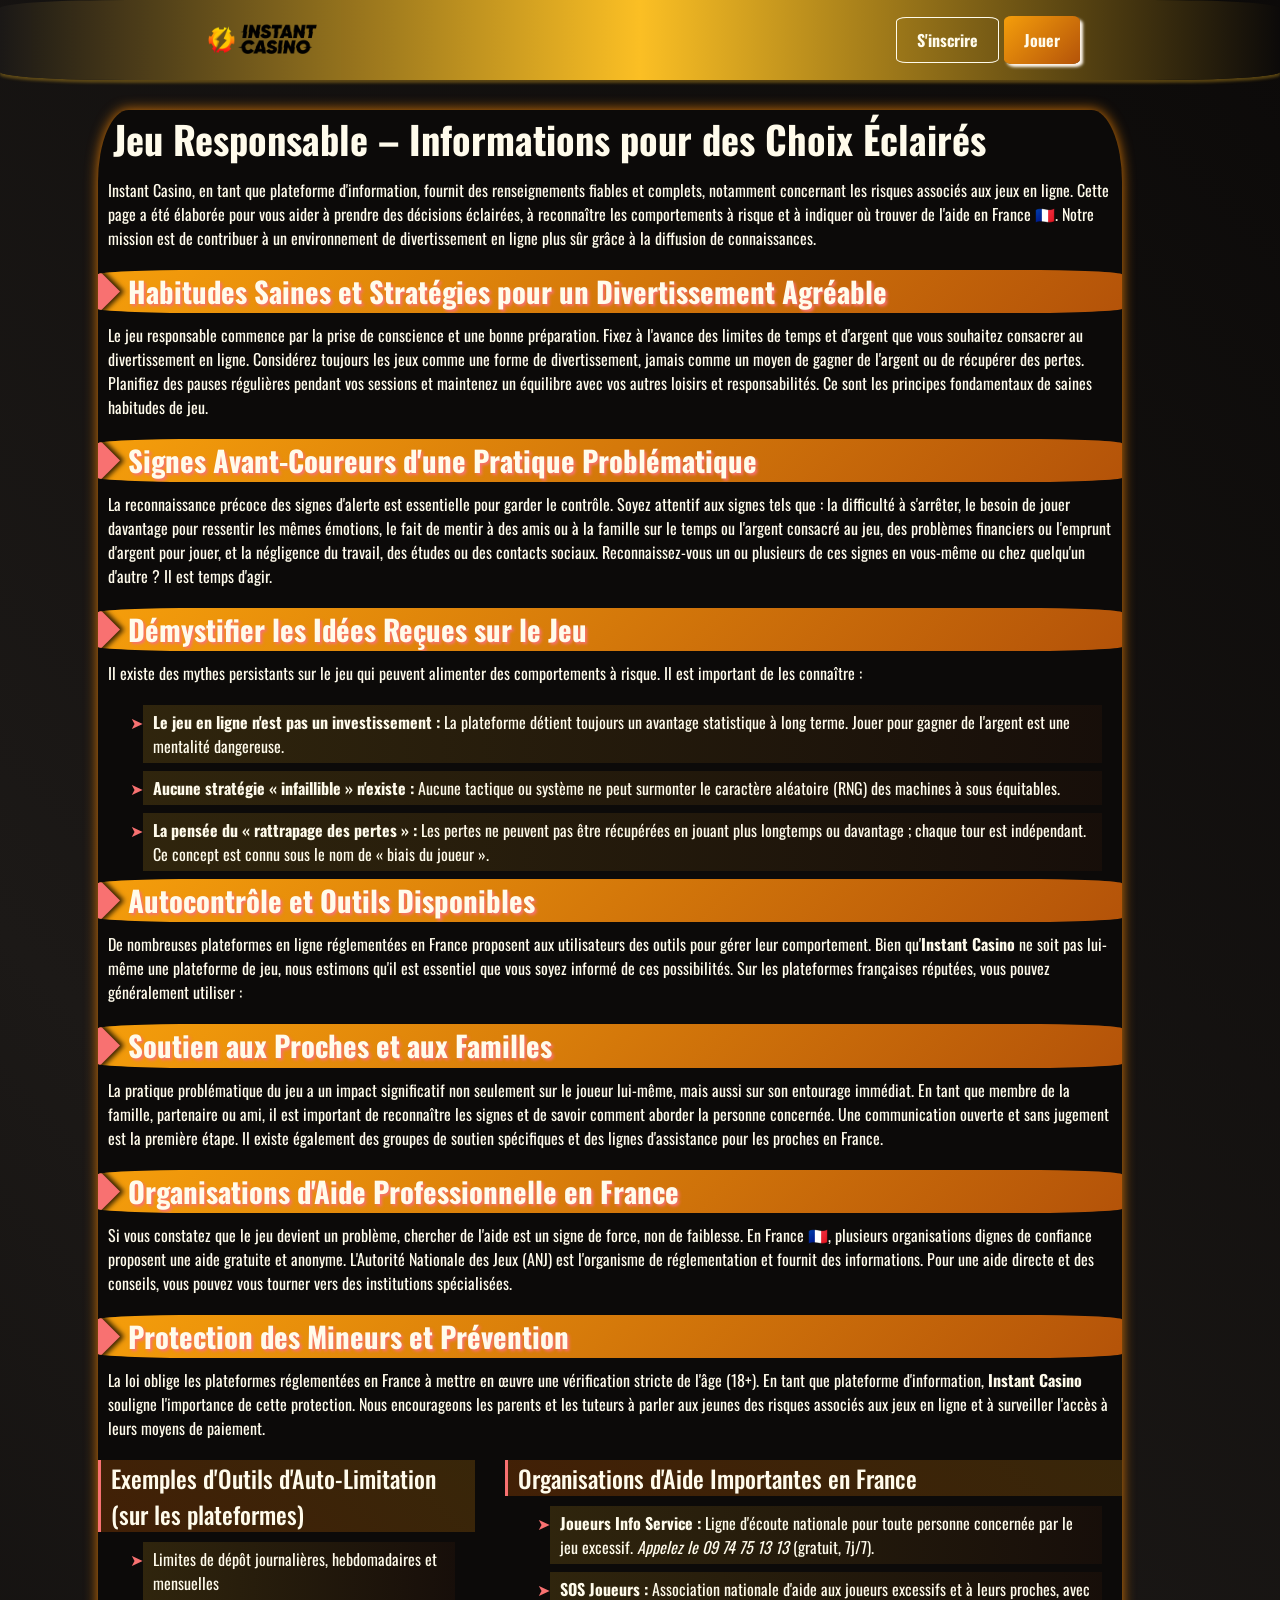
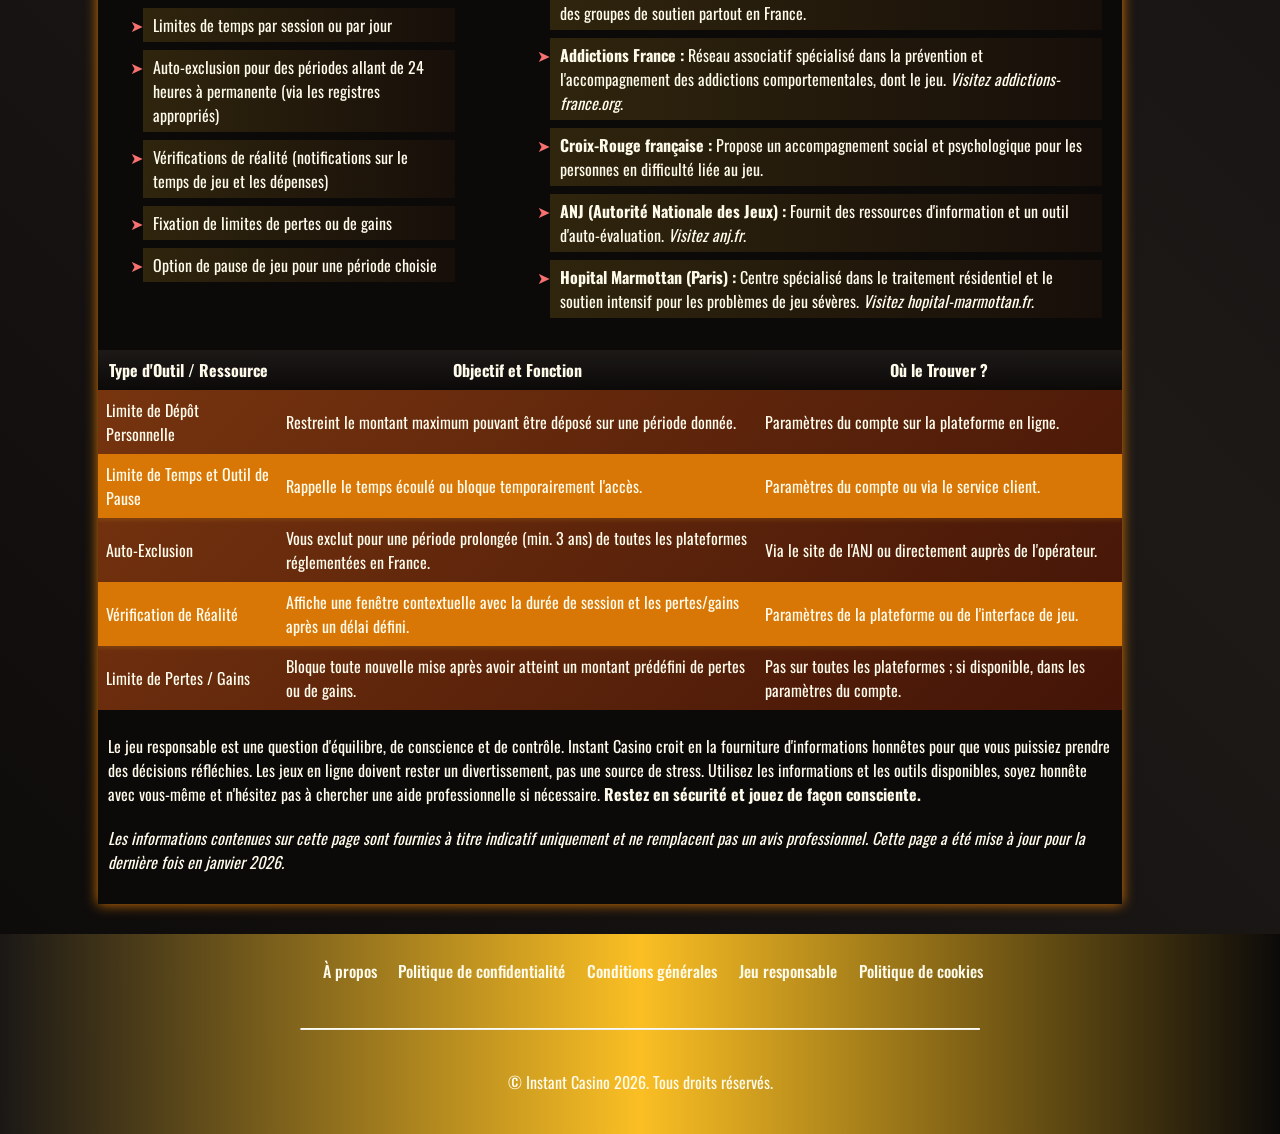
<file: responsible-gambling/index.html>
<!DOCTYPE html>
<html lang="fr">

<head>
    <meta charset="UTF-8">
    <meta name="viewport" content="width=device-width, initial-scale=1.0">
    <link rel="stylesheet" href="/style.css">
    <link rel="shortcut icon" href="/favicon.ico" type="image/x-icon">
    <title>Jeu Responsable – Informations et Soutien via Instant Casino</title>
    <meta name="description"
        content="Instant Casino fournit des informations sur le jeu responsable. Apprenez à reconnaître les comportements à risque, trouvez des outils d'autocontrôle et découvrez les organisations d'aide professionnelle pour profiter du divertissement en ligne de façon sûre et consciente.">
    <meta name="googlebot" content="index,follow,noarchive">

    <link rel="canonical" href="https://tis-loc.fr/responsible-gambling/">

    <meta property="og:type" content="website" />
    <meta property="og:title" content="Jeu Responsable – Informations et Soutien via Instant Casino" />
    <meta property="og:description"
        content="Instant Casino fournit des informations sur le jeu responsable. Apprenez à reconnaître les comportements à risque et trouvez des outils d'autocontrôle efficaces." />
    <meta property="og:url" content="https://tis-loc.fr/responsible-gambling/" />
    <meta property="og:site_name" content="Instant Casino" />
    <meta property="og:locale" content="fr_FR" />

    <meta name="twitter:card" content="summary" />
    <meta name="twitter:title" content="Jeu Responsable – Informations d'Instant Casino" />
    <meta name="twitter:description"
        content="Stratégies et outils pour profiter sainement et consciemment du divertissement en ligne, développés par Instant Casino." />
</head>

<body>

    <header>
        <div class="logo">
            <a href="/"><img src="/img/logo.webp" alt="Instant Casino logo" width="140" height="70"></a>
        </div>

        <div class="header-btn">
            <a href="/play/" rel="nofollow" content="noindex" class="h-violet-btn">S'inscrire</a>
            <a href="/play/" rel="nofollow" content="noindex" class="h-accent-btn">Jouer</a>
        </div>
    </header>

    <main>
        <div class="wrapper">
            <div class="container">
                <h1>Jeu Responsable – Informations pour des Choix Éclairés</h1>
                <p class="txt">
                    Instant Casino, en tant que plateforme d'information, fournit des renseignements fiables et
                    complets,
                    notamment concernant les risques associés aux jeux en ligne. Cette page a été élaborée pour vous
                    aider
                    à prendre des décisions éclairées, à reconnaître les comportements à risque et à indiquer où trouver
                    de l'aide en France 🇫🇷. Notre mission est de contribuer à un environnement de divertissement en
                    ligne
                    plus sûr grâce à la diffusion de connaissances.
                </p>

                <div class="container__header">
                    <h2>Habitudes Saines et Stratégies pour un Divertissement Agréable</h2>
                </div>
                <p class="txt">
                    Le jeu responsable commence par la prise de conscience et une bonne préparation. Fixez à l'avance
                    des
                    limites de temps et d'argent que vous souhaitez consacrer au divertissement en ligne. Considérez
                    toujours les jeux comme une forme de divertissement, jamais comme un moyen de gagner de l'argent ou
                    de récupérer des pertes. Planifiez des pauses régulières pendant vos sessions et maintenez un
                    équilibre
                    avec vos autres loisirs et responsabilités. Ce sont les principes fondamentaux de saines habitudes
                    de jeu.
                </p>

                <div class="container__header">
                    <h2>Signes Avant-Coureurs d'une Pratique Problématique</h2>
                </div>
                <p class="txt">
                    La reconnaissance précoce des signes d'alerte est essentielle pour garder le contrôle. Soyez
                    attentif
                    aux signes tels que : la difficulté à s'arrêter, le besoin de jouer davantage pour ressentir les
                    mêmes émotions, le fait de mentir à des amis ou à la famille sur le temps ou l'argent consacré au
                    jeu,
                    des problèmes financiers ou l'emprunt d'argent pour jouer, et la négligence du travail, des études
                    ou des contacts sociaux. Reconnaissez-vous un ou plusieurs de ces signes en vous-même ou chez
                    quelqu'un d'autre ? Il est temps d'agir.
                </p>

                <div class="container__header">
                    <h2>Démystifier les Idées Reçues sur le Jeu</h2>
                </div>
                <p class="txt">
                    Il existe des mythes persistants sur le jeu qui peuvent alimenter des comportements à risque. Il est
                    important de les connaître :
                <ul>
                    <li><strong>Le jeu en ligne n'est pas un investissement :</strong> La plateforme détient toujours
                        un avantage statistique à long terme. Jouer pour gagner de l'argent est une mentalité
                        dangereuse.</li>
                    <li><strong>Aucune stratégie « infaillible » n'existe :</strong> Aucune tactique ou système ne peut
                        surmonter le caractère aléatoire (RNG) des machines à sous équitables.</li>
                    <li><strong>La pensée du « rattrapage des pertes » :</strong> Les pertes ne peuvent pas être
                        récupérées
                        en jouant plus longtemps ou davantage ; chaque tour est indépendant. Ce concept est connu sous
                        le
                        nom de « biais du joueur ».</li>
                </ul>
                </p>

                <div class="container__header">
                    <h2>Autocontrôle et Outils Disponibles</h2>
                </div>
                <p class="txt">
                    De nombreuses plateformes en ligne réglementées en France proposent aux utilisateurs des outils pour
                    gérer leur comportement. Bien qu'<strong>Instant Casino</strong> ne soit pas lui-même une plateforme
                    de jeu, nous estimons qu'il est essentiel que vous soyez informé de ces possibilités. Sur les
                    plateformes françaises réputées, vous pouvez généralement utiliser :
                </p>

                <div class="container__header">
                    <h2>Soutien aux Proches et aux Familles</h2>
                </div>
                <p class="txt">
                    La pratique problématique du jeu a un impact significatif non seulement sur le joueur lui-même, mais
                    aussi sur son entourage immédiat. En tant que membre de la famille, partenaire ou ami, il est
                    important de reconnaître les signes et de savoir comment aborder la personne concernée. Une
                    communication ouverte et sans jugement est la première étape. Il existe également des groupes de
                    soutien spécifiques et des lignes d'assistance pour les proches en France.
                </p>

                <div class="container__header">
                    <h2>Organisations d'Aide Professionnelle en France</h2>
                </div>
                <p class="txt">
                    Si vous constatez que le jeu devient un problème, chercher de l'aide est un signe de force, non de
                    faiblesse. En France 🇫🇷, plusieurs organisations dignes de confiance proposent une aide gratuite
                    et
                    anonyme. L'Autorité Nationale des Jeux (ANJ) est l'organisme de réglementation et fournit des
                    informations. Pour une aide directe et des conseils, vous pouvez vous tourner vers des institutions
                    spécialisées.
                </p>

                <div class="container__header">
                    <h2>Protection des Mineurs et Prévention</h2>
                </div>
                <p class="txt">
                    La loi oblige les plateformes réglementées en France à mettre en œuvre une vérification stricte de
                    l'âge (18+). En tant que plateforme d'information, <strong>Instant Casino</strong> souligne
                    l'importance de cette protection. Nous encourageons les parents et les tuteurs à parler aux jeunes
                    des risques associés aux jeux en ligne et à surveiller l'accès à leurs moyens de paiement.
                </p>

                <div class="comparison-list">
                    <div>
                        <h3>Exemples d'Outils d'Auto-Limitation (sur les plateformes)</h3>
                        <ul>
                            <li>Limites de dépôt journalières, hebdomadaires et mensuelles</li>
                            <li>Limites de temps par session ou par jour</li>
                            <li>Auto-exclusion pour des périodes allant de 24 heures à permanente (via les registres
                                appropriés)</li>
                            <li>Vérifications de réalité (notifications sur le temps de jeu et les dépenses)</li>
                            <li>Fixation de limites de pertes ou de gains</li>
                            <li>Option de pause de jeu pour une période choisie</li>
                        </ul>
                    </div>

                    <div>
                        <h3>Organisations d'Aide Importantes en France</h3>
                        <ul>
                            <li><strong>Joueurs Info Service :</strong> Ligne d'écoute nationale pour toute personne
                                concernée par le jeu excessif.
                                <em>Appelez le 09 74 75 13 13</em> (gratuit, 7j/7).
                            </li>
                            <li><strong>SOS Joueurs :</strong> Association nationale d'aide aux joueurs excessifs et
                                à leurs proches, avec des groupes de soutien partout en France.</li>
                            <li><strong>Addictions France :</strong> Réseau associatif spécialisé dans la prévention
                                et l'accompagnement des addictions comportementales, dont le jeu.
                                <em>Visitez addictions-france.org</em>.
                            </li>
                            <li><strong>Croix-Rouge française :</strong> Propose un accompagnement social et
                                psychologique pour les personnes en difficulté liée au jeu.</li>
                            <li><strong>ANJ (Autorité Nationale des Jeux) :</strong> Fournit des ressources
                                d'information et un outil d'auto-évaluation.
                                <em>Visitez anj.fr</em>.
                            </li>
                            <li><strong>Hopital Marmottan (Paris) :</strong> Centre spécialisé dans le traitement
                                résidentiel et le soutien intensif pour les problèmes de jeu sévères.
                                <em>Visitez hopital-marmottan.fr</em>.
                            </li>
                        </ul>
                    </div>
                </div>

                <div class="table-wrapper">
                    <table>
                        <thead>
                            <tr>
                                <th>Type d'Outil / Ressource</th>
                                <th>Objectif et Fonction</th>
                                <th>Où le Trouver ?</th>
                            </tr>
                        </thead>
                        <tbody>
                            <tr>
                                <td>Limite de Dépôt Personnelle</td>
                                <td>Restreint le montant maximum pouvant être déposé sur une période donnée.</td>
                                <td>Paramètres du compte sur la plateforme en ligne.</td>
                            </tr>
                            <tr>
                                <td>Limite de Temps et Outil de Pause</td>
                                <td>Rappelle le temps écoulé ou bloque temporairement l'accès.</td>
                                <td>Paramètres du compte ou via le service client.</td>
                            </tr>
                            <tr>
                                <td>Auto-Exclusion</td>
                                <td>Vous exclut pour une période prolongée (min. 3 ans) de toutes les plateformes
                                    réglementées en France.</td>
                                <td>Via le site de l'ANJ ou directement auprès de l'opérateur.</td>
                            </tr>
                            <tr>
                                <td>Vérification de Réalité</td>
                                <td>Affiche une fenêtre contextuelle avec la durée de session et les pertes/gains
                                    après un délai défini.</td>
                                <td>Paramètres de la plateforme ou de l'interface de jeu.</td>
                            </tr>
                            <tr>
                                <td>Limite de Pertes / Gains</td>
                                <td>Bloque toute nouvelle mise après avoir atteint un montant prédéfini de pertes
                                    ou de gains.</td>
                                <td>Pas sur toutes les plateformes ; si disponible, dans les paramètres du compte.</td>
                            </tr>
                        </tbody>
                    </table>
                </div>

                <p class="txt">
                    Le jeu responsable est une question d'équilibre, de conscience et de contrôle. Instant Casino croit
                    en la fourniture d'informations honnêtes pour que vous puissiez prendre des décisions réfléchies.
                    Les jeux en ligne doivent rester un divertissement, pas une source de stress. Utilisez les
                    informations et les outils disponibles, soyez honnête avec vous-même et n'hésitez pas à chercher
                    une aide professionnelle si nécessaire.
                    <strong>Restez en sécurité et jouez de façon consciente.</strong>
                </p>
                <p class="txt"><em>Les informations contenues sur cette page sont fournies à titre indicatif uniquement
                        et ne remplacent pas un avis professionnel. Cette page a été mise à jour pour la dernière fois
                        en janvier 2026.</em></p>
            </div>
        </div>
    </main>

    <footer>
        <ul class="f-nav">
            <li>
                <a href="/about-us/">À propos</a>
            </li>
            <li>
                <a href="/privacy-policy/">Politique de confidentialité</a>
            </li>
            <li>
                <a href="/terms-and-conditions/">Conditions générales</a>
            </li>
            <li>
                <a href="/responsible-gambling/">Jeu responsable</a>
            </li>
            <li>
                <a href="/cookie-policy/">Politique de cookies</a>
            </li>
        </ul>

        <hr>

        <p class="txt">
            © Instant Casino 2026. Tous droits réservés.
        </p>
    </footer>
</body>

</html>
</file>
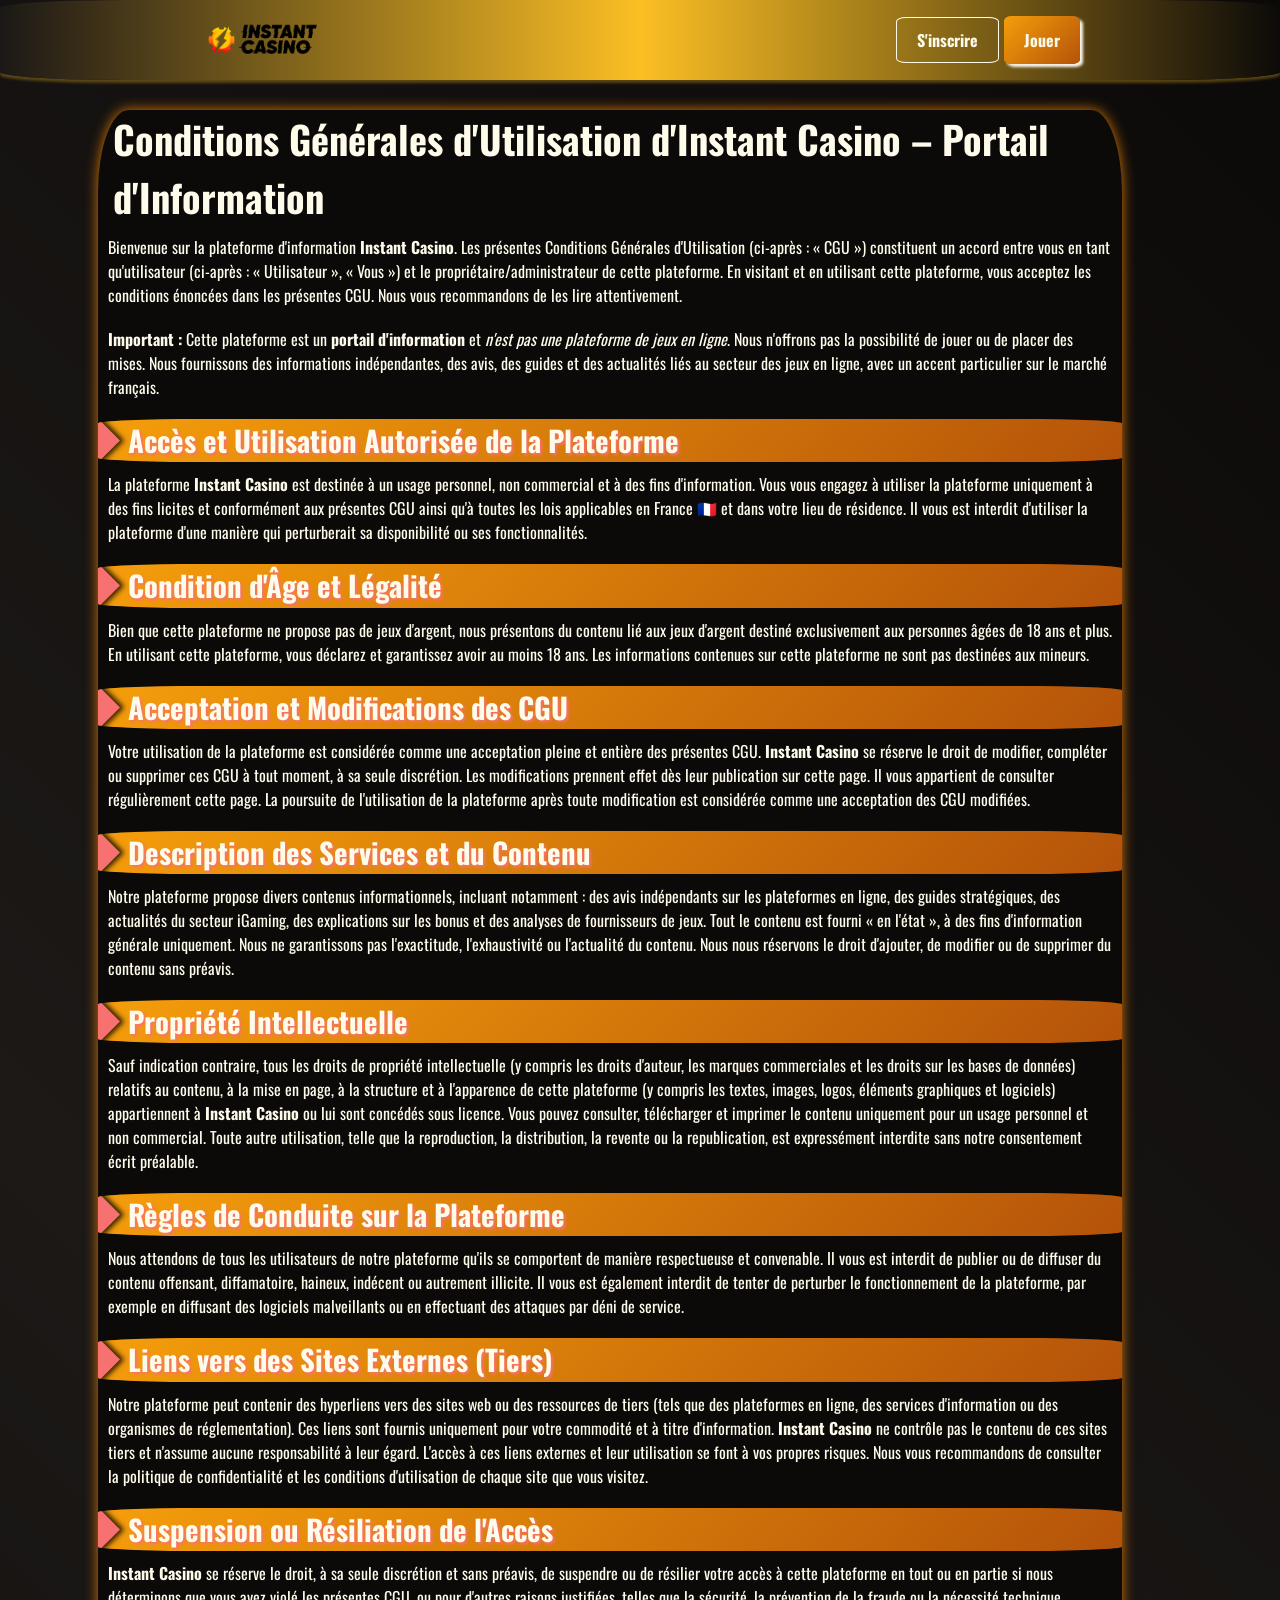
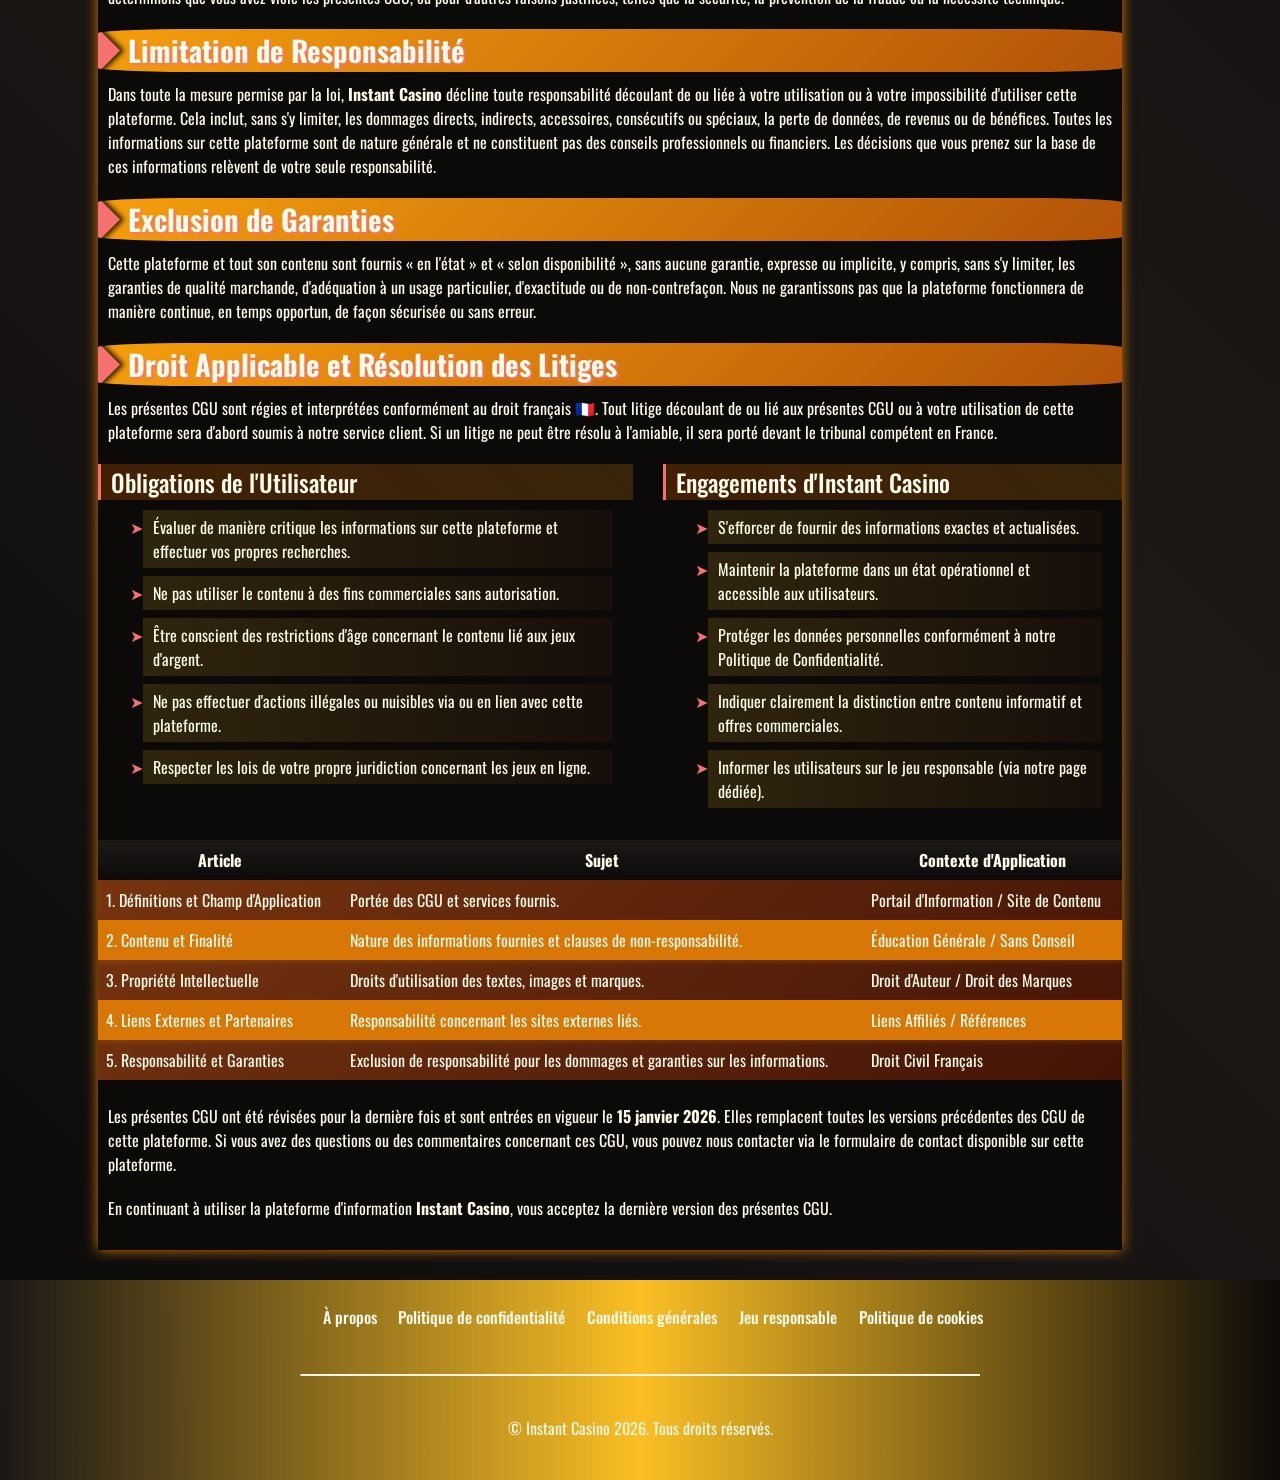
<file: terms-and-conditions/index.html>
<!DOCTYPE html>
<html lang="fr">

<head>
    <meta charset="UTF-8">
    <meta name="viewport" content="width=device-width, initial-scale=1.0">
    <link rel="stylesheet" href="/style.css">
    <link rel="shortcut icon" href="/favicon.ico" type="image/x-icon">
    <title>Conditions Générales d'Utilisation – Portail d'Information Instant Casino</title>
    <meta name="description"
        content="En utilisant la plateforme Instant Casino, vous acceptez ces Conditions Générales d'Utilisation, qui définissent nos services, décrivent vos droits et encouragent une utilisation responsable de nos informations.">
    <meta name="googlebot" content="index,follow,noarchive">

    <link rel="canonical" href="https://tis-loc.fr/terms-and-conditions/">

    <meta property="og:type" content="website" />
    <meta property="og:title" content="Conditions Générales d'Utilisation – Portail d'Information Instant Casino" />
    <meta property="og:description"
        content="Consultez les Conditions Générales d'Utilisation du portail d'information Instant Casino pour bien comprendre l'étendue des services fournis." />
    <meta property="og:url" content="https://tis-loc.fr/terms-and-conditions/" />
    <meta property="og:site_name" content="Instant Casino" />
    <meta property="og:locale" content="fr_FR" />

    <meta name="twitter:card" content="summary" />
    <meta name="twitter:title" content="Conditions Générales d'Utilisation – Instant Casino" />
    <meta name="twitter:description"
        content="Conditions officielles d'utilisation du portail d'information Instant Casino." />
</head>

<body>

    <header>
        <div class="logo">
            <a href="/"><img src="/img/logo.webp" alt="Instant Casino logo" width="140" height="70"></a>
        </div>

        <div class="header-btn">
            <a href="/play/" rel="nofollow" content="noindex" class="h-violet-btn">S'inscrire</a>
            <a href="/play/" rel="nofollow" content="noindex" class="h-accent-btn">Jouer</a>
        </div>
    </header>

    <main>
        <div class="wrapper">
            <div class="container">
                <h1>Conditions Générales d'Utilisation d'Instant Casino – Portail d'Information</h1>
                <p class="txt">
                    Bienvenue sur la plateforme d'information <strong>Instant Casino</strong>. Les présentes Conditions
                    Générales d'Utilisation (ci-après : « CGU ») constituent un accord entre vous en tant qu'utilisateur
                    (ci-après : « Utilisateur », « Vous ») et le propriétaire/administrateur de cette plateforme. En
                    visitant et en utilisant cette plateforme, vous acceptez les conditions énoncées dans les présentes
                    CGU. Nous vous recommandons de les lire attentivement.
                </p>
                <p class="txt">
                    <strong>Important :</strong> Cette plateforme est un <strong>portail d'information</strong> et
                    <em>n'est pas une plateforme de jeux en ligne</em>. Nous n'offrons pas la possibilité de jouer ou
                    de placer des mises. Nous fournissons des informations indépendantes, des avis, des guides et des
                    actualités liés au secteur des jeux en ligne, avec un accent particulier sur le marché français.
                </p>

                <div class="container__header">
                    <h2>Accès et Utilisation Autorisée de la Plateforme</h2>
                </div>
                <p class="txt">
                    La plateforme <strong>Instant Casino</strong> est destinée à un usage personnel, non commercial et
                    à des fins d'information. Vous vous engagez à utiliser la plateforme uniquement à des fins licites
                    et conformément aux présentes CGU ainsi qu'à toutes les lois applicables en France 🇫🇷 et dans
                    votre
                    lieu de résidence. Il vous est interdit d'utiliser la plateforme d'une manière qui perturberait sa
                    disponibilité ou ses fonctionnalités.
                </p>

                <div class="container__header">
                    <h2>Condition d'Âge et Légalité</h2>
                </div>
                <p class="txt">
                    Bien que cette plateforme ne propose pas de jeux d'argent, nous présentons du contenu lié aux jeux
                    d'argent destiné exclusivement aux personnes âgées de 18 ans et plus. En utilisant cette plateforme,
                    vous déclarez et garantissez avoir au moins 18 ans. Les informations contenues sur cette plateforme
                    ne sont pas destinées aux mineurs.
                </p>

                <div class="container__header">
                    <h2>Acceptation et Modifications des CGU</h2>
                </div>
                <p class="txt">
                    Votre utilisation de la plateforme est considérée comme une acceptation pleine et entière des
                    présentes CGU. <strong>Instant Casino</strong> se réserve le droit de modifier, compléter ou
                    supprimer ces CGU à tout moment, à sa seule discrétion. Les modifications prennent effet dès leur
                    publication sur cette page. Il vous appartient de consulter régulièrement cette page. La poursuite
                    de l'utilisation de la plateforme après toute modification est considérée comme une acceptation
                    des CGU modifiées.
                </p>

                <div class="container__header">
                    <h2>Description des Services et du Contenu</h2>
                </div>
                <p class="txt">
                    Notre plateforme propose divers contenus informationnels, incluant notamment : des avis indépendants
                    sur les plateformes en ligne, des guides stratégiques, des actualités du secteur iGaming, des
                    explications sur les bonus et des analyses de fournisseurs de jeux. Tout le contenu est fourni
                    « en l'état », à des fins d'information générale uniquement. Nous ne garantissons pas l'exactitude,
                    l'exhaustivité ou l'actualité du contenu. Nous nous réservons le droit d'ajouter, de modifier ou de
                    supprimer du contenu sans préavis.
                </p>

                <div class="container__header">
                    <h2>Propriété Intellectuelle</h2>
                </div>
                <p class="txt">
                    Sauf indication contraire, tous les droits de propriété intellectuelle (y compris les droits
                    d'auteur, les marques commerciales et les droits sur les bases de données) relatifs au contenu,
                    à la mise en page, à la structure et à l'apparence de cette plateforme (y compris les textes,
                    images, logos, éléments graphiques et logiciels) appartiennent à <strong>Instant Casino</strong>
                    ou lui sont concédés sous licence. Vous pouvez consulter, télécharger et imprimer le contenu
                    uniquement pour un usage personnel et non commercial. Toute autre utilisation, telle que la
                    reproduction, la distribution, la revente ou la republication, est expressément interdite sans
                    notre consentement écrit préalable.
                </p>

                <div class="container__header">
                    <h2>Règles de Conduite sur la Plateforme</h2>
                </div>
                <p class="txt">
                    Nous attendons de tous les utilisateurs de notre plateforme qu'ils se comportent de manière
                    respectueuse et convenable. Il vous est interdit de publier ou de diffuser du contenu offensant,
                    diffamatoire, haineux, indécent ou autrement illicite. Il vous est également interdit de tenter
                    de perturber le fonctionnement de la plateforme, par exemple en diffusant des logiciels malveillants
                    ou en effectuant des attaques par déni de service.
                </p>

                <div class="container__header">
                    <h2>Liens vers des Sites Externes (Tiers)</h2>
                </div>
                <p class="txt">
                    Notre plateforme peut contenir des hyperliens vers des sites web ou des ressources de tiers (tels
                    que des plateformes en ligne, des services d'information ou des organismes de réglementation). Ces
                    liens sont fournis uniquement pour votre commodité et à titre d'information.
                    <strong>Instant Casino</strong> ne contrôle pas le contenu de ces sites tiers et n'assume aucune
                    responsabilité à leur égard. L'accès à ces liens externes et leur utilisation se font à vos propres
                    risques. Nous vous recommandons de consulter la politique de confidentialité et les conditions
                    d'utilisation de chaque site que vous visitez.
                </p>

                <div class="container__header">
                    <h2>Suspension ou Résiliation de l'Accès</h2>
                </div>
                <p class="txt">
                    <strong>Instant Casino</strong> se réserve le droit, à sa seule discrétion et sans préavis, de
                    suspendre ou de résilier votre accès à cette plateforme en tout ou en partie si nous déterminons
                    que vous avez violé les présentes CGU, ou pour d'autres raisons justifiées, telles que la sécurité,
                    la prévention de la fraude ou la nécessité technique.
                </p>

                <div class="container__header">
                    <h2>Limitation de Responsabilité</h2>
                </div>
                <p class="txt">
                    Dans toute la mesure permise par la loi, <strong>Instant Casino</strong> décline toute
                    responsabilité découlant de ou liée à votre utilisation ou à votre impossibilité d'utiliser cette
                    plateforme. Cela inclut, sans s'y limiter, les dommages directs, indirects, accessoires, consécutifs
                    ou spéciaux, la perte de données, de revenus ou de bénéfices. Toutes les informations sur cette
                    plateforme sont de nature générale et ne constituent pas des conseils professionnels ou financiers.
                    Les décisions que vous prenez sur la base de ces informations relèvent de votre seule
                    responsabilité.
                </p>

                <div class="container__header">
                    <h2>Exclusion de Garanties</h2>
                </div>
                <p class="txt">
                    Cette plateforme et tout son contenu sont fournis « en l'état » et « selon disponibilité », sans
                    aucune garantie, expresse ou implicite, y compris, sans s'y limiter, les garanties de qualité
                    marchande, d'adéquation à un usage particulier, d'exactitude ou de non-contrefaçon. Nous ne
                    garantissons pas que la plateforme fonctionnera de manière continue, en temps opportun, de façon
                    sécurisée ou sans erreur.
                </p>

                <div class="container__header">
                    <h2>Droit Applicable et Résolution des Litiges</h2>
                </div>
                <p class="txt">
                    Les présentes CGU sont régies et interprétées conformément au droit français 🇫🇷. Tout litige
                    découlant de ou lié aux présentes CGU ou à votre utilisation de cette plateforme sera d'abord
                    soumis à notre service client. Si un litige ne peut être résolu à l'amiable, il sera porté devant
                    le tribunal compétent en France.
                </p>

                <div class="comparison-list">
                    <div>
                        <h3>Obligations de l'Utilisateur</h3>
                        <ul>
                            <li>Évaluer de manière critique les informations sur cette plateforme et effectuer vos
                                propres recherches.</li>
                            <li>Ne pas utiliser le contenu à des fins commerciales sans autorisation.</li>
                            <li>Être conscient des restrictions d'âge concernant le contenu lié aux jeux d'argent.</li>
                            <li>Ne pas effectuer d'actions illégales ou nuisibles via ou en lien avec cette
                                plateforme.</li>
                            <li>Respecter les lois de votre propre juridiction concernant les jeux en ligne.</li>
                        </ul>
                    </div>

                    <div>
                        <h3>Engagements d'Instant Casino</h3>
                        <ul>
                            <li>S'efforcer de fournir des informations exactes et actualisées.</li>
                            <li>Maintenir la plateforme dans un état opérationnel et accessible aux utilisateurs.</li>
                            <li>Protéger les données personnelles conformément à notre Politique de Confidentialité.
                            </li>
                            <li>Indiquer clairement la distinction entre contenu informatif et offres commerciales.</li>
                            <li>Informer les utilisateurs sur le jeu responsable (via notre page dédiée).</li>
                        </ul>
                    </div>
                </div>

                <div class="table-wrapper">
                    <table>
                        <thead>
                            <tr>
                                <th>Article</th>
                                <th>Sujet</th>
                                <th>Contexte d'Application</th>
                            </tr>
                        </thead>
                        <tbody>
                            <tr>
                                <td>1. Définitions et Champ d'Application</td>
                                <td>Portée des CGU et services fournis.</td>
                                <td>Portail d'Information / Site de Contenu</td>
                            </tr>
                            <tr>
                                <td>2. Contenu et Finalité</td>
                                <td>Nature des informations fournies et clauses de non-responsabilité.</td>
                                <td>Éducation Générale / Sans Conseil</td>
                            </tr>
                            <tr>
                                <td>3. Propriété Intellectuelle</td>
                                <td>Droits d'utilisation des textes, images et marques.</td>
                                <td>Droit d'Auteur / Droit des Marques</td>
                            </tr>
                            <tr>
                                <td>4. Liens Externes et Partenaires</td>
                                <td>Responsabilité concernant les sites externes liés.</td>
                                <td>Liens Affiliés / Références</td>
                            </tr>
                            <tr>
                                <td>5. Responsabilité et Garanties</td>
                                <td>Exclusion de responsabilité pour les dommages et garanties sur les informations.
                                </td>
                                <td>Droit Civil Français</td>
                            </tr>
                        </tbody>
                    </table>
                </div>

                <p class="txt">
                    Les présentes CGU ont été révisées pour la dernière fois et sont entrées en vigueur le
                    <strong>15 janvier 2026</strong>. Elles remplacent toutes les versions précédentes des CGU de
                    cette plateforme. Si vous avez des questions ou des commentaires concernant ces CGU, vous pouvez
                    nous contacter via le formulaire de contact disponible sur cette plateforme.
                </p>
                <p class="txt">
                    En continuant à utiliser la plateforme d'information <strong>Instant Casino</strong>, vous acceptez
                    la dernière version des présentes CGU.
                </p>
            </div>
        </div>
    </main>

    <footer>
        <ul class="f-nav">
            <li>
                <a href="/about-us/">À propos</a>
            </li>
            <li>
                <a href="/privacy-policy/">Politique de confidentialité</a>
            </li>
            <li>
                <a href="/terms-and-conditions/">Conditions générales</a>
            </li>
            <li>
                <a href="/responsible-gambling/">Jeu responsable</a>
            </li>
            <li>
                <a href="/cookie-policy/">Politique de cookies</a>
            </li>
        </ul>

        <hr>

        <p class="txt">
            © Instant Casino 2026. Tous droits réservés.
        </p>
    </footer>
</body>

</html>
</file>
<file: style.css>
@font-face {
	font-family: Oswald;
	src: url('./font/Oswald-Regular.ttf') format('truetype');
	font-weight: 400;
	font-style: normal;
}
@font-face {
	font-family: Oswald;
	src: url('./font/Oswald-Medium.ttf') format('truetype');
	font-weight: 500;
	font-style: normal;
}
@font-face {
	font-family: Oswald;
	src: url('./font/Oswald-Bold.ttf') format('truetype');
	font-weight: 700;
	font-style: normal;
}

@font-face {
	font-family: Inter;
	src: url('./font/Inter_18pt-Regular.ttf') format('truetype');
	font-weight: 400;
	font-style: normal;
}
@font-face {
	font-family: Inter;
	src: url('./font/Inter_18pt-Medium.ttf') format('truetype');
	font-weight: 500;
	font-style: normal;
}
@font-face {
	font-family: Inter;
	src: url('./font/Inter_18pt-Bold.ttf') format('truetype');
	font-weight: 700;
	font-style: normal;
}

:root {
	interpolate-size: allow-keywords;

	--background: linear-gradient(45deg, #0c0a09 0%, #1c1917 45%, #0c0a09 100%);
	--header: linear-gradient(90deg, #1c1917e0, #fbbf24, #0c0a09);
	--btn-accent: linear-gradient(135deg, #f59e0b, #b45309);
	--btn-inherit: #fffbeb;
	--accent: linear-gradient(135deg, #facc15, #a16207);
	--sub-title: linear-gradient(-135deg, #f59e0b30, #422006);
	--gift: #fff7ed;
	--gift-bg: rgba(251, 191, 36, 0.1);
	--gift-btn: linear-gradient(135deg, #78350f, #431407);
	--border-radius: 10%;
	--container: #0c0a09;
	--table: linear-gradient(180deg, #1c1917, #0c0a09);
	--minus: #f87171;
	--shadow: #fbbf2450;
	--second-shadow: #d97706;
	--text-shadow: #f59e0b;
	--list-bg: linear-gradient(90deg, rgba(251, 191, 36, 0.15), rgba(120, 53, 15, 0.1));
}

* {
	margin: 0;
	padding: 0;
	box-sizing: border-box;
	scroll-behavior: smooth;
	text-overflow: clip;
}

ul {
	list-style: '➤';
	margin-left: 25px;
}

ul li,
ol li {
	position: relative;
	z-index: 1;
	background: var(--list-bg);
}

ul li {
	padding: 5px 10px;
	margin: 8px 20px;
}

ul li::marker {
	color: var(--minus);
}

ol li {
	padding: 8px;
	margin: 5px 5px 5px 45px;
}

ol li::before {
	content: '';
	position: absolute;
	top: 8px;
	left: -22px;
	width: 25px;
	height: 25px;
	border-radius: 50%;
	background-color: var(--second-shadow);
	z-index: -1;
}

ol {
	list-style-position: outside;
}

a {
	text-decoration: none;
	color: inherit;
}

img,
video {
	width: 80%;
	height: auto;
	display: block;
	border-radius: var(--border-radius);
}

button {
	all: unset;
	cursor: pointer;
	box-sizing: border-box;
}

input,
textarea,
button,
select {
	font: inherit;
	border: none;
	outline: none;
}

h1,
h2,
h3,
h4,
h5,
h6 {
	font-weight: 500;
	color: var(--btn-inherit) fff;
}

h1 {
	font-weight: 700;
	font-size: 2.4rem;
	margin-left: 15px;
}

h2 {
	font-size: 1.8rem;
	font-weight: 700;
	text-shadow: 2px 2px 3px var(--minus);
}

h3 {
	font-size: 1.5rem;
	font-weight: 500;
	padding-left: 10px;
	margin-bottom: 10px;
	border-left: 3px solid var(--minus);
	background: var(--sub-title);
}

.txt {
	font-size: 1rem;
	margin: 10px 10px 20px 10px;
}

body {
	font-family: 'Oswald', sans-serif;
	font-size: 1rem;
	line-height: 1.5;
	background: var(--background);
	color: var(--btn-inherit);
	box-sizing: border-box;
}

main {
	width: 100%;
	margin: 0 auto;
}

header {
	padding: 10px 200px;
	height: auto;
	display: flex;
	align-items: center;
	justify-content: space-between;
	background: var(--header);
	border-radius: var(--border-radius);
	box-shadow: 0 3px 3px var(--shadow);
	max-width: 100vw;
	margin: 0 auto;
	position: sticky;
	top: 0;
	z-index: 100;
	overflow: hidden;
}

header img {
	width: 120px;
	height: auto;
	border-radius: 10px;
}

.header-btn {
	display: flex;
	align-items: center;
	justify-content: center;
}

.h-violet-btn {
	padding: 10px 20px;
	font-size: 1rem;
	border: 1px solid var(--btn-inherit);
	border-radius: var(--border-radius);
	margin-right: 5px;
	font-weight: 700;
	transition: all 0.3s ease-in-out;
}

.h-accent-btn {
	padding: 12px 20px;
	font-size: 1rem;
	background: var(--btn-accent);
	border-radius: var(--border-radius);
	box-shadow: 3px 3px 3px var(--gift);
	text-align: center;
	font-weight: 700;
	transition: all 0.3s ease;
}

.h-app-link {
	font-size: 1rem;
	font-weight: 600;
	transition: all 0.5s ease;
}

.h-accent-btn:hover {
	background: white;
	color: var(--minus);
}

.h-violet-btn:hover,
.h-accent-btn:hover {
	transform: scale(0.9);
	box-shadow: 1px 1px 5px var(--gift);
}

.h-app-link:hover {
	font-size: 1.2rem;
}

.wrapper {
	max-width: 80%;
	margin: 0 auto;
}

.promo {
	display: flex;
	flex-direction: column;
	align-items: center;
	justify-content: space-between;
	padding: 10px;
	margin: 0 auto;
	gap: 10px;
	background-image:
		linear-gradient(90deg, rgba(17, 22, 65, 0.89) 30%, rgba(255, 255, 255, 0) 100%), url(./img/layer.webp);
	background-attachment: fixed;
	background-repeat: no-repeat;
	background-size: cover;
}

.promo-l {
	padding: 40px 60px;
	width: 70%;
	z-index: 10;
}

.promo-gift {
	position: relative;
	display: flex;
	align-items: center;
	width: 60%;
	height: auto;
	padding: 10px 30px;
	text-align: center;
	background: var(--gift-bg);
	backdrop-filter: blur(5px);
}

.gift-box {
	position: absolute;
	left: 0;
	background: var(--gift);
	border-radius: 100%;
	display: none;
	width: 84px;
	height: auto;
	align-items: center;
	justify-content: center;
	padding: 12px;
	margin: 0px auto;
	margin-top: -48px;
}

.txt-accent {
	color: var(--minus);
	font-size: 2rem;
	line-height: 2rem;
	text-transform: uppercase;
	font-weight: 700;
	text-shadow:
		0 0 10px var(--btn-inherit),
		0 0 24px var(--minus),
		-0.2rem 0.1rem 16px var(--minus),
		0.2rem 0.1rem 16px var(--minus),
		0 -0.5rem 32px var(--text-shadow),
		0 0.5rem 48px var(--text-shadow);
	animation:
		shine 2s forwards,
		flicker 3s infinite;
}

.flicker {
	animation:
		shine 2s forwards,
		blink 3s 2s infinite;
}

.fast-flicker {
	animation:
		shine 2s forwards,
		blink 10s 1s infinite;
}

.btn-accent {
	display: inline-block;
	padding: 10px 12px;
	font-size: 1rem;
	background: var(--gift-btn);
	color: var(--btn-inherit) fff;
	border-radius: 10px;
	text-align: center;
	font-weight: 700;
	margin: 10px auto;
	text-transform: uppercase;
	transition: all 0.4s ease-in-out;
}

.btn-accent:hover {
	transform: scale(1.1);
}

.container {
	padding-bottom: 10px;
	margin: 30px auto;
	background: var(--container);
	border-top-left-radius: 3%;
	border-top-right-radius: 3%;
	box-shadow: 0 0 13px var(--second-shadow);
}

.container:nth-child(odd) {
	transform: translateX(-30px);
}

.container:nth-child(even) {
	transform: translateX(30px);
}

.container:not(:last-child)::after {
	content: '';
	position: absolute;
	top: 100%;
	width: 50px;
	height: 55px;
	border-style: dotted;
	border-color: var(--minus);
	z-index: -1;
}

.container:nth-child(odd):not(:last-child)::after {
	left: 20px;
	border-width: 0 0 2px 2px;
	border-bottom-left-radius: 20px;
}

.container:nth-child(even):not(:last-child)::after {
	right: 10px;
	border-width: 0 2px 2px 0;
	border-bottom-right-radius: 20px;
}

.container__header {
	position: relative;
	padding-left: 30px;
	margin-bottom: 10px;
	background: var(--btn-accent);
	border-radius: var(--border-radius);
	overflow: hidden;
}

.container__header::before {
	content: '';
	position: absolute;
	left: -30px;
	aspect-ratio: 1 / 1;
	height: 100%;
	background: var(--minus);
	transform: rotate(45deg);
	box-shadow: 0 0 5px 3px rgba(0, 0, 0, 0.8);
}

.container__body {
	display: flex;
	flex-direction: column;
	gap: 5px;
	margin: 10px auto;
}

.table-wrapper {
	overflow-x: auto;
	margin: 1.5rem 0;
	width: 100%;
}

.table-wrapper table {
	width: 100%;
	border-collapse: collapse;
	color: var(--white);
	font-size: 1rem;
	min-width: 320px;
	background: var(--gift-btn);
}

thead {
	background: var(--table);
}

table td,
table th {
	border: 1px solid var(--background);
	padding: 8px;
}

table tr:nth-child(even) {
	background: var(--second-shadow);
	box-shadow: 0 3px 3px var(--gift-bg);
}
.row-title {
	padding-left: 10px;
	font-weight: bold;
}

.img {
	display: flex;
	justify-content: center;
	position: relative;
}

.quote {
	padding: 0 10px;
	border-left: 1px solid var(--minus);
	border-right: 1px solid var(--minus);
}

hr {
	width: 100%;
	border-top: 1px solid var(--btn-inherit);
	border-radius: 10px;
	margin-top: 10px;
}

.comparison-list {
	display: flex;
	align-items: start;
	justify-content: space-evenly;
	gap: 30px;
}

.faq-content {
	display: flex;
	flex-direction: column;
	gap: 5px;
	background: var(--table);
	padding: 10px;
}

.qa-content {
	margin: 20px auto;
	display: flex;
	flex-direction: column;
}

details::details-content {
	transition:
		height 1s ease,
		opacity 2s ease;
	height: 0;
	opacity: 0;
}

details[open]::details-content {
	height: auto;
	opacity: 1;
}

summary {
	list-style: none;
	cursor: pointer;
	border-left: 5px solid var(--minus);
}

.qa-title {
	width: 100%;
	position: relative;
	margin: 0;
	display: block;
	cursor: pointer;
}

.qa-answaer {
	font-size: 18px;
	padding: 10px;
	margin-left: 10px;
	color: var(--btn-inherit);
	background: var(--second-shadow);
}

.rewiev-item {
	display: flex;
	flex-direction: column;
	gap: 10px;
}

.user-img {
	width: 100px;
	margin: 0 auto;
	border-radius: 50%;
}

.about-author {
	display: flex;
	flex-direction: row;
	align-items: center;
	justify-content: space-between;
	padding-left: 10px;
}

.author-img {
	width: 100px;
	height: auto;
}

.about-author .txt {
	padding: 5px;
	margin: 0 20px;
}

.top-btn {
	position: fixed;
	right: 20px;
	bottom: 20px;
	width: 50px;
	height: 50px;
	background: var(--accent);
	border-radius: 50%;
	display: flex;
	align-items: center;
	justify-content: center;
	z-index: 1000;
	transition: all 0.3s ease;
	box-shadow: 0 4px 12px var(--shadow);
	animation: fade-in linear both;
	animation-timeline: scroll();
	animation-range: 0 800px;
}

.top-btn a {
	text-decoration: none;
	color: transparent;
	position: absolute;
	width: 100%;
	height: 100%;
}

.top-btn::after {
	content: '';
	width: 12px;
	height: 12px;
	border-top: 3px solid var(--btn-inherit);
	border-left: 3px solid var(--btn-inherit);
	transform: rotate(45deg);
	margin-top: 5px;
	pointer-events: none;
}

.cookie-checkbox {
	display: none;
}

.cookie-checkbox:checked + .cookie-modal {
	display: none;
}

.cookie-modal {
	position: fixed;
	bottom: 0;
	display: flex;
	gap: 20px;
	align-items: center;
	justify-content: space-around;
	padding: 10px 20px;
	background: var(--second-shadow);
	box-shadow: 0 0 5px var(--minus);
	z-index: 100;
	transition: opacity 0.3s ease;
}

.cookie-modal .txt {
	margin: 10px;
}

.icon {
	display: flex;
	align-items: center;
	justify-content: center;
	width: 40px;
	height: auto;
	border-radius: 50%;
	background: var(--btn-inherit);
	& img {
		width: 100%;
	}
}

.agree {
	cursor: pointer;
	background: var(--shadow);
}

footer {
	display: flex;
	flex-direction: column;
	align-items: center;
	justify-content: center;
	gap: 30px;
	margin: 0 auto;
	width: 100%;
	padding: 20px 300px;
	background: var(--header);
	text-align: center;
}

.f-nav {
	list-style: none;
	display: flex;
	align-items: center;
	justify-content: space-between;
	width: 100%;
	font-size: 1rem;
	font-weight: 500;
	transition: all 0.4s ease-in-out;
}

.f-nav li {
	margin: 0;
	background: none;
}

.f-nav li:hover {
	color: var(--btn-accent);
}

footer a img {
	width: 80px;
	height: auto;
}
.f-active {
	color: var(--btn-accent);
}

@media (max-width: 1024px) {
	h1 {
		font-size: 2rem;
	}

	h2 {
		font-size: 1.5rem;
	}

	ul {
		margin-left: 0;
	}

	header {
		padding: 6px;
		margin: 0 auto;
		text-align: center;
		align-items: center;
		justify-content: space-around;
		gap: 4px;
		max-width: 100vw;
		margin: 0 auto;
		position: sticky;
		top: 0;
		z-index: 100;
	}

	header img {
		max-width: 100px;
	}

	.h-violet-btn {
		margin-right: 10px;
	}

	.h-violet-btn,
	.h-accent-btn {
		padding: 10px 14px;
	}

	.header-app {
		position: absolute;
		bottom: -24px;
		background: var(--header);
		width: 100vw;
	}

	.promo {
		width: 100%;
		padding: 20px 10px;
		margin: 0 auto;
		flex-direction: column;
	}

	.promo-l {
		width: 100%;
		padding: 20px;
	}

	.promo-gift {
		width: 100%;
		padding: 10px;
	}

	.txt-accent {
		font-size: 1rem;
	}

	.container:not(:last-child)::after {
		left: 50%;
		transform: translateX(-50%);
		width: 0;
		height: 50px;
		border-width: 0 0 0 2px;
		border-style: dotted;
		border-color: var(--second-shadow);
		border-radius: 0;
		z-index: -1;
	}

	.container:nth-child(odd):not(:last-child)::after {
		left: 50%;
	}

	.container__header::before {
		transform: none;
		aspect-ratio: 1/2;
	}

	table {
		width: 100%;
	}

	.comparison-list {
		flex-direction: column;
	}

	.wrapper {
		max-width: 100%;
		padding: 10px;
		margin: 20px auto;
	}

	.container:nth-child(odd) {
		transform: translateX(0);
	}

	.container:nth-child(even) {
		transform: translateX(0);
	}

	.top-btn {
		right: 10px;
		bottom: 10px;
		width: 35px;
		height: 35px;
	}

	.cookie-modal {
		flex-direction: column;
		padding: 10px;
		gap: 8px;
	}

	.cookie-modal .txt {
		font-size: 0.75rem;
	}

	.agree {
		padding: 5px 10px;
	}

	footer {
		padding: 10px;
		text-align: center;
		gap: 15px;
	}

	footer ul:first-child {
		flex-direction: column;
	}
}

/* Animation */

@keyframes morph {
	0% {
		border-radius: 60% 40% 30% 70% / 60% 30% 70% 40%;
	}
	25% {
		border-radius: 45% 55% 50% 50% / 55% 45% 55% 45%;
	}
	50% {
		border-radius: 30% 70% 70% 30% / 30% 30% 70% 70%;
	}
	75% {
		border-radius: 55% 45% 40% 60% / 45% 55% 45% 55%;
	}
	100% {
		border-radius: 60% 40% 30% 70% / 60% 30% 70% 40%;
	}
}

@keyframes float {
	0%,
	100% {
		transform: translate(0, 0) rotate(0deg);
	}
	33% {
		transform: translate(30px, -50px) rotate(5deg);
	}
	66% {
		transform: translate(-20px, 20px) rotate(-5deg);
	}
}

@keyframes pulse-shadow {
	0% {
		box-shadow: 0 0 25px 3px var(--second-shadow);
	}
	50% {
		box-shadow: 0 0 15px 8px var(--second-shadow);
	}
	100% {
		box-shadow: 0 0 25px 3px var(--second-shadow);
	}
}

@keyframes blink {
	0%,
	22%,
	36%,
	75% {
		color: var(--btn-inherit);
		text-shadow:
			0 0 0.6rem var(--btn-inherit),
			0 0 1.5rem var(--minus),
			-0.2rem 0.1rem 1rem var(--minus),
			0.2rem 0.1rem 1rem var(--minus),
			0 -0.5rem 2rem var(--text-shadow),
			0 0.5rem 3rem var(--text-shadow);
	}
	28%,
	33% {
		color: var(--minus);
		text-shadow: none;
	}
	82%,
	97% {
		color: var(--text-shadow);
		text-shadow: none;
	}
}

@keyframes shine {
	0% {
		color: #6b1839;
		text-shadow: none;
	}
	100% {
		color: var(--btn-inherit);
		text-shadow:
			0 0 0.6rem var(--btn-inherit),
			0 0 1.5rem var(--minus),
			-0.2rem 0.1rem 1rem var(--minus),
			0.2rem 0.1rem 1rem var(--minus),
			0 -0.5rem 2rem var(--text-shadow),
			0 0.5rem 3rem var(--text-shadow);
	}
}

@keyframes flicker {
	from {
		opacity: 1;
	}

	4% {
		opacity: 0.9;
	}

	6% {
		opacity: 0.85;
	}

	8% {
		opacity: 0.95;
	}

	10% {
		opacity: 0.9;
	}

	11% {
		opacity: 0.922;
	}

	12% {
		opacity: 0.9;
	}

	14% {
		opacity: 0.95;
	}

	16% {
		opacity: 0.98;
	}

	17% {
		opacity: 0.9;
	}

	19% {
		opacity: 0.93;
	}

	20% {
		opacity: 0.99;
	}

	24% {
		opacity: 1;
	}

	26% {
		opacity: 0.94;
	}

	28% {
		opacity: 0.98;
	}

	37% {
		opacity: 0.93;
	}

	38% {
		opacity: 0.5;
	}

	39% {
		opacity: 0.96;
	}

	42% {
		opacity: 1;
	}

	44% {
		opacity: 0.97;
	}

	46% {
		opacity: 0.94;
	}

	56% {
		opacity: 0.9;
	}

	58% {
		opacity: 0.9;
	}

	60% {
		opacity: 0.99;
	}

	68% {
		opacity: 1;
	}

	70% {
		opacity: 0.9;
	}

	72% {
		opacity: 0.95;
	}

	93% {
		opacity: 0.93;
	}

	95% {
		opacity: 0.95;
	}

	97% {
		opacity: 0.93;
	}

	to {
		opacity: 1;
	}
}

@keyframes fade-in {
	from {
		opacity: 0;
		visibility: hidden;
	}
	to {
		opacity: 1;
		visibility: visible;
	}
}

/* End Animation */
</file>
